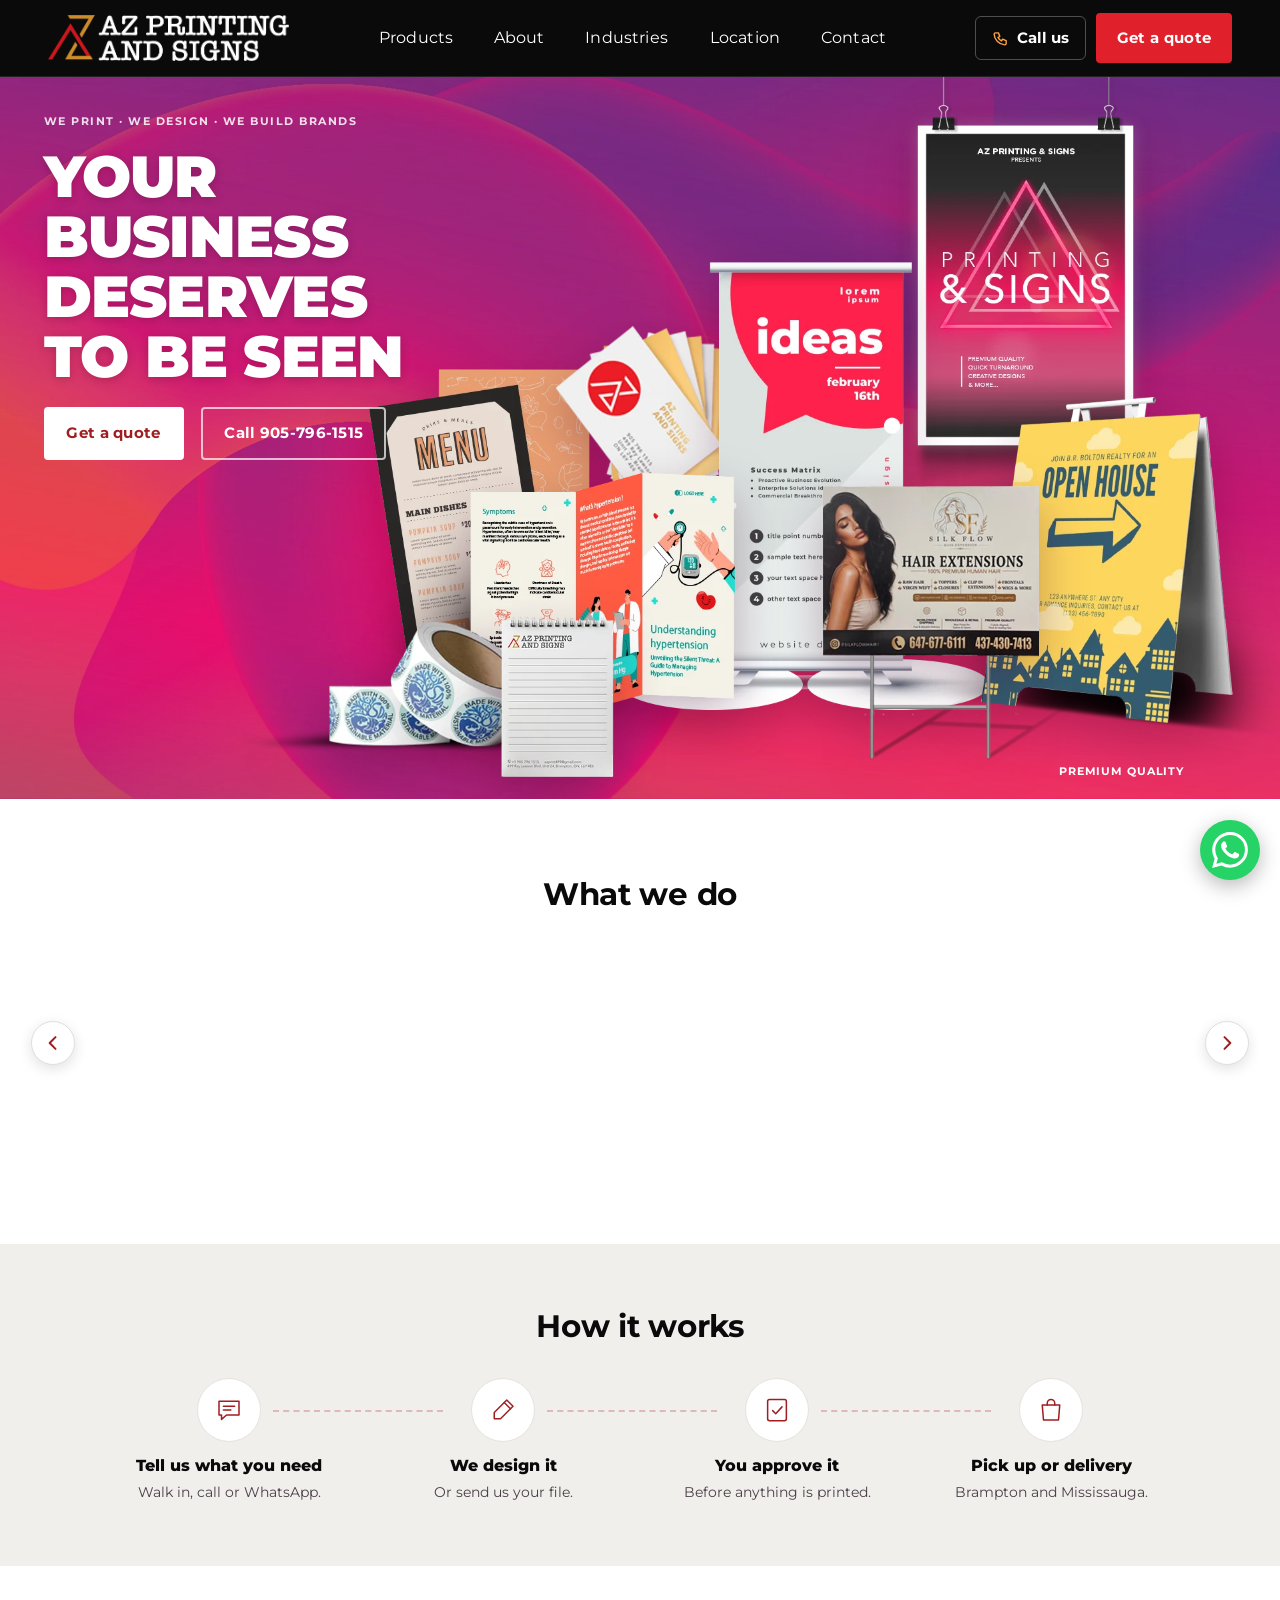
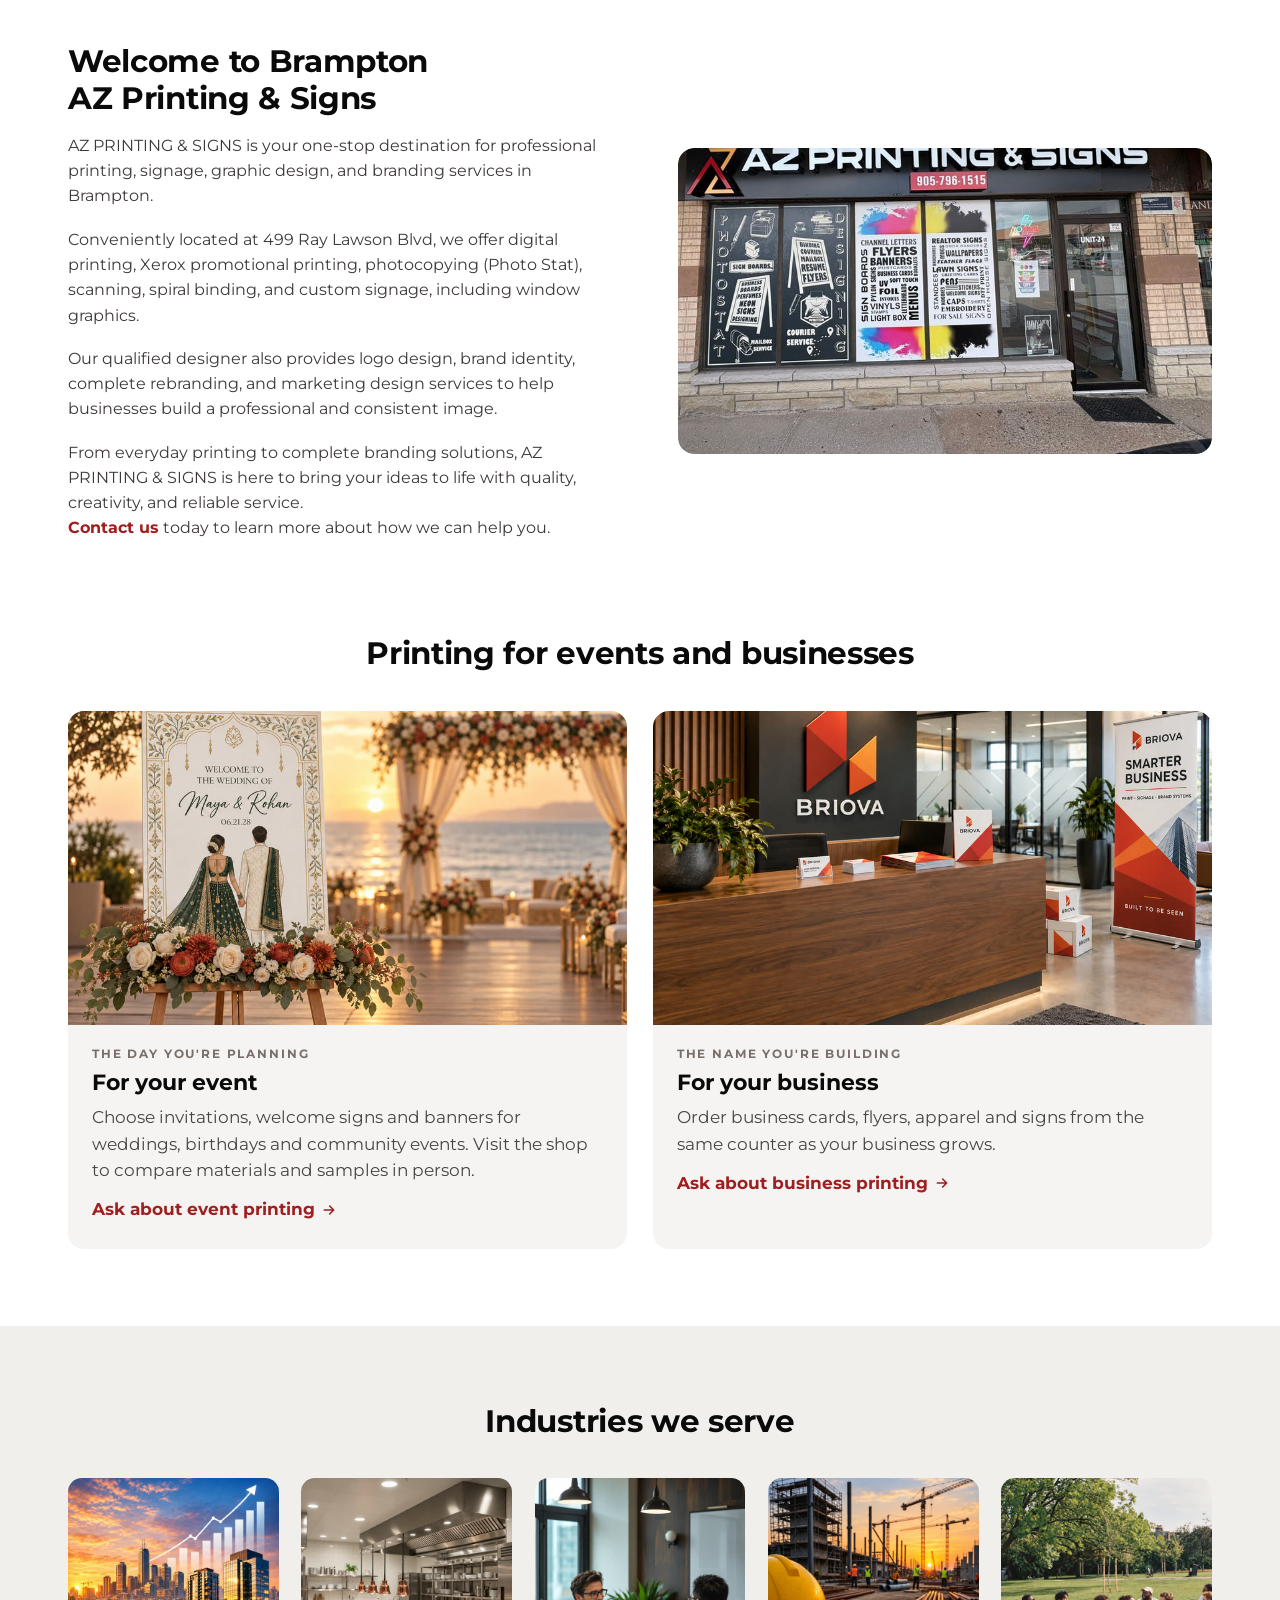
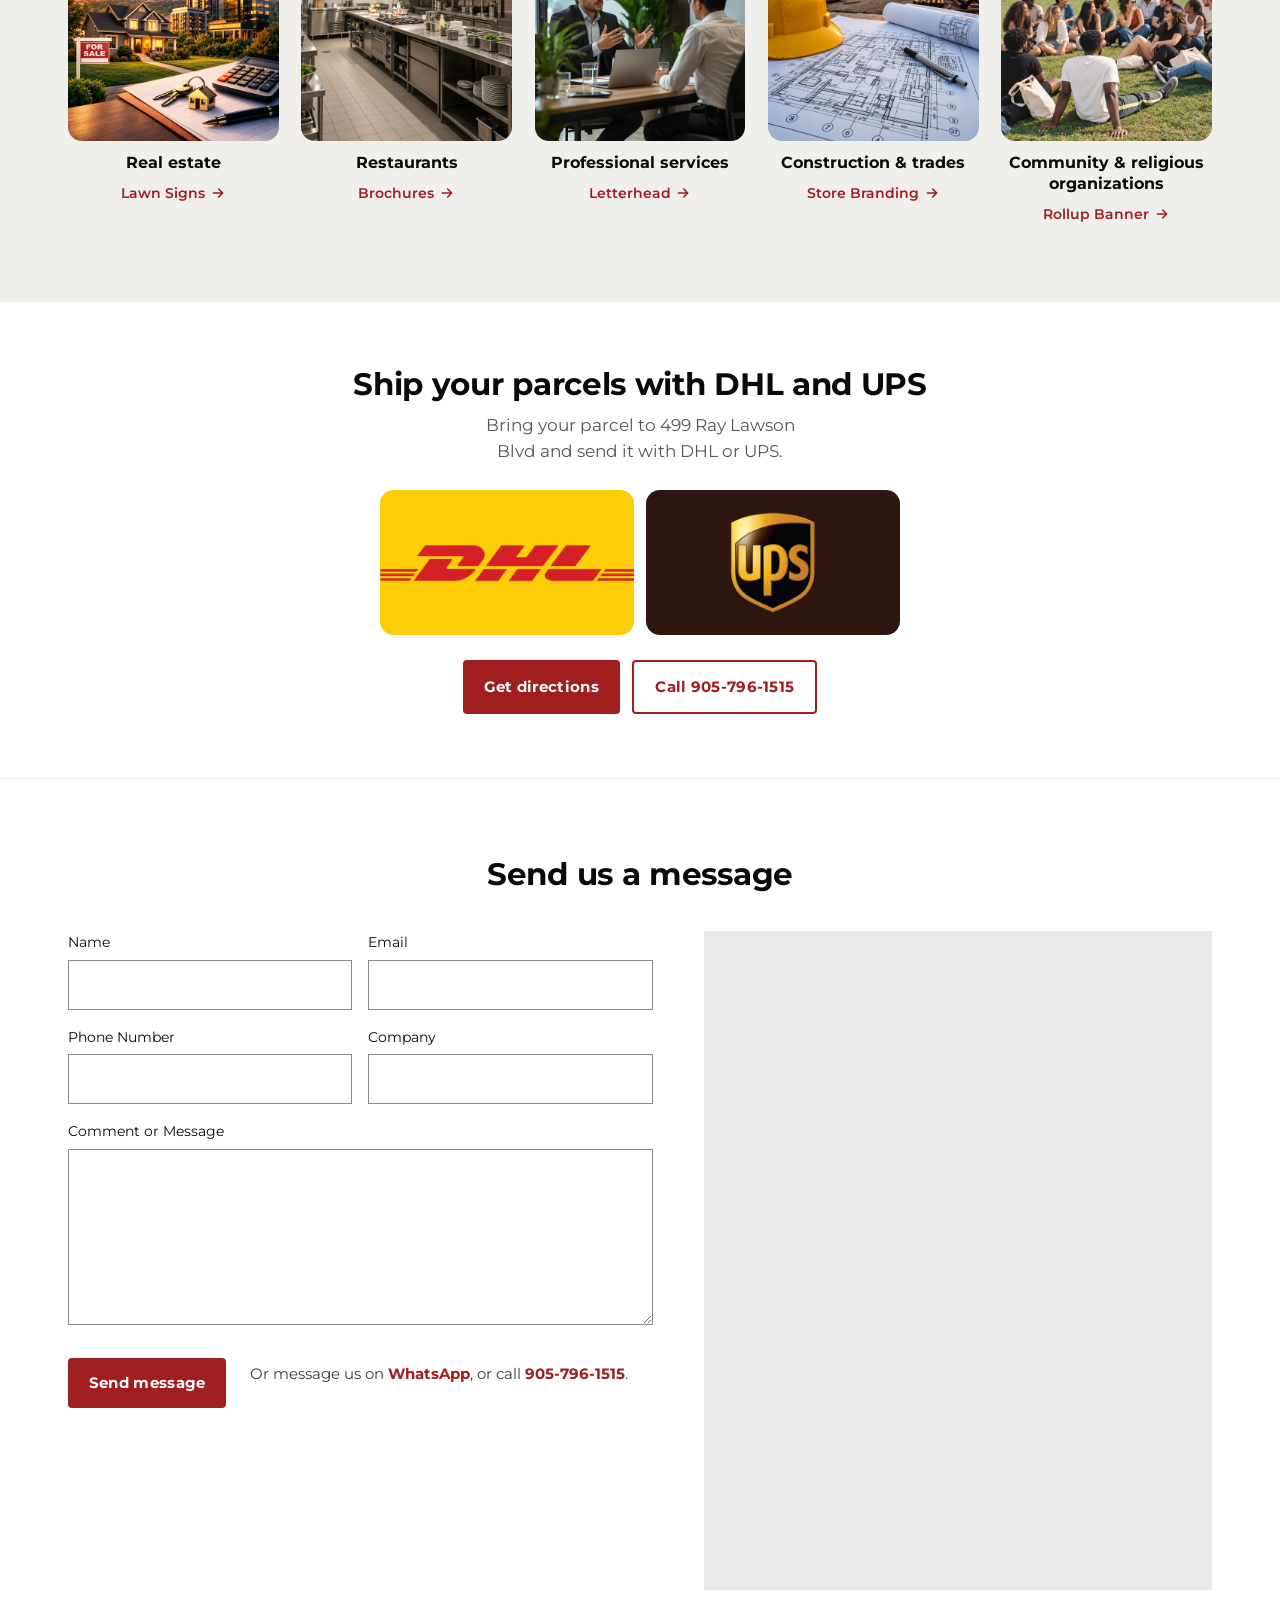
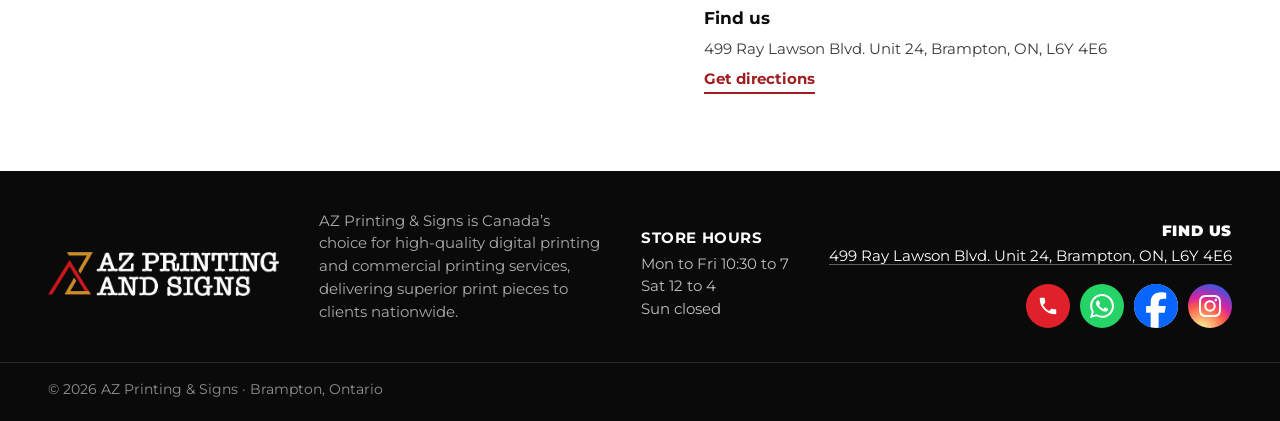
<file: index.html>
<!doctype html>
<html lang="en-CA" data-nav="dark" data-nav-presets="dark" data-util="red" data-util-presets="red" data-type="now" data-type-presets="now" data-how="grey" data-how-presets="grey" data-inds="grey" data-inds-presets="grey" data-bands="white" data-bands-presets="white" data-promise="charcoal" data-promise-presets="charcoal">
<head>
<meta charset="UTF-8">
<meta name="viewport" content="width=device-width, initial-scale=1">
<title>AZ Printing &amp; Signs | Printing, signs and design in Brampton</title>
<meta name="description" content="Printing, signs, graphic design and branding in Brampton: business cards, flyers, lawn signs, banners, stickers, copying, scanning and binding. Call 905-796-1515.">
<link rel="canonical" href="https://azprintingandsigns.ca/">
<meta property="og:type" content="website">
<meta property="og:url" content="https://azprintingandsigns.ca/">
<meta property="og:image" content="https://azprintingandsigns.ca/images/client/storefront-1200.jpg">
<meta property="og:image:width" content="1200">
<meta property="og:image:height" content="800">
<meta name="twitter:card" content="summary_large_image">
<meta property="og:locale" content="en_CA">
<meta property="og:title" content="AZ Printing &amp; Signs | Printing, signs and design in Brampton">
<meta property="og:description" content="Printing, signs, graphic design and branding in Brampton: business cards, flyers, lawn signs, banners, stickers, copying, scanning and binding. Call 905-796-1515.">
<meta name="theme-color" content="#a01d20">
<script>if(!matchMedia('(prefers-reduced-motion: reduce)').matches&&!/[?&]motion=off\b/.test(location.search)){document.documentElement.classList.add('pre');setTimeout(function(){document.documentElement.classList.remove('pre')},3000)}</script>
<link rel="preconnect" href="https://fonts.googleapis.com">
<link rel="preconnect" href="https://fonts.gstatic.com" crossorigin>
<link rel="stylesheet" href="https://fonts.googleapis.com/css2?family=Montserrat:wght@400..900&family=Russo+One&display=swap">
<link rel="preload" as="image" href="images/client/hero-base-1920.jpg" media="(min-width: 900px)">
<link rel="stylesheet" href="css/client.css?v=c619c71d74">
<link rel="icon" href="images/favicon-64.png" sizes="64x64">
<link rel="icon" href="images/favicon-32.png" sizes="32x32">
<link rel="apple-touch-icon" href="images/apple-touch-icon.png">
<script type="application/ld+json">{"@context":"https://schema.org","@type":"LocalBusiness","name":"AZ Printing & Signs","url":"https://azprintingandsigns.ca/","telephone":"+1-905-796-1515","address":{"@type":"PostalAddress","streetAddress":"499 Ray Lawson Blvd, Unit 24","addressLocality":"Brampton","addressRegion":"ON","postalCode":"L6Y 4E6","addressCountry":"CA"},"openingHoursSpecification":[{"@type":"OpeningHoursSpecification","dayOfWeek":["Monday","Tuesday","Wednesday","Thursday","Friday"],"opens":"10:30","closes":"19:00"},{"@type":"OpeningHoursSpecification","dayOfWeek":"Saturday","opens":"12:00","closes":"16:00"}],"logo":"https://azprintingandsigns.ca/images/az-logo-512.png","sameAs":["https://www.facebook.com/profile.php?id=61595412054034","https://www.instagram.com/azprintingandsigns/"],"areaServed":["Brampton","Mississauga"],"knowsLanguage":["en","pa","ur","hi"]}</script>
</head>
<body>
<a class="skip" href="#main">Skip to content</a>

<header class="head" id="site-nav">
  <div class="wrap head-in">
    <a class="brand brand-logo" href="./" aria-label="AZ Printing &amp; Signs, home"><img src="images/logo/az-logo-white.png" alt="AZ Printing &amp; Signs" width="545" height="104"></a>
    <nav class="menu" aria-label="Main">
      <a href="#products" aria-label="Products"><span class="vf" aria-hidden="true"><span class="vf-ghost">Products</span><span class="vf-l"><span style="--d:3.5">P</span><span style="--d:2.5">r</span><span style="--d:1.5">o</span><span style="--d:0.5">d</span><span style="--d:0.5">u</span><span style="--d:1.5">c</span><span style="--d:2.5">t</span><span style="--d:3.5">s</span></span></span></a>
      <a href="#about" aria-label="About"><span class="vf" aria-hidden="true"><span class="vf-ghost">About</span><span class="vf-l"><span style="--d:2.0">A</span><span style="--d:1.0">b</span><span style="--d:0.0">o</span><span style="--d:1.0">u</span><span style="--d:2.0">t</span></span></span></a>
      <a href="#industries" aria-label="Industries" data-extra><span class="vf" aria-hidden="true"><span class="vf-ghost">Industries</span><span class="vf-l"><span style="--d:4.5">I</span><span style="--d:3.5">n</span><span style="--d:2.5">d</span><span style="--d:1.5">u</span><span style="--d:0.5">s</span><span style="--d:0.5">t</span><span style="--d:1.5">r</span><span style="--d:2.5">i</span><span style="--d:3.5">e</span><span style="--d:4.5">s</span></span></span></a>
      <a href="#location" aria-label="Location"><span class="vf" aria-hidden="true"><span class="vf-ghost">Location</span><span class="vf-l"><span style="--d:3.5">L</span><span style="--d:2.5">o</span><span style="--d:1.5">c</span><span style="--d:0.5">a</span><span style="--d:0.5">t</span><span style="--d:1.5">i</span><span style="--d:2.5">o</span><span style="--d:3.5">n</span></span></span></a>
      <a href="#contact" aria-label="Contact"><span class="vf" aria-hidden="true"><span class="vf-ghost">Contact</span><span class="vf-l"><span style="--d:3.0">C</span><span style="--d:2.0">o</span><span style="--d:1.0">n</span><span style="--d:0.0">t</span><span style="--d:1.0">a</span><span style="--d:2.0">c</span><span style="--d:3.0">t</span></span></span></a>
      <a class="menu-cta" href="#contact" data-extra>Get a quote</a>
    </nav>
    <div class="head-cta">
      <span class="head-hours" data-extra>Mon to Fri 10:30 to 7 · Sat 12 to 4 · Sun closed</span>
      <a class="btn-ghost head-wa" href="https://wa.me/19057961515" data-extra><svg viewBox="0 0 24 24" aria-hidden="true"><path d="M12 3a9 9 0 0 0-7.8 13.5L3 21l4.6-1.2A9 9 0 1 0 12 3Z"/><path d="M9 8.5c.2-.6.6-.6 1-.6s.5.3.7.8l.5 1.2c.1.3 0 .6-.2.8l-.5.5c.6 1.2 1.6 2.2 2.8 2.8l.5-.5c.2-.2.5-.3.8-.2l1.2.5c.5.2.8.3.8.7s0 .8-.6 1a3 3 0 0 1-2 .5A8 8 0 0 1 8.5 10a3 3 0 0 1 .5-1.5Z"/></svg><span>WhatsApp</span></a>
      <a class="btn-ghost" href="tel:9057961515" aria-label="Call us at 905-796-1515"><svg viewBox="0 0 24 24" aria-hidden="true"><path d="M5 4h4l2 5-2.5 1.5a11 11 0 0 0 5 5L15 13l5 2v4a2 2 0 0 1-2 2A16 16 0 0 1 3 6a2 2 0 0 1 2-2"/></svg><span>Call us</span></a>
      <a class="btn" href="#contact">Get a quote</a>
      <button class="burger" type="button" aria-label="Open menu" aria-expanded="false" aria-controls="sheet"><svg viewBox="0 0 24 24" aria-hidden="true"><path class="l1" d="M4 12H20"/><path class="l2" d="M4 12H20"/><path class="l3" d="M4 12H20"/></svg></button>
    </div>
  </div>
</header>

<div class="sheet" id="sheet" hidden>
  <nav class="sheet-in" aria-label="Menu">
    <a class="sheet-link" href="#products">Products</a>
    <a class="sheet-link" href="#about">About</a>
    <a class="sheet-link" href="#industries" data-extra>Industries</a>
    <a class="sheet-link" href="#location">Location</a>
    <a class="sheet-link" href="#contact">Contact</a>
    <div class="sheet-cta"><a class="btn" href="#contact">Get a quote</a><a class="btn-ghost dark" href="tel:9057961515">Call 905-796-1515</a></div>
    <p class="sheet-meta">499 Ray Lawson Blvd. Unit 24, Brampton, ON, L6Y 4E6<br>Mon to Fri 10:30 to 7 · Sat 12 to 4 · Sun closed</p>
  </nav>
</div>

<main id="main">

<section class="hero" aria-labelledby="hero-h">
  <div class="hero-text" style="--tx:3.404%;--ty:4.996%;--tw:30.476%;--h1:4.513vw">
    <p class="hero-eyebrow">We print · We design · We build brands</p>
    <h1 id="hero-h"><span class="w">Your</span> <span class="w">business</span> <span class="w">deserves</span> <span class="w">to</span> <span class="w">be</span> <span class="w">seen</span></h1>
    <p class="hero-ctas"><a class="btn btn-white" href="#contact">Get a quote</a><a class="hero-call" href="tel:9057961515">Call 905-796-1515</a></p>
  </div>
  <div class="hero-view"><div class="hero-stage" aria-label="Printed pieces side by side, each a link to the quote form: a menu, business cards, flyers, a roll-up banner, a poster, a lawn sign, an A-frame sign, stickers and a notepad">
    <img class="hero-ground" src="images/client/hero-base-1920.jpg" srcset="images/client/hero-base-1280.jpg 1280w, images/client/hero-base-1920.jpg 1920w" sizes="100vw" alt="" width="1920" height="1083" fetchpriority="high">
    <img class="hero-swirl hero-swirl-b" src="images/client/hero/swirl.webp" alt="" width="1920" height="1083" aria-hidden="true">
    <img class="hero-swirl hero-swirl-a" src="images/client/hero/swirl.webp" alt="" width="1920" height="1083" fetchpriority="high" aria-hidden="true">
    <a class="hero-item" href="#contact" data-name="menu" data-depth="0.35" aria-label="Menus: get a quote" style="--x:28.800%;--y:40.502%;--w:17.294%"><span class="hero-float"><span class="hero-lift"><img src="images/client/hero/menu.webp" alt="" width="332.0448" height="491.34953063583816"></span></span><span class="hero-tag" aria-hidden="true">Menus</span></a>
    <a class="hero-item" href="#contact" data-name="business-cards" data-depth="0.43" aria-label="Business Cards: get a quote" style="--x:43.438%;--y:34.441%;--w:15.990%"><span class="hero-float"><span class="hero-lift"><img src="images/client/hero/business-cards.webp" alt="" width="307.008" height="275.0071661237785"></span></span><span class="hero-tag" aria-hidden="true">Business Cards</span></a>
    <a class="hero-item" href="#contact" data-name="poster" data-depth="0.51" aria-label="Posters: get a quote" style="--x:70.260%;--y:0.000%;--w:19.740%"><span class="hero-float"><span class="hero-lift"><img src="images/client/hero/poster.webp" alt="" width="379.008" height="614.0129604221636"></span></span><span class="hero-tag" aria-hidden="true">Posters</span></a>
    <a class="hero-item" href="#contact" data-name="rollup-banner" data-depth="0.59" aria-label="Rollup Banners: get a quote" style="--x:47.083%;--y:25.577%;--w:31.354%"><span class="hero-float"><span class="hero-lift"><img src="images/client/hero/rollup-banner.webp" alt="" width="601.9968" height="671.9964279069768"></span></span><span class="hero-tag" aria-hidden="true">Rollup Banners</span></a>
    <a class="hero-item" href="#contact" data-name="lawn-sign" data-depth="0.68" aria-label="A-Frame Signs: get a quote" style="--x:69.792%;--y:44.321%;--w:30.208%"><span class="hero-float"><span class="hero-lift"><img src="images/client/hero/lawn-sign.webp" alt="" width="579.9936" height="599.9933793103448"></span></span><span class="hero-tag above" aria-hidden="true">A-Frame Signs</span></a>
    <a class="hero-item" href="#contact" data-name="flyer" data-depth="0.76" aria-label="Flyers &amp; Brochures: get a quote" style="--x:28.281%;--y:54.663%;--w:29.167%"><span class="hero-float"><span class="hero-lift"><img src="images/client/hero/flyer.webp" alt="" width="560.0064" height="364.00416"></span></span><span class="hero-tag" aria-hidden="true">Flyers &amp; Brochures</span></a>
    <a class="hero-item" href="#contact" data-name="group-1" data-depth="0.84" aria-label="Stickers: get a quote" style="--x:18.594%;--y:75.439%;--w:24.896%"><span class="hero-float"><span class="hero-lift"><img src="images/client/hero/group-1.webp" alt="" width="478.0032" height="202.00135230125522"></span></span><span class="hero-tag above" aria-hidden="true">Stickers</span></a>
    <a class="hero-item" href="#contact" data-name="h-stand" data-depth="0.92" aria-label="Lawn Signs: get a quote" style="--x:64.323%;--y:56.694%;--w:24.219%"><span class="hero-float"><span class="hero-lift"><img src="images/client/hero/h-stand.webp" alt="" width="465.00480000000005" height="412.0042529032258"></span></span><span class="hero-tag above" aria-hidden="true">Lawn Signs</span></a>
    <a class="hero-item" href="#contact" data-name="object" data-depth="1.0" aria-label="Notepads: get a quote" style="--x:39.115%;--y:74.700%;--w:10.729%"><span class="hero-float"><span class="hero-lift"><img src="images/client/hero/object.webp" alt="" width="205.9968" height="240.99625631067963"></span></span><span class="hero-tag above" aria-hidden="true">Notepads</span></a>
  </div></div>
  <p class="hero-quality">Premium quality</p>
</section>

<section class="catalog pp" id="products" aria-labelledby="products-h">
  <div class="wrap"><div class="catalog-head"><h2 id="products-h">What we do</h2></div></div>
  <div class="pp-stage"><button class="pp-arrow pp-prev" type="button" aria-label="Previous products"><svg viewBox="0 0 24 24" aria-hidden="true"><path d="M15 5l-7 7 7 7"/></svg></button><ul class="pp-track"><li class="pp-card"><a href="#contact" data-product="business-cards" aria-haspopup="dialog"><span class="pp-img"><img src="images/client/tile-business-cards-480.jpg" srcset="images/client/tile-business-cards-480.jpg 480w, images/client/tile-business-cards-800.jpg 800w" sizes="(min-width: 700px) 280px, 72vw" alt="A black embossed business card held in a hand" width="480" height="480" loading="lazy"></span><span class="pp-name">Business Cards</span></a></li><li class="pp-card"><a href="#contact" data-product="flyers" aria-haspopup="dialog"><span class="pp-img"><img src="images/client/tile-flyers-480.jpg" srcset="images/client/tile-flyers-480.jpg 480w, images/client/tile-flyers-800.jpg 800w" sizes="(min-width: 700px) 280px, 72vw" alt="A hand holding a printed spring sale flyer" width="480" height="480" loading="lazy"></span><span class="pp-name">Flyers</span></a></li><li class="pp-card"><a href="#contact" data-product="brochures" aria-haspopup="dialog"><span class="pp-img"><img src="images/client/tile-brochures-480.jpg" srcset="images/client/tile-brochures-480.jpg 480w, images/client/tile-brochures-800.jpg 800w" sizes="(min-width: 700px) 280px, 72vw" alt="A yellow folded brochure for a restaurant opening" width="480" height="480" loading="lazy"></span><span class="pp-name">Brochures</span></a></li><li class="pp-card"><a href="#contact" data-product="greeting-cards" aria-haspopup="dialog"><span class="pp-img"><img src="images/client/tile-greeting-cards-480.jpg" srcset="images/client/tile-greeting-cards-480.jpg 480w, images/client/tile-greeting-cards-800.jpg 800w" sizes="(min-width: 700px) 280px, 72vw" alt="Vintage style Christmas greeting cards laid out together" width="480" height="480" loading="lazy"></span><span class="pp-name">Greeting Cards</span></a></li><li class="pp-card"><a href="#contact" data-product="posters" aria-haspopup="dialog"><span class="pp-img"><img src="images/client/tile-posters-480.jpg" srcset="images/client/tile-posters-480.jpg 480w, images/client/tile-posters-800.jpg 800w" sizes="(min-width: 700px) 280px, 72vw" alt="A summer event poster displayed in a shop window" width="480" height="480" loading="lazy"></span><span class="pp-name">Posters</span></a></li><li class="pp-card"><a href="#contact" data-product="door-hangers" aria-haspopup="dialog"><span class="pp-img"><img src="images/client/tile-door-hangers-480.jpg" srcset="images/client/tile-door-hangers-480.jpg 480w, images/client/tile-door-hangers-800.jpg 800w" sizes="(min-width: 700px) 280px, 72vw" alt="A man placing a printed door hanger on a front door handle" width="480" height="480" loading="lazy"></span><span class="pp-name">Door Hangers</span></a></li><li class="pp-card"><a href="#contact" data-product="letterhead" aria-haspopup="dialog"><span class="pp-img"><img src="images/client/tile-letterhead-480.jpg" srcset="images/client/tile-letterhead-480.jpg 480w, images/client/tile-letterhead-800.jpg 800w" sizes="(min-width: 700px) 280px, 72vw" alt="A printed company letterhead" width="480" height="480" loading="lazy"></span><span class="pp-name">Letterhead</span></a></li><li class="pp-card"><a href="#contact" data-product="lawn-signs" aria-haspopup="dialog"><span class="pp-img"><img src="images/client/tile-lawn-signs-480.jpg" srcset="images/client/tile-lawn-signs-480.jpg 480w, images/client/tile-lawn-signs-800.jpg 800w" sizes="(min-width: 700px) 280px, 72vw" alt="Three printed lawn signs standing on a front lawn" width="480" height="480" loading="lazy"></span><span class="pp-name">Lawn Signs</span></a></li><li class="pp-card"><a href="#contact" data-product="rollup-banner" aria-haspopup="dialog"><span class="pp-img"><img src="images/client/tile-rollup-banner-480.jpg" srcset="images/client/tile-rollup-banner-480.jpg 480w, images/client/tile-rollup-banner-800.jpg 800w" sizes="(min-width: 700px) 280px, 72vw" alt="A roll-up banner stand printed with a social media design" width="480" height="480" loading="lazy"></span><span class="pp-name">Rollup Banner</span></a></li><li class="pp-card"><a href="#contact" data-product="store-branding" aria-haspopup="dialog"><span class="pp-img"><img src="images/client/tile-store-branding-480.jpg" srcset="images/client/tile-store-branding-480.jpg 480w, images/client/tile-store-branding-800.jpg 800w" sizes="(min-width: 700px) 280px, 72vw" alt="A restaurant storefront with a fascia sign and window posters" width="480" height="480" loading="lazy"></span><span class="pp-name">Store Branding</span></a></li><li class="pp-card"><a href="#contact" data-product="round-stickers" aria-haspopup="dialog"><span class="pp-img"><img src="images/client/tile-round-stickers-480.jpg" srcset="images/client/tile-round-stickers-480.jpg 480w, images/client/tile-round-stickers-800.jpg 800w" sizes="(min-width: 700px) 280px, 72vw" alt="A roll of round printed product stickers" width="480" height="480" loading="lazy"></span><span class="pp-name">Round Stickers</span></a></li><li class="pp-card"><a href="#contact" data-product="photocopy" aria-haspopup="dialog"><span class="pp-img"><img src="images/client/tile-photocopy-480.jpg" srcset="images/client/tile-photocopy-480.jpg 480w, images/client/tile-photocopy-800.jpg 800w" sizes="(min-width: 700px) 280px, 72vw" alt="A hand lifting the lid of a photocopier" width="480" height="480" loading="lazy"></span><span class="pp-name">Photocopy</span></a></li><li class="pp-card"><a href="#contact" data-product="document-scan" aria-haspopup="dialog"><span class="pp-img"><img src="images/client/tile-document-scan-480.jpg" srcset="images/client/tile-document-scan-480.jpg 480w, images/client/tile-document-scan-800.jpg 800w" sizes="(min-width: 700px) 280px, 72vw" alt="A woman holding printed pages beside a scanner" width="480" height="480" loading="lazy"></span><span class="pp-name">Document Scan</span></a></li><li class="pp-card"><a href="#contact" data-product="spiral-binding" aria-haspopup="dialog"><span class="pp-img"><img src="images/client/tile-spiral-binding-480.jpg" srcset="images/client/tile-spiral-binding-480.jpg 480w, images/client/tile-spiral-binding-800.jpg 800w" sizes="(min-width: 700px) 280px, 72vw" alt="A stack of spiral-bound documents" width="480" height="480" loading="lazy"></span><span class="pp-name">Spiral Binding</span></a></li></ul><button class="pp-arrow pp-next" type="button" aria-label="More products"><svg viewBox="0 0 24 24" aria-hidden="true"><path d="M15 5l-7 7 7 7"/></svg></button></div>
</section>
<dialog class="tdlg" id="types-business-cards" aria-labelledby="types-business-cards-h">
  <div class="tdlg-head">
    <img src="images/client/tile-business-cards-480.jpg" alt="" width="480" height="480" loading="lazy">
    <div><h2 id="types-business-cards-h">Business Cards</h2><p class="tdlg-intro">Printed on one or both sides at the standard 3.5 x 2 inch size. The finish decides how the card looks and feels in the hand.</p></div>
    <button class="tdlg-x" type="button" data-close aria-label="Close"><svg viewBox="0 0 24 24" aria-hidden="true"><path d="M6 6l12 12M18 6L6 18"/></svg></button>
  </div>
  <div class="tdlg-body" data-lenis-prevent><h3 class="tdlg-set">Finishes</h3><ul class="tdlg-list"><li><b>Matte</b><span>A smooth card with no shine. Text stays easy to read under any light, and you can write on it.</span></li><li><b>Glossy</b><span>A shiny coating that makes colours and photos look brighter and richer.</span></li><li><b>Soft Touch</b><span>A velvety coating with a smooth, suede-like feel in the hand.</span></li><li><b>Spot UV</b><span>A clear, glossy coating on selected areas, such as your logo, so they shine against a matte card.</span></li><li><b>Foil</b><span>Metallic gold or silver foil pressed onto your logo or name so it catches the light.</span></li><li><b>Embossed</b><span>Your logo or name raised out of the card so you can feel it under your thumb.</span></li></ul><h3 class="tdlg-set">Options</h3><ul class="tdlg-list"><li><b>Single or Double Sided</b><span>Print on the front only, or use the back for a map, a tagline or a second language.</span></li><li><b>Rounded Corners</b><span>Corners trimmed to a soft curve instead of a sharp point.</span></li><li><b>Thick Stock</b><span>A heavier card that feels more substantial in the hand.</span></li></ul></div>
  <div class="tdlg-foot">
    <a class="btn" href="https://wa.me/19057961515?text=Hello%2C%20I%20would%20like%20a%20price%20for%20business%20cards.">Ask for a price on WhatsApp</a>
    <p class="tdlg-alt">or call <a href="tel:9057961515">905-796-1515</a></p>
  </div>
</dialog>
<dialog class="tdlg" id="types-flyers" aria-labelledby="types-flyers-h">
  <div class="tdlg-head">
    <img src="images/client/tile-flyers-480.jpg" alt="" width="480" height="480" loading="lazy">
    <div><h2 id="types-flyers-h">Flyers</h2><p class="tdlg-intro">Single sheets printed on one or both sides, for handing out, posting or mailing.</p></div>
    <button class="tdlg-x" type="button" data-close aria-label="Close"><svg viewBox="0 0 24 24" aria-hidden="true"><path d="M6 6l12 12M18 6L6 18"/></svg></button>
  </div>
  <div class="tdlg-body" data-lenis-prevent><h3 class="tdlg-set">Sizes</h3><ul class="tdlg-list"><li><b>Letter, 8.5 x 11</b><span>The standard page size, for menus, price lists and event flyers.</span></li><li><b>Half Letter, 5.5 x 8.5</b><span>Half a page, easy to hand out and cheaper to print in quantity.</span></li><li><b>Postcard, 4 x 6</b><span>A small flyer that fits a pocket or a mailbox.</span></li><li><b>Tabloid, 11 x 17</b><span>A double-size sheet for posters, menus and notices.</span></li></ul><h3 class="tdlg-set">Paper and printing</h3><ul class="tdlg-list"><li><b>Glossy</b><span>A shiny finish that makes photos and colours stand out.</span></li><li><b>Matte</b><span>A smooth, non-reflective finish that is easy to read.</span></li><li><b>Card Stock</b><span>Thicker paper that holds up to handling and feels more substantial.</span></li><li><b>Single or Double Sided</b><span>One side printed, or both, for example a menu on the front and an offer on the back.</span></li></ul></div>
  <div class="tdlg-foot">
    <a class="btn" href="https://wa.me/19057961515?text=Hello%2C%20I%20would%20like%20a%20price%20for%20flyers.">Ask for a price on WhatsApp</a>
    <p class="tdlg-alt">or call <a href="tel:9057961515">905-796-1515</a></p>
  </div>
</dialog>
<dialog class="tdlg" id="types-brochures" aria-labelledby="types-brochures-h">
  <div class="tdlg-head">
    <img src="images/client/tile-brochures-480.jpg" alt="" width="480" height="480" loading="lazy">
    <div><h2 id="types-brochures-h">Brochures</h2><p class="tdlg-intro">Folded into panels, with room to explain your services in detail.</p></div>
    <button class="tdlg-x" type="button" data-close aria-label="Close"><svg viewBox="0 0 24 24" aria-hidden="true"><path d="M6 6l12 12M18 6L6 18"/></svg></button>
  </div>
  <div class="tdlg-body" data-lenis-prevent><h3 class="tdlg-set">Folds</h3><ul class="tdlg-list"><li><b>Bi-Fold</b><span>One fold down the middle, giving four panels, like a small booklet.</span></li><li><b>Tri-Fold</b><span>Two folds giving six panels, the familiar brochure that fits a rack or an envelope.</span></li><li><b>Z-Fold</b><span>Folded in a zigzag so the panels open out like an accordion.</span></li><li><b>Gate Fold</b><span>The two outer panels fold in to meet in the middle and open like gates.</span></li></ul><h3 class="tdlg-set">Related</h3><ul class="tdlg-list"><li><b>Booklets &amp; Catalogues</b><span>Multi-page printed books, stapled or bound, for product ranges, programs and guides.</span></li><li><b>Menus</b><span>Takeout, dine-in and laminated menus for restaurants and cafés.</span></li><li><b>Postcards</b><span>Sturdy cards for mail campaigns, promotions and appointment reminders.</span></li></ul></div>
  <div class="tdlg-foot">
    <a class="btn" href="https://wa.me/19057961515?text=Hello%2C%20I%20would%20like%20a%20price%20for%20brochures.">Ask for a price on WhatsApp</a>
    <p class="tdlg-alt">or call <a href="tel:9057961515">905-796-1515</a></p>
  </div>
</dialog>
<dialog class="tdlg" id="types-greeting-cards" aria-labelledby="types-greeting-cards-h">
  <div class="tdlg-head">
    <img src="images/client/tile-greeting-cards-480.jpg" alt="" width="480" height="480" loading="lazy">
    <div><h2 id="types-greeting-cards-h">Greeting Cards</h2><p class="tdlg-intro">Cards for holidays, celebrations and the thank-yous that follow.</p></div>
    <button class="tdlg-x" type="button" data-close aria-label="Close"><svg viewBox="0 0 24 24" aria-hidden="true"><path d="M6 6l12 12M18 6L6 18"/></svg></button>
  </div>
  <div class="tdlg-body" data-lenis-prevent><ul class="tdlg-list"><li><b>Folded Cards</b><span>A card that opens, with your message printed inside.</span></li><li><b>Flat Cards</b><span>A single printed card, like a postcard, for short messages and announcements.</span></li><li><b>Holiday Cards</b><span>Cards for Christmas, Eid, Diwali, the New Year and other occasions, for family or for clients.</span></li><li><b>Thank You Cards</b><span>Folded or flat cards for thank-yous and business greetings.</span></li><li><b>Wedding Invitations</b><span>Invitations for the wedding and each event around it, including shaadi, nikkah, mehndi and walima cards.</span></li><li><b>Event Invitations</b><span>Invitations for birthdays, engagements, anniversaries, religious events and community gatherings.</span></li></ul></div>
  <div class="tdlg-foot">
    <a class="btn" href="https://wa.me/19057961515?text=Hello%2C%20I%20would%20like%20a%20price%20for%20greeting%20cards.">Ask for a price on WhatsApp</a>
    <p class="tdlg-alt">or call <a href="tel:9057961515">905-796-1515</a></p>
  </div>
</dialog>
<dialog class="tdlg" id="types-posters" aria-labelledby="types-posters-h">
  <div class="tdlg-head">
    <img src="images/client/tile-posters-480.jpg" alt="" width="480" height="480" loading="lazy">
    <div><h2 id="types-posters-h">Posters</h2><p class="tdlg-intro">Prints for windows, walls, events and displays, from small sizes up to large format.</p></div>
    <button class="tdlg-x" type="button" data-close aria-label="Close"><svg viewBox="0 0 24 24" aria-hidden="true"><path d="M6 6l12 12M18 6L6 18"/></svg></button>
  </div>
  <div class="tdlg-body" data-lenis-prevent><h3 class="tdlg-set">Sizes</h3><ul class="tdlg-list"><li><b>11 x 17</b><span>A small poster for notice boards, counters and windows.</span></li><li><b>18 x 24</b><span>A mid-size poster for shop windows and event displays.</span></li><li><b>24 x 36</b><span>A full-size poster that reads from across a room.</span></li><li><b>Large Format</b><span>Bigger than a standard poster, for walls, storefronts and events.</span></li></ul><h3 class="tdlg-set">Finishes</h3><ul class="tdlg-list"><li><b>Glossy or Matte</b><span>Shiny for photos and colour, or non-reflective for text under bright lights.</span></li><li><b>Laminated</b><span>A clear protective layer so the poster holds up to handling and weather.</span></li><li><b>Mounted on Foam Board</b><span>The poster fixed to a light, rigid board so it stands or hangs flat.</span></li></ul></div>
  <div class="tdlg-foot">
    <a class="btn" href="https://wa.me/19057961515?text=Hello%2C%20I%20would%20like%20a%20price%20for%20posters.">Ask for a price on WhatsApp</a>
    <p class="tdlg-alt">or call <a href="tel:9057961515">905-796-1515</a></p>
  </div>
</dialog>
<dialog class="tdlg" id="types-door-hangers" aria-labelledby="types-door-hangers-h">
  <div class="tdlg-head">
    <img src="images/client/tile-door-hangers-480.jpg" alt="" width="480" height="480" loading="lazy">
    <div><h2 id="types-door-hangers-h">Door Hangers</h2><p class="tdlg-intro">Cut to hang on a door handle, for reaching every home on a street.</p></div>
    <button class="tdlg-x" type="button" data-close aria-label="Close"><svg viewBox="0 0 24 24" aria-hidden="true"><path d="M6 6l12 12M18 6L6 18"/></svg></button>
  </div>
  <div class="tdlg-body" data-lenis-prevent><ul class="tdlg-list"><li><b>Standard, 4.25 x 11</b><span>The usual door hanger size, with the hole cut to fit a door handle.</span></li><li><b>Single or Double Sided</b><span>Your message on the front, or both sides, for example an offer and a menu.</span></li><li><b>Tear-Off Coupon</b><span>A perforated strip at the bottom that the customer can tear off and keep.</span></li><li><b>Custom Shapes</b><span>Cut to a shape of your own, such as a house, a leaf or a rounded tab.</span></li></ul></div>
  <div class="tdlg-foot">
    <a class="btn" href="https://wa.me/19057961515?text=Hello%2C%20I%20would%20like%20a%20price%20for%20door%20hangers.">Ask for a price on WhatsApp</a>
    <p class="tdlg-alt">or call <a href="tel:9057961515">905-796-1515</a></p>
  </div>
</dialog>
<dialog class="tdlg" id="types-rollup-banner" aria-labelledby="types-rollup-banner-h">
  <div class="tdlg-head">
    <img src="images/client/tile-rollup-banner-480.jpg" alt="" width="480" height="480" loading="lazy">
    <div><h2 id="types-rollup-banner-h">Rollup Banner</h2><p class="tdlg-intro">A banner that rolls out of its own base and stands upright. Also called a pull-up, standee or retractable banner.</p></div>
    <button class="tdlg-x" type="button" data-close aria-label="Close"><svg viewBox="0 0 24 24" aria-hidden="true"><path d="M6 6l12 12M18 6L6 18"/></svg></button>
  </div>
  <div class="tdlg-body" data-lenis-prevent><h3 class="tdlg-set">Rollup banners</h3><ul class="tdlg-list"><li><b>Standard, 33 x 80 inches</b><span>The usual size for a trade show, a lobby or a shop entrance.</span></li><li><b>Double Sided</b><span>Printed on both sides so it reads from either direction.</span></li><li><b>Replacement Graphic</b><span>A new print for a stand you already own.</span></li></ul><h3 class="tdlg-set">Other banners and displays</h3><ul class="tdlg-list"><li><b>Vinyl Banners</b><span>Durable printed vinyl with grommets, the metal rings along the edge, for hanging indoors or outside.</span></li><li><b>Feather Flags</b><span>Tall, curved flags on a pole that stay visible from the road and the parking lot.</span></li><li><b>Step-and-Repeat Backdrops</b><span>Large backdrops with your logo repeated across them, for event photos and media walls.</span></li></ul></div>
  <div class="tdlg-foot">
    <a class="btn" href="https://wa.me/19057961515?text=Hello%2C%20I%20would%20like%20a%20price%20for%20rollup%20banner.">Ask for a price on WhatsApp</a>
    <p class="tdlg-alt">or call <a href="tel:9057961515">905-796-1515</a></p>
  </div>
</dialog>
<dialog class="tdlg" id="types-round-stickers" aria-labelledby="types-round-stickers-h">
  <div class="tdlg-head">
    <img src="images/client/tile-round-stickers-480.jpg" alt="" width="480" height="480" loading="lazy">
    <div><h2 id="types-round-stickers-h">Round Stickers</h2><p class="tdlg-intro">Printed stickers and labels for packaging, products, giveaways and events.</p></div>
    <button class="tdlg-x" type="button" data-close aria-label="Close"><svg viewBox="0 0 24 24" aria-hidden="true"><path d="M6 6l12 12M18 6L6 18"/></svg></button>
  </div>
  <div class="tdlg-body" data-lenis-prevent><h3 class="tdlg-set">Types</h3><ul class="tdlg-list"><li><b>Round Stickers</b><span>Circles in sizes from one inch up, for jars, bags, envelopes and giveaways.</span></li><li><b>Roll Labels</b><span>Stickers supplied on a roll, quick to peel and apply in quantity.</span></li><li><b>Die-Cut Stickers</b><span>Stickers cut around the outline of your design, in the shape you need.</span></li><li><b>Sticker Sheets</b><span>Several stickers printed on one sheet, easy to peel and hand out.</span></li><li><b>Product Labels</b><span>Labels for jars, bottles, bags and boxes, printed with your logo and product details.</span></li></ul><h3 class="tdlg-set">Materials</h3><ul class="tdlg-list"><li><b>Paper</b><span>An everyday sticker for indoor use and short-term labelling.</span></li><li><b>Vinyl</b><span>A waterproof sticker that holds up outdoors and on products that get wet.</span></li></ul></div>
  <div class="tdlg-foot">
    <a class="btn" href="https://wa.me/19057961515?text=Hello%2C%20I%20would%20like%20a%20price%20for%20round%20stickers.">Ask for a price on WhatsApp</a>
    <p class="tdlg-alt">or call <a href="tel:9057961515">905-796-1515</a></p>
  </div>
</dialog>
<dialog class="tdlg" id="types-lawn-signs" aria-labelledby="types-lawn-signs-h">
  <div class="tdlg-head">
    <img src="images/client/tile-lawn-signs-480.jpg" alt="" width="480" height="480" loading="lazy">
    <div><h2 id="types-lawn-signs-h">Lawn Signs</h2><p class="tdlg-intro">Printed on coroplast, a lightweight corrugated plastic that holds up to rain and sun, for lawns and yards.</p></div>
    <button class="tdlg-x" type="button" data-close aria-label="Close"><svg viewBox="0 0 24 24" aria-hidden="true"><path d="M6 6l12 12M18 6L6 18"/></svg></button>
  </div>
  <div class="tdlg-body" data-lenis-prevent><h3 class="tdlg-set">Types</h3><ul class="tdlg-list"><li><b>Lawn Signs</b><span>A printed coroplast sign on a metal H-stake pushed into the ground.</span></li><li><b>Real Estate Signs</b><span>Realtor, for sale and open house signs that mark a listing and point buyers to the door.</span></li><li><b>A-Frame Signs</b><span>Two-sided sidewalk signs, also called sandwich boards, that fold flat at closing time.</span></li><li><b>Welcome Signs</b><span>Signs that greet guests at weddings, parties and community events.</span></li></ul><h3 class="tdlg-set">Options</h3><ul class="tdlg-list"><li><b>18 x 24 or 24 x 36</b><span>The two common sizes: one reads from the sidewalk, the other from the road.</span></li><li><b>Single or Double Sided</b><span>Printed on one face, or both so it reads from either direction.</span></li><li><b>H-Stakes</b><span>The wire stakes that hold the sign in the ground, supplied with it.</span></li></ul></div>
  <div class="tdlg-foot">
    <a class="btn" href="https://wa.me/19057961515?text=Hello%2C%20I%20would%20like%20a%20price%20for%20lawn%20signs.">Ask for a price on WhatsApp</a>
    <p class="tdlg-alt">or call <a href="tel:9057961515">905-796-1515</a></p>
  </div>
</dialog>
<dialog class="tdlg" id="types-letterhead" aria-labelledby="types-letterhead-h">
  <div class="tdlg-head">
    <img src="images/client/tile-letterhead-480.jpg" alt="" width="480" height="480" loading="lazy">
    <div><h2 id="types-letterhead-h">Letterhead</h2><p class="tdlg-intro">Everyday business paperwork, printed with your logo and contact details.</p></div>
    <button class="tdlg-x" type="button" data-close aria-label="Close"><svg viewBox="0 0 24 24" aria-hidden="true"><path d="M6 6l12 12M18 6L6 18"/></svg></button>
  </div>
  <div class="tdlg-body" data-lenis-prevent><ul class="tdlg-list"><li><b>Letterheads</b><span>Your logo and details on paper for letters, quotes, invoices and agreements.</span></li><li><b>Envelopes</b><span>Business envelopes printed with your logo and return address.</span></li><li><b>NCR Forms &amp; Invoice Books</b><span>NCR (no carbon required) forms make a copy as you write, bound into books for invoices, receipts and work orders.</span></li><li><b>Notepads</b><span>Branded writing pads, glued along the top edge, for the office or for clients.</span></li><li><b>Presentation Folders</b><span>Printed folders with inside pockets that hold proposals, price lists and brochures.</span></li><li><b>Custom Stamps</b><span>Stamps carrying your company name, address, logo or signature.</span></li></ul></div>
  <div class="tdlg-foot">
    <a class="btn" href="https://wa.me/19057961515?text=Hello%2C%20I%20would%20like%20a%20price%20for%20letterhead.">Ask for a price on WhatsApp</a>
    <p class="tdlg-alt">or call <a href="tel:9057961515">905-796-1515</a></p>
  </div>
</dialog>
<dialog class="tdlg" id="types-store-branding" aria-labelledby="types-store-branding-h">
  <div class="tdlg-head">
    <img src="images/client/tile-store-branding-480.jpg" alt="" width="480" height="480" loading="lazy">
    <div><h2 id="types-store-branding-h">Store Branding</h2><p class="tdlg-intro">Signs and graphics for the front of a business, made to be read from the street.</p></div>
    <button class="tdlg-x" type="button" data-close aria-label="Close"><svg viewBox="0 0 24 24" aria-hidden="true"><path d="M6 6l12 12M18 6L6 18"/></svg></button>
  </div>
  <div class="tdlg-body" data-lenis-prevent><h3 class="tdlg-set">Storefront signs</h3><ul class="tdlg-list"><li><b>Channel Letters</b><span>Individual 3D letters mounted on the building, often lit from inside or behind so the name shows at night.</span></li><li><b>Light Box Signs</b><span>A sign cabinet with a printed face, lit from inside.</span></li><li><b>Fascia Signs</b><span>Sign panels for the fascia, the band above a shop&#x27;s windows, and other parts of the building.</span></li><li><b>Menu Boards</b><span>Printed menu boards for behind the counter or outside the door.</span></li></ul><h3 class="tdlg-set">Vinyl graphics</h3><ul class="tdlg-list"><li><b>Window Graphics</b><span>Printed or cut vinyl for shop windows, showing your name, hours, services or promotions.</span></li><li><b>Frosted Vinyl</b><span>A frosted glass effect for office windows and doors that adds privacy and still lets light through.</span></li><li><b>Vehicle Decals &amp; Wraps</b><span>Your logo and phone number on a work vehicle, as decals, magnets or a full wrap.</span></li><li><b>Sign Installation</b><span>We install signs, wraps and window graphics.</span></li></ul></div>
  <div class="tdlg-foot">
    <a class="btn" href="https://wa.me/19057961515?text=Hello%2C%20I%20would%20like%20a%20price%20for%20store%20branding.">Ask for a price on WhatsApp</a>
    <p class="tdlg-alt">or call <a href="tel:9057961515">905-796-1515</a></p>
  </div>
</dialog>
<dialog class="tdlg" id="types-spiral-binding" aria-labelledby="types-spiral-binding-h">
  <div class="tdlg-head">
    <img src="images/client/tile-spiral-binding-480.jpg" alt="" width="480" height="480" loading="lazy">
    <div><h2 id="types-spiral-binding-h">Spiral Binding</h2><p class="tdlg-intro">Reports, manuals and menus bound into a finished document, with a cover that protects it.</p></div>
    <button class="tdlg-x" type="button" data-close aria-label="Close"><svg viewBox="0 0 24 24" aria-hidden="true"><path d="M6 6l12 12M18 6L6 18"/></svg></button>
  </div>
  <div class="tdlg-body" data-lenis-prevent><h3 class="tdlg-set">Binding</h3><ul class="tdlg-list"><li><b>Spiral (Coil) Binding</b><span>A plastic coil threaded through holes along the edge. The pages turn fully and lie flat.</span></li><li><b>Cerlox (Comb) Binding</b><span>A plastic comb with teeth that clip through the pages. Pages can be added or removed later.</span></li><li><b>Wire-O Binding</b><span>A metal double-wire binding with a neat, professional look.</span></li><li><b>Stapled Booklets</b><span>Pages folded and stapled along the spine, for programs, catalogues and short guides.</span></li></ul><h3 class="tdlg-set">Covers and finishing</h3><ul class="tdlg-list"><li><b>Clear Front Cover</b><span>A clear plastic sheet on the front so the title page shows through.</span></li><li><b>Card Back Cover</b><span>A stiff card on the back so the document holds its shape.</span></li><li><b>Laminating</b><span>A clear protective layer for menus, signs and certificates.</span></li></ul></div>
  <div class="tdlg-foot">
    <a class="btn" href="https://wa.me/19057961515?text=Hello%2C%20I%20would%20like%20a%20price%20for%20spiral%20binding.">Ask for a price on WhatsApp</a>
    <p class="tdlg-alt">or call <a href="tel:9057961515">905-796-1515</a></p>
  </div>
</dialog>
<dialog class="tdlg" id="types-photocopy" aria-labelledby="types-photocopy-h">
  <div class="tdlg-head">
    <img src="images/client/tile-photocopy-480.jpg" alt="" width="480" height="480" loading="lazy">
    <div><h2 id="types-photocopy-h">Photocopy</h2><p class="tdlg-intro">Black and white or colour copies, and documents printed from your file.</p></div>
    <button class="tdlg-x" type="button" data-close aria-label="Close"><svg viewBox="0 0 24 24" aria-hidden="true"><path d="M6 6l12 12M18 6L6 18"/></svg></button>
  </div>
  <div class="tdlg-body" data-lenis-prevent><ul class="tdlg-list"><li><b>Black and White Copies</b><span>Everyday copies of documents, forms and handouts.</span></li><li><b>Colour Copies</b><span>Full-colour copies for flyers, photos and presentations.</span></li><li><b>Double Sided</b><span>Both sides of the page, to halve the paper.</span></li><li><b>Letter, Legal and Tabloid</b><span>The three standard page sizes: 8.5 x 11, 8.5 x 14 and 11 x 17.</span></li><li><b>Print from Email or USB</b><span>Send your file to us or bring it on a USB stick and we print it at the counter.</span></li></ul></div>
  <div class="tdlg-foot">
    <a class="btn" href="https://wa.me/19057961515?text=Hello%2C%20I%20would%20like%20a%20price%20for%20photocopy.">Ask for a price on WhatsApp</a>
    <p class="tdlg-alt">or call <a href="tel:9057961515">905-796-1515</a></p>
  </div>
</dialog>
<dialog class="tdlg" id="types-document-scan" aria-labelledby="types-document-scan-h">
  <div class="tdlg-head">
    <img src="images/client/tile-document-scan-480.jpg" alt="" width="480" height="480" loading="lazy">
    <div><h2 id="types-document-scan-h">Document Scan</h2><p class="tdlg-intro">Paper documents scanned to a file, and faxes sent from the counter.</p></div>
    <button class="tdlg-x" type="button" data-close aria-label="Close"><svg viewBox="0 0 24 24" aria-hidden="true"><path d="M6 6l12 12M18 6L6 18"/></svg></button>
  </div>
  <div class="tdlg-body" data-lenis-prevent><ul class="tdlg-list"><li><b>Scan to PDF</b><span>Your pages scanned into one PDF file, ready to email or keep.</span></li><li><b>Scan to Email or USB</b><span>The scanned file sent to your email or saved to your USB stick.</span></li><li><b>Multi-Page Documents</b><span>Contracts, applications and records scanned in order as one document.</span></li><li><b>Photo Scanning</b><span>Prints scanned at high resolution so they can be reprinted or shared.</span></li><li><b>Fax</b><span>Faxes sent from the counter.</span></li></ul></div>
  <div class="tdlg-foot">
    <a class="btn" href="https://wa.me/19057961515?text=Hello%2C%20I%20would%20like%20a%20price%20for%20document%20scan.">Ask for a price on WhatsApp</a>
    <p class="tdlg-alt">or call <a href="tel:9057961515">905-796-1515</a></p>
  </div>
</dialog>

<section class="band process" id="how" aria-labelledby="process-h">
  <div class="wrap">
    <h2 id="process-h">How it works</h2>
    <ol class="steps"><li class="step"><span class="step-ic"><svg viewBox="0 0 48 48" aria-hidden="true"><path d="M8 10h32v22H20l-8 7v-7H8z"/><path d="M15 18h18M15 24h12"/></svg></span><h3>Tell us what you need</h3><p>Walk in, call or WhatsApp.</p></li><li class="step"><span class="step-ic"><svg viewBox="0 0 48 48" aria-hidden="true"><path d="M30 8l10 10-20 20H10V28z"/><path d="M26 12l10 10"/></svg></span><h3>We design it</h3><p>Or send us your file.</p></li><li class="step"><span class="step-ic"><svg viewBox="0 0 48 48" aria-hidden="true"><rect x="9" y="7" width="30" height="34" rx="3"/><path d="M17 25l5 5 10-11"/></svg></span><h3>You approve it</h3><p>Before anything is printed.</p></li><li class="step"><span class="step-ic"><svg viewBox="0 0 48 48" aria-hidden="true"><path d="M10 16h28l-2 24H12z"/><path d="M18 16v-3a6 6 0 0 1 12 0v3"/></svg></span><h3>Pick up or delivery</h3><p>Brampton and Mississauga.</p></li></ol>
  </div>
</section>


<section class="welcome" id="about" aria-labelledby="welcome-h">
  <div class="wrap welcome-in">
    <div class="welcome-text">
      <h2 id="welcome-h">Welcome to Brampton<br>AZ Printing &amp; Signs</h2>
      <p>AZ PRINTING &amp; SIGNS is your one-stop destination for professional printing, signage, graphic design, and branding services in Brampton.</p>
      <p>Conveniently located at 499 Ray Lawson Blvd, we offer digital printing, Xerox promotional printing, photocopying (Photo Stat), scanning, spiral binding, and custom signage, including window graphics.</p>
      <p>Our qualified designer also provides logo design, brand identity, complete rebranding, and marketing design services to help businesses build a professional and consistent image.</p>
      <p>From everyday printing to complete branding solutions, AZ PRINTING &amp; SIGNS is here to bring your ideas to life with quality, creativity, and reliable service.<br><a class="contact-link" href="#contact">Contact us</a> today to learn more about how we can help you.</p>
    </div>
    <figure class="welcome-photo"><img src="images/client/storefront-1200.jpg" srcset="images/client/storefront-800.jpg 800w, images/client/storefront-1200.jpg 1200w" sizes="(min-width: 760px) 44vw, 92vw" alt="The AZ Printing &amp; Signs storefront at 499 Ray Lawson Blvd, Brampton: the sign, the phone number and the window listings" width="1200" height="800" loading="lazy"></figure>
  </div>
</section>

<section class="doors" aria-labelledby="doors-h">
  <div class="wrap">
    <div class="catalog-head"><h2 id="doors-h">Printing for events and businesses</h2></div>
    <div class="dcards"><a class="dcard" href="#contact"><span class="dcard-img"><img src="images/tiles/door-event-900.jpg" srcset="images/tiles/door-event-900.jpg 900w, images/tiles/door-event.jpg 1600w" sizes="(min-width: 900px) 600px, 92vw" alt="" width="1600" height="1000" loading="lazy"></span><span class="dcard-body"><small>The day you&#x27;re planning</small><h3>For your event</h3><span class="dcard-p">Choose invitations, welcome signs and banners for weddings, birthdays and community events. Visit the shop to compare materials and samples in person.</span><span class="dcard-go">Ask about event printing<svg viewBox="0 0 24 24" aria-hidden="true"><path d="M5 12h14M13 6l6 6-6 6"/></svg></span></span></a><a class="dcard" href="#contact"><span class="dcard-img"><img src="images/tiles/door-business-900.jpg" srcset="images/tiles/door-business-900.jpg 900w, images/tiles/door-business.jpg 1600w" sizes="(min-width: 900px) 600px, 92vw" alt="" width="1600" height="1000" loading="lazy"></span><span class="dcard-body"><small>The name you&#x27;re building</small><h3>For your business</h3><span class="dcard-p">Order business cards, flyers, apparel and signs from the same counter as your business grows.</span><span class="dcard-go">Ask about business printing<svg viewBox="0 0 24 24" aria-hidden="true"><path d="M5 12h14M13 6l6 6-6 6"/></svg></span></span></a></div>
  </div>
</section>

<section class="inds" id="industries" aria-labelledby="inds-h">
  <div class="wrap">
    <div class="catalog-head"><h2 id="inds-h">Industries we serve</h2></div>
    <div class="icards"><a class="icard" href="#contact"><span class="icard-img"><img src="images/tiles/ind-real-estate-560.jpg" srcset="images/tiles/ind-real-estate-560.jpg 560w, images/tiles/ind-real-estate.jpg 900w" sizes="(min-width: 1100px) 230px, 46vw" alt="" width="900" height="1200" loading="lazy"></span><b>Real estate</b><span class="icard-go">Lawn Signs<svg viewBox="0 0 24 24" aria-hidden="true"><path d="M5 12h14M13 6l6 6-6 6"/></svg></span></a><a class="icard" href="#contact"><span class="icard-img"><img src="images/tiles/ind-restaurants-560.jpg" srcset="images/tiles/ind-restaurants-560.jpg 560w, images/tiles/ind-restaurants.jpg 900w" sizes="(min-width: 1100px) 230px, 46vw" alt="" width="900" height="1200" loading="lazy"></span><b>Restaurants</b><span class="icard-go">Brochures<svg viewBox="0 0 24 24" aria-hidden="true"><path d="M5 12h14M13 6l6 6-6 6"/></svg></span></a><a class="icard" href="#contact"><span class="icard-img"><img src="images/tiles/ind-offices-560.jpg" srcset="images/tiles/ind-offices-560.jpg 560w, images/tiles/ind-offices.jpg 900w" sizes="(min-width: 1100px) 230px, 46vw" alt="" width="900" height="1200" loading="lazy"></span><b>Professional services</b><span class="icard-go">Letterhead<svg viewBox="0 0 24 24" aria-hidden="true"><path d="M5 12h14M13 6l6 6-6 6"/></svg></span></a><a class="icard" href="#contact"><span class="icard-img"><img src="images/tiles/ind-construction-560.jpg" srcset="images/tiles/ind-construction-560.jpg 560w, images/tiles/ind-construction.jpg 900w" sizes="(min-width: 1100px) 230px, 46vw" alt="" width="900" height="1200" loading="lazy"></span><b>Construction &amp; trades</b><span class="icard-go">Store Branding<svg viewBox="0 0 24 24" aria-hidden="true"><path d="M5 12h14M13 6l6 6-6 6"/></svg></span></a><a class="icard" href="#contact"><span class="icard-img"><img src="images/tiles/ind-community-560.jpg" srcset="images/tiles/ind-community-560.jpg 560w, images/tiles/ind-community.jpg 900w" sizes="(min-width: 1100px) 230px, 46vw" alt="" width="900" height="1200" loading="lazy"></span><b>Community &amp; religious organizations</b><span class="icard-go">Rollup Banner<svg viewBox="0 0 24 24" aria-hidden="true"><path d="M5 12h14M13 6l6 6-6 6"/></svg></span></a></div>
  </div>
</section>

<section class="parcel" id="shipping" aria-labelledby="parcel-h">
  <div class="wrap">
    <h2 id="parcel-h">Ship your parcels with DHL and UPS</h2>
    <p class="parcel-p">Bring your parcel to 499 Ray Lawson Blvd and send it with DHL or UPS.</p>
    <div class="carriers">
      <span class="carrier carrier-photo"><img src="images/carriers/dhl-photo-560.jpg" srcset="images/carriers/dhl-photo-560.jpg 560w, images/carriers/dhl-photo-1120.jpg 1120w" sizes="(min-width: 600px) 255px, 44vw" alt="DHL" width="1600" height="913" loading="lazy"></span>
      <span class="carrier carrier-photo"><img src="images/carriers/ups-photo-560.jpg" srcset="images/carriers/ups-photo-560.jpg 560w, images/carriers/ups-photo-1120.jpg 1120w" sizes="(min-width: 600px) 255px, 44vw" alt="UPS" width="1600" height="913" loading="lazy"></span>
    </div>
    <p class="parcel-ctas"><a class="btn" href="https://www.google.com/maps/search/?api=1&query=AZ+Printing+and+Signs%2C+499+Ray+Lawson+Blvd+%2324%2C+Brampton%2C+ON+L6Y+4E6">Get directions</a><a class="btn btn-line" href="tel:9057961515">Call 905-796-1515</a></p>
  </div>
</section>


<section class="contact" id="contact" aria-labelledby="contact-h">
  <div class="wrap">
    <h2 id="contact-h">Send us a message</h2>
    <div class="contact-in">
      <form class="contact-form" action="https://formsubmit.co/324829e13eebe0497e2e122d200b7608" method="POST">
        <input type="hidden" name="_subject" value="Website message from azprintingandsigns.ca">
        <input type="hidden" name="_template" value="table">
        <input type="hidden" name="_captcha" value="true">
        <input type="hidden" name="_next" value="https://azprintingandsigns.ca/?sent=1#contact">
        <input class="hp" type="text" name="_honey" tabindex="-1" autocomplete="off" aria-hidden="true">
        <div class="form-row">
          <label class="form-field"><span>Name</span><input type="text" name="name" required autocomplete="name"></label>
          <label class="form-field"><span>Email</span><input type="email" name="email" required autocomplete="email"></label>
        </div>
        <div class="form-row">
          <label class="form-field"><span>Phone Number</span><input type="tel" name="phone" autocomplete="tel"></label>
          <label class="form-field"><span>Company</span><input type="text" name="company" autocomplete="organization"></label>
        </div>
        <label class="form-field"><span>Comment or Message</span><textarea name="message" required></textarea></label>
        <div class="form-actions">
          <button class="btn" type="submit">Send message</button>
          <p class="alt">Or message us on <a href="https://wa.me/19057961515">WhatsApp</a>, or call <a href="tel:9057961515">905-796-1515</a>.</p>
        </div>
        <p class="form-sent" id="form-sent" role="status">Thank you. Your message has been sent and we will get back to you soon.</p>
      </form>
      <figure class="map" id="location"><iframe title="Map showing AZ Printing &amp; Signs at 499 Ray Lawson Blvd, Brampton" src="https://www.google.com/maps?q=AZ+Printing+and+Signs,+499+Ray+Lawson+Blvd+Unit+24,+Brampton,+ON+L6Y+4E6&amp;output=embed" loading="lazy" referrerpolicy="no-referrer-when-downgrade" allowfullscreen></iframe><figcaption class="map-cap"><span class="map-h">Find us</span><span class="map-addr">499 Ray Lawson Blvd. Unit 24, Brampton, ON, L6Y 4E6</span><a class="map-dir" href="https://www.google.com/maps/search/?api=1&query=AZ+Printing+and+Signs%2C+499+Ray+Lawson+Blvd+%2324%2C+Brampton%2C+ON+L6Y+4E6">Get directions</a></figcaption></figure>
    </div>
  </div>
</section>

</main>

<footer class="foot foot-dark">
  <div class="wrap foot-in">
    <div class="foot-brand">
      <a class="brand brand-logo" href="./" aria-label="AZ Printing &amp; Signs, home"><img src="images/logo/az-logo-white.png" alt="AZ Printing &amp; Signs" width="545" height="104"></a>
      <p class="foot-line">AZ Printing &amp; Signs is Canada’s choice for high-quality digital printing and commercial printing services, delivering superior print pieces to clients nationwide.</p>
    </div>
    <div class="foot-hours">
      <p class="foot-h">Store hours</p>
      <p>Mon to Fri 10:30 to 7</p><p>Sat 12 to 4</p><p>Sun closed</p>
    </div>
    <div class="foot-contact">
      <p class="foot-h">Find us</p>
      <p><a href="https://www.google.com/maps/search/?api=1&query=AZ+Printing+and+Signs%2C+499+Ray+Lawson+Blvd+%2324%2C+Brampton%2C+ON+L6Y+4E6">499 Ray Lawson Blvd. Unit 24, Brampton, ON, L6Y 4E6</a></p>
      <p class="foot-icons"><a class="fi fi-phone" href="tel:9057961515" aria-label="Call us at 905-796-1515" title="Call us at 905-796-1515"><svg viewBox="0 0 24 24" aria-hidden="true"><path d="M6.62 10.79a15.05 15.05 0 0 0 6.59 6.59l2.2-2.2a1 1 0 0 1 1.02-.24c1.12.37 2.33.57 3.57.57a1 1 0 0 1 1 1V20a1 1 0 0 1-1 1A17 17 0 0 1 3 4a1 1 0 0 1 1-1h3.5a1 1 0 0 1 1 1c0 1.25.2 2.45.57 3.57a1 1 0 0 1-.25 1.02z"/></svg></a><a class="fi fi-wa" href="https://wa.me/19057961515" target="_blank" rel="noopener" aria-label="Message us on WhatsApp" title="Message us on WhatsApp"><svg viewBox="0 0 24 24" aria-hidden="true"><path d="M17.472 14.382c-.297-.149-1.758-.867-2.03-.967-.273-.099-.471-.148-.67.15-.197.297-.767.966-.94 1.164-.173.199-.347.223-.644.075-.297-.15-1.255-.463-2.39-1.475-.883-.788-1.48-1.761-1.653-2.059-.173-.297-.018-.458.13-.606.134-.133.298-.347.446-.52.149-.174.198-.298.298-.497.099-.198.05-.371-.025-.52-.075-.149-.669-1.612-.916-2.207-.242-.579-.487-.5-.669-.51-.173-.008-.371-.01-.57-.01-.198 0-.52.074-.792.372-.272.297-1.04 1.016-1.04 2.479 0 1.462 1.065 2.875 1.213 3.074.149.198 2.096 3.2 5.077 4.487.709.306 1.262.489 1.694.625.712.227 1.36.195 1.871.118.571-.085 1.758-.719 2.006-1.413.248-.694.248-1.289.173-1.413-.074-.124-.272-.198-.57-.347m-5.421 7.403h-.004a9.87 9.87 0 01-5.031-1.378l-.361-.214-3.741.982.998-3.648-.235-.374a9.86 9.86 0 01-1.51-5.26c.001-5.45 4.436-9.884 9.888-9.884 2.64 0 5.122 1.03 6.988 2.898a9.825 9.825 0 012.893 6.994c-.003 5.45-4.437 9.884-9.885 9.884m8.413-18.297A11.815 11.815 0 0012.05 0C5.495 0 .16 5.335.157 11.892c0 2.096.547 4.142 1.588 5.945L.057 24l6.305-1.654a11.882 11.882 0 005.683 1.448h.005c6.554 0 11.89-5.335 11.893-11.893a11.821 11.821 0 00-3.48-8.413Z"/></svg></a><a class="fi fi-fb" href="https://www.facebook.com/profile.php?id=61595412054034" target="_blank" rel="noopener" aria-label="AZ Printing &amp; Signs on Facebook" title="AZ Printing &amp; Signs on Facebook"><svg viewBox="0 0 24 24" aria-hidden="true"><path d="M9.101 23.691v-7.98H6.627v-3.667h2.474v-1.58c0-4.085 1.848-5.978 5.858-5.978.401 0 .955.042 1.468.103a8.68 8.68 0 0 1 1.141.195v3.325a8.623 8.623 0 0 0-.653-.036 26.805 26.805 0 0 0-.733-.009c-.707 0-1.259.096-1.675.309a1.686 1.686 0 0 0-.679.622c-.258.42-.374.995-.374 1.752v1.297h3.919l-.386 2.103-.287 1.564h-3.246v8.245C19.396 23.238 24 18.179 24 12.044c0-6.627-5.373-12-12-12s-12 5.373-12 12c0 5.628 3.874 10.35 9.101 11.647Z"/></svg></a><a class="fi fi-ig" href="https://www.instagram.com/azprintingandsigns/" target="_blank" rel="noopener" aria-label="AZ Printing &amp; Signs on Instagram" title="AZ Printing &amp; Signs on Instagram"><svg viewBox="0 0 24 24" aria-hidden="true"><path d="M7.0301.084c-1.2768.0602-2.1487.264-2.911.5634-.7888.3075-1.4575.72-2.1228 1.3877-.6652.6677-1.075 1.3368-1.3802 2.127-.2954.7638-.4956 1.6365-.552 2.914-.0564 1.2775-.0689 1.6882-.0626 4.947.0062 3.2586.0206 3.6671.0825 4.9473.061 1.2765.264 2.1482.5635 2.9107.308.7889.72 1.4573 1.388 2.1228.6679.6655 1.3365 1.0743 2.1285 1.38.7632.295 1.6361.4961 2.9134.552 1.2773.056 1.6884.069 4.9462.0627 3.2578-.0062 3.668-.0207 4.9478-.0814 1.28-.0607 2.147-.2652 2.9098-.5633.7889-.3086 1.4578-.72 2.1228-1.3881.665-.6682 1.0745-1.3378 1.3795-2.1284.2957-.7632.4966-1.636.552-2.9124.056-1.2809.0692-1.6898.063-4.948-.0063-3.2583-.021-3.6668-.0817-4.9465-.0607-1.2797-.264-2.1487-.5633-2.9117-.3084-.7889-.72-1.4568-1.3876-2.1228C21.2982 1.33 20.628.9208 19.8378.6165 19.074.321 18.2017.1197 16.9244.0645 15.6471.0093 15.236-.005 11.977.0014 8.718.0076 8.31.0215 7.0301.0839m.1402 21.6932c-1.17-.0509-1.8053-.2453-2.2287-.408-.5606-.216-.96-.4771-1.3819-.895-.422-.4178-.6811-.8186-.9-1.378-.1644-.4234-.3624-1.058-.4171-2.228-.0595-1.2645-.072-1.6442-.079-4.848-.007-3.2037.0053-3.583.0607-4.848.05-1.169.2456-1.805.408-2.2282.216-.5613.4762-.96.895-1.3816.4188-.4217.8184-.6814 1.3783-.9003.423-.1651 1.0575-.3614 2.227-.4171 1.2655-.06 1.6447-.072 4.848-.079 3.2033-.007 3.5835.005 4.8495.0608 1.169.0508 1.8053.2445 2.228.408.5608.216.96.4754 1.3816.895.4217.4194.6816.8176.9005 1.3787.1653.4217.3617 1.056.4169 2.2263.0602 1.2655.0739 1.645.0796 4.848.0058 3.203-.0055 3.5834-.061 4.848-.051 1.17-.245 1.8055-.408 2.2294-.216.5604-.4763.96-.8954 1.3814-.419.4215-.8181.6811-1.3783.9-.4224.1649-1.0577.3617-2.2262.4174-1.2656.0595-1.6448.072-4.8493.079-3.2045.007-3.5825-.006-4.848-.0608M16.953 5.5864A1.44 1.44 0 1 0 18.39 4.144a1.44 1.44 0 0 0-1.437 1.4424M5.8385 12.012c.0067 3.4032 2.7706 6.1557 6.173 6.1493 3.4026-.0065 6.157-2.7701 6.1506-6.1733-.0065-3.4032-2.771-6.1565-6.174-6.1498-3.403.0067-6.156 2.771-6.1496 6.1738M8 12.0077a4 4 0 1 1 4.008 3.9921A3.9996 3.9996 0 0 1 8 12.0077"/></svg></a></p>
    </div>
  </div>
  <div class="wrap foot-base"><p>© 2026 AZ Printing &amp; Signs · Brampton, Ontario</p></div>
</footer>

<a class="wa-fab" href="https://wa.me/19057961515" aria-label="Message us on WhatsApp" title="Message us on WhatsApp"><svg viewBox="0 0 24 24" aria-hidden="true"><path d="M17.472 14.382c-.297-.149-1.758-.867-2.03-.967-.273-.099-.471-.148-.67.15-.197.297-.767.966-.94 1.164-.173.199-.347.223-.644.075-.297-.15-1.255-.463-2.39-1.475-.883-.788-1.48-1.761-1.653-2.059-.173-.297-.018-.458.13-.606.134-.133.298-.347.446-.52.149-.174.198-.298.298-.497.099-.198.05-.371-.025-.52-.075-.149-.669-1.612-.916-2.207-.242-.579-.487-.5-.669-.51-.173-.008-.371-.01-.57-.01-.198 0-.52.074-.792.372-.272.297-1.04 1.016-1.04 2.479 0 1.462 1.065 2.875 1.213 3.074.149.198 2.096 3.2 5.077 4.487.709.306 1.262.489 1.694.625.712.227 1.36.195 1.871.118.571-.085 1.758-.719 2.006-1.413.248-.694.248-1.289.173-1.413-.074-.124-.272-.198-.57-.347m-5.421 7.403h-.004a9.87 9.87 0 01-5.031-1.378l-.361-.214-3.741.982.998-3.648-.235-.374a9.86 9.86 0 01-1.51-5.26c.001-5.45 4.436-9.884 9.888-9.884 2.64 0 5.122 1.03 6.988 2.898a9.825 9.825 0 012.893 6.994c-.003 5.45-4.437 9.884-9.885 9.884m8.413-18.297A11.815 11.815 0 0012.05 0C5.495 0 .16 5.335.157 11.892c0 2.096.547 4.142 1.588 5.945L.057 24l6.305-1.654a11.882 11.882 0 005.683 1.448h.005c6.554 0 11.89-5.335 11.893-11.893a11.821 11.821 0 00-3.48-8.413Z"/></svg></a>
<div class="phone-bar" aria-label="Contact options">
  <a href="tel:9057961515">Call</a>
  <a class="pb-main" href="#contact">Message</a>
</div>
<script src="js/vendor/gsap.min.js" defer></script>
<script src="js/vendor/ScrollTrigger.min.js" defer></script>
<script src="js/vendor/lenis.min.js" defer></script>
<script src="js/motion.js?v=201e6256b8" defer></script>
<script src="js/site.js?v=83a40bf773" defer></script>
</body>
</html>
</file>
<file: css/client.css>
/* AZ Printing & Signs, landing page built to the client's own design
   (Awais Muhammad's "TOP BANNER.psd", received 2026-10-04).

   Every colour below was sampled from that file; every type size is the
   mockup's size at its 1920px artboard turned into a viewport unit, with a
   clamp so phones and very wide screens stay readable. The mockup's fonts,
   Carter Sans Bold and Gotham, are licensed desktop fonts that cannot be
   served on the web without buying webfont licences; Merriweather and
   Montserrat are the closest Google Fonts stand-ins and swap for the real
   ones by changing the two custom properties and the <link> in the head. */

:root {
  --magenta: #9f257d;      /* hero, top left of the gradient (the client's PSD) */
  /* BRAND PALETTE (AZ Brand Colours.pdf). Fahad 2026-10-06: "purple/pink has
     dominated, add the brand colours more". Every accent outside the hero is
     now brand red; the hero keeps the client's magenta artwork. Amber on white
     fails text contrast (1.9:1): fills and icons on dark only. */
  --red: #a01d20;
  --red-deep: #8c161a;
  --amber: #ffa347;
  --gold: #b37b33;
  --accent: var(--red);
  --pink: #e8286a;         /* hero, bottom edge of the gradient */
  --plum: #a1297f;         /* "we commit we deliver" */
  --link: var(--red);      /* was the PSD's #ab009e; brand red since 2026-10-06 */
  --ink: #0a0a0a;          /* headings */
  --body: #3b3b3b;         /* paragraph text (mockup: 23% grey) */
  --tile: #241f21;         /* product tile titles */
  --band: #e6e6e3;         /* the grey slogan band */
  --field: #8a8a8a;        /* form field borders */
  --foot: #000;
  --foot-text: #e8e8e8;
  --display: 'Montserrat', 'Helvetica Neue', Helvetica, Arial, sans-serif;  /* Fahad 2026-10-10: sans serif instead of serif, incl. the logo (was Merriweather) */
  --sans: 'Montserrat', 'Helvetica Neue', Helvetica, Arial, sans-serif;
  --gutter: 16px;
  --wrap: 1480px;
}
@media (min-width: 900px) { :root { --gutter: 48px; } }

*, *::before, *::after { box-sizing: border-box; }
html { -webkit-text-size-adjust: 100%; scroll-behavior: smooth; }
@media (prefers-reduced-motion: reduce) { html { scroll-behavior: auto; } }
body {
  margin: 0;
  font-family: var(--sans);
  font-size: 1.0625rem;
  line-height: 1.6;
  color: var(--body);
  background: #fff;
}
img { max-width: 100%; height: auto; display: block; }
a { color: inherit; }
h1, h2, h3 { margin: 0; color: var(--ink); }
p { margin: 0 0 1.1em; }
.wrap { max-width: var(--wrap); margin: 0 auto; padding-left: var(--gutter); padding-right: var(--gutter); }
.visually-hidden { position: absolute; width: 1px; height: 1px; overflow: hidden; clip: rect(0 0 0 0); white-space: nowrap; }
.skip { position: absolute; left: -999px; top: 8px; background: #fff; color: var(--ink); padding: .5rem 1rem; z-index: 100; }
.skip:focus { left: 8px; }
:focus-visible { outline: 3px solid var(--link); outline-offset: 2px; }

/* ---------- header: the mockup's white bar with the logo top left ---------- */
.head { background: #fff; }
.head-in { display: flex; align-items: center; justify-content: space-between; gap: 1rem; min-height: 72px; padding-top: 10px; padding-bottom: 10px; }
.brand { display: inline-flex; align-items: center; gap: 12px; text-decoration: none; }
.brand img { width: 48px; height: auto; }
.brand-word { font-family: var(--display); font-weight: 900; font-size: 1.05rem; line-height: 1.05; letter-spacing: .02em; text-transform: uppercase; color: var(--ink); }
.head-contact { display: flex; align-items: center; gap: 1rem; font-weight: 500; font-size: .95rem; }
.head-contact .wa { display: none; text-decoration: none; color: var(--ink); }
.head-contact .btn { white-space: nowrap; }
.call-long { display: none; }
@media (min-width: 480px) { .call-long { display: inline; } .call-short { display: none; } }
.btn { display: inline-block; background: var(--accent); color: #fff; text-decoration: none; font-weight: 700; font-size: .95rem; letter-spacing: .02em; padding: .8rem 1.3rem; min-height: 44px; line-height: 1.6; border: 0; border-radius: 4px; cursor: pointer; font-family: var(--sans); }
.btn:hover { background: var(--red-deep); }
@media (min-width: 700px) {
  .head-in { min-height: 90px; }
  .brand img { width: 60px; }
  .brand-word { font-size: 1.3rem; }
  .head-contact .wa { display: inline; }
}

/* ---------- hero ----------
   Desktop: the collage (rendered from the PSD without its text layers) is the
   section's background at its own 1920x1083 proportion, so it never crops,
   and the headline sits over the plain left third exactly where the mockup
   puts it. Phone: gradient first with the words, then the product crop,
   masked in at the top so there is no seam. */
.hero { position: relative; color: #fff; overflow: hidden; background: linear-gradient(180deg, #93267e 0%, #a6237b 14%, #c52074 30%, #d2326a 42%, #dd3a5a 55%, #ea3558 68%, #e4276a 80%, #cd326b 90%, #b53d6b 100%); }
.hero-text { position: relative; z-index: 2; padding: 2.5rem var(--gutter) 1.5rem; max-width: 34rem; }
.hero h1 { position: relative; color: #fff; font-family: var(--display); font-weight: 900; text-transform: uppercase; font-size: clamp(2.25rem, 9.5vw, 3.6rem); line-height: 1.02; letter-spacing: .005em; text-shadow: 0 2px 10px rgba(0,0,0,.18); }
/* the two thin corner marks around the headline (desktop only: on a phone the
   headline fills the width and the marks would be clipped) */
.hero h1::before, .hero h1::after { content: none; }  /* the mockup's corner marks: removed, Fahad 2026-10-05 night */
.hero h1::before { right: -.6em; top: -1.45em; border-left: 0; border-bottom: 0; }  /* clears the eyebrow line above the headline */
.hero h1::after { left: -.6em; bottom: -.55em; border-right: 0; border-top: 0; }
.hero-list { list-style: none; margin: 1.8rem 0 0; padding: 0; display: flex; gap: 1.6rem; font-weight: 700; text-transform: uppercase; letter-spacing: .05em; font-size: .95rem; line-height: 1.2; }
.hero-list li { text-align: center; }
.hero-art { position: relative; z-index: 1; margin: 0; -webkit-mask-image: linear-gradient(to bottom, transparent, #000 18%); mask-image: linear-gradient(to bottom, transparent, #000 18%); margin-top: -1rem; }
.hero-art img { width: 100%; }
.hero-quality { position: absolute; right: var(--gutter); bottom: .9rem; z-index: 2; margin: 0; font-weight: 700; text-transform: uppercase; letter-spacing: .08em; font-size: .8rem; }
@media (min-width: 900px) {
  .hero { aspect-ratio: 1920 / 1083; }
  .hero-art { display: none; }
  /* Merriweather runs wider than the mockup's Carter Sans, so the size is
     set from the headline's WIDTH (498px of 1920, five lines), not its cap
     height, and the column is held to the mockup's 26% so "TO BE / SEEN"
     breaks where the mockup breaks it. */
  .hero-text { position: absolute; left: 4.6%; top: 15%; width: 26%; max-width: none; padding: 0; }
  .hero h1 { font-size: 3.85vw; line-height: 1.04; }
  .hero-list { flex-direction: column; gap: 1.1vw; margin-top: 2.6vw; font-size: 1.15vw; align-items: center; }
  .hero-quality { right: 2.4%; bottom: 2.6%; font-size: .85vw; }
}
@media (min-width: 1480px) {
  .hero-text { left: calc(50% - 740px + 68px); width: 400px; }
  .hero h1 { font-size: 4.6rem; }
  .hero-list { font-size: 1.1rem; gap: 1rem; margin-top: 2.4rem; }
  .hero-quality { font-size: .8rem; }
}

/* ---------- slogan band ---------- */
/* .slogan: see the banner rules at the end of this file (2026-10-05 evening) */

/* ---------- welcome ---------- */
.welcome { padding: clamp(2.5rem, 5vw, 5rem) 0; }
.welcome-in { display: grid; gap: 2rem; }
.welcome h2 { font-family: var(--display); font-weight: 900; text-transform: uppercase; font-size: clamp(1.55rem, 3.1vw, 3.5rem); line-height: 1.12; margin-bottom: 1.1rem; }
.welcome p { font-size: clamp(1.0625rem, 1.15vw, 1.3rem); line-height: 1.55; }
.welcome .contact-link { color: var(--link); font-weight: 700; text-decoration: none; display: inline-block; padding: .55em 0; margin: -.55em 0; }
.welcome .contact-link:hover { text-decoration: underline; }
.welcome-photo { margin: 0; }
.welcome-photo img { width: 100%; }
@media (min-width: 760px) {
  .welcome-in { grid-template-columns: 1fr .62fr; gap: clamp(2rem, 6vw, 7rem); align-items: start; }
}

/* ---------- products ---------- */
.products { padding: 0 0 clamp(2.5rem, 5vw, 5rem); }
.tiles { list-style: none; margin: 0; padding: 0; display: grid; grid-template-columns: repeat(2, 1fr); gap: clamp(1.25rem, 2.6vw, 2.8rem) clamp(1rem, 2.6vw, 2.8rem); }
.tile h3 { font-weight: 900; text-transform: uppercase; color: var(--tile); text-align: center; font-size: clamp(.85rem, 1.75vw, 1.7rem); letter-spacing: .01em; line-height: 1.2; margin-bottom: .75em; }
.tile img { width: 100%; aspect-ratio: 1; object-fit: cover; }
@media (min-width: 760px) { .tiles { grid-template-columns: repeat(3, 1fr); } }

/* ---------- contact ---------- */
.contact { padding: clamp(2.5rem, 5vw, 5rem) 0; }
.contact h2 { font-family: var(--display); font-weight: 900; font-size: clamp(1.7rem, 3.1vw, 3.5rem); line-height: 1.1; margin-bottom: 1.5rem; }
.contact-in { display: grid; gap: 2.5rem; }
.form-row { display: grid; gap: 1rem; margin-bottom: 1rem; }
.form-field { display: block; }
.form-field span { display: block; font-size: .9rem; color: var(--ink); margin-bottom: .35rem; }
.form-field input, .form-field textarea { width: 100%; font: inherit; font-size: 1rem; color: var(--ink); background: #fff; border: 1px solid var(--field); border-radius: 0; padding: .7rem .8rem; }
.form-field textarea { min-height: 11rem; resize: vertical; }
.form-field input:focus, .form-field textarea:focus { outline: 2px solid var(--link); outline-offset: 0; border-color: var(--link); }
.form-actions { display: flex; flex-wrap: wrap; align-items: center; gap: 1rem 1.5rem; margin-top: 1.25rem; }
.form-actions .alt { font-size: .95rem; }
.form-actions .alt a { color: var(--link); font-weight: 700; text-decoration: none; display: inline-block; padding: .6em 0; }
.form-actions .alt a:hover { text-decoration: underline; }
.form-sent { display: none; margin: 1rem 0 0; padding: 1rem 1.2rem; background: var(--band); color: var(--ink); font-weight: 500; }
.form-sent.show { display: block; }
.hp { position: absolute; left: -9999px; }
.map { margin: 0; }
.map iframe { display: block; width: 100%; aspect-ratio: 4 / 5; border: 0; background: #e9e9e9; }
@media (min-width: 560px) { .form-row { grid-template-columns: 1fr 1fr; } }
@media (min-width: 900px) {
  .contact-in { grid-template-columns: 1.15fr 1fr; gap: clamp(2rem, 4vw, 4.5rem); align-items: start; }
  .map iframe { aspect-ratio: 755 / 979; }
}

/* ---------- footer ---------- */
.foot { background: var(--foot); color: var(--foot-text); padding: clamp(2.5rem, 4vw, 4.5rem) 0 1.5rem; }
.foot-in { display: grid; gap: 2rem; }
.foot .brand-word { color: #fff; }
.foot-text { margin-top: 1.6rem; max-width: 34rem; font-size: clamp(1rem, 1.05vw, 1.2rem); line-height: 1.5; }
.foot p { margin-bottom: .9rem; }
.foot a { color: #fff; display: inline-block; padding: .6em 0; }  /* 44px tap targets on a phone */
.foot-base { margin-top: 2.5rem; font-size: .85rem; color: #bdbdbd; }
.foot-base p { margin: 0; }
@media (min-width: 760px) {
  .foot-in { grid-template-columns: 1fr auto; align-items: start; }
}

/* ---------- site navigation (added 2026-10-05 when the tiles became pages) ---------- */
.nav { display: none; gap: 1.6rem; font-weight: 700; font-size: .95rem; letter-spacing: .02em; }
.nav a { text-decoration: none; color: var(--ink); padding: .5rem 0; border-bottom: 2px solid transparent; }
.nav a:hover, .nav a[aria-current="page"] { border-bottom-color: var(--accent); }
@media (min-width: 760px) { .nav { display: flex; } }

/* tiles are links now */
.tile a { display: block; text-decoration: none; color: inherit; }
.tile a img { transition: transform .35s ease; }
.tile a:hover img, .tile a:focus-visible img { transform: scale(1.03); }
.tile a:hover h3 { color: var(--accent); }
.tile-more { display: block; margin-top: .6rem; text-align: center; font-weight: 700; font-size: .9rem; color: var(--link); }
.tile-more::after { content: " \2192"; }
.tile a { overflow: hidden; }

/* ---------- product pages ---------- */
.page-head { padding: clamp(1.5rem, 3vw, 3rem) 0 clamp(1.5rem, 3vw, 2.5rem); }
.crumbs { font-size: .9rem; font-weight: 500; margin-bottom: 1.2rem; color: var(--body); }
.crumbs a { color: var(--link); text-decoration: none; }
.crumbs span { margin: 0 .35rem; }
.page-head h1 { font-family: var(--display); font-weight: 900; font-size: clamp(2rem, 3.6vw, 3.8rem); line-height: 1.08; margin-bottom: .8rem; }
.lede { font-size: clamp(1.0625rem, 1.2vw, 1.3rem); max-width: 40rem; }
.lede a { color: var(--link); font-weight: 700; text-decoration: none; }
.product-top { display: grid; gap: 1.5rem; }
.product-photo { margin: 0; }
.product-photo img { width: 100%; aspect-ratio: 1; object-fit: cover; }
.product-ctas { display: flex; flex-wrap: wrap; align-items: center; gap: .9rem 1.3rem; margin: 1.3rem 0 0; }
.text-link { color: var(--link); font-weight: 700; text-decoration: none; display: inline-block; padding: .5em 0; }
.text-link:hover { text-decoration: underline; }
.btn-line { background: #fff; color: var(--accent); border: 2px solid var(--accent); }
.btn-line:hover { background: var(--accent); color: #fff; }
@media (min-width: 900px) {
  .product-top { grid-template-columns: 1.2fr .8fr; gap: clamp(2rem, 5vw, 5rem); align-items: center; }
}

.product-types { background: var(--band); padding: clamp(2.5rem, 4.5vw, 4.5rem) 0; }
.product-types h2 { font-family: var(--display); font-weight: 900; font-size: clamp(1.6rem, 2.6vw, 2.6rem); margin-bottom: .5rem; }
.types-note { max-width: 40rem; margin-bottom: 1.6rem; }
.set-h { font-weight: 900; text-transform: uppercase; letter-spacing: .04em; font-size: .95rem; color: var(--tile); margin: 1.8rem 0 .8rem; }
.types { display: grid; gap: 1rem; margin: 0 0 .5rem; }
.ty { background: #fff; padding: 1.1rem 1.2rem 1.2rem; border-left: 4px solid var(--accent); }
.ty dt { font-weight: 700; color: var(--ink); font-size: 1.05rem; margin-bottom: .3rem; }
.ty dd { margin: 0; line-height: 1.5; }
@media (min-width: 600px) { .types { grid-template-columns: repeat(2, 1fr); } }
@media (min-width: 1000px) { .types { grid-template-columns: repeat(3, 1fr); } }

.product-ask { padding: clamp(2.5rem, 4.5vw, 4.5rem) 0; }
.product-ask-in { text-align: center; }
.product-ask h2 { font-family: var(--display); font-weight: 900; font-size: clamp(1.6rem, 2.6vw, 2.6rem); margin-bottom: .5rem; }
.product-ask p { max-width: 36rem; margin-left: auto; margin-right: auto; }
.product-ask .product-ctas { justify-content: center; }

.others { padding: 0 0 clamp(2.5rem, 4.5vw, 4.5rem); }
.others h2 { font-weight: 900; text-transform: uppercase; letter-spacing: .04em; font-size: 1rem; color: var(--tile); margin-bottom: 1rem; }
.others-list { list-style: none; margin: 0; padding: 0; display: grid; grid-template-columns: repeat(3, 1fr); gap: 1rem; }
.others-list a { display: block; text-decoration: none; color: var(--ink); font-weight: 700; font-size: .85rem; text-transform: uppercase; letter-spacing: .02em; text-align: center; }
.others-list img { width: 100%; aspect-ratio: 1; object-fit: cover; margin-bottom: .5rem; }
.others-list a:hover { color: var(--accent); }
@media (min-width: 760px) { .others-list { grid-template-columns: repeat(7, 1fr); } }

/* footer product links */
.foot-h { font-weight: 900; text-transform: uppercase; letter-spacing: .04em; font-size: .9rem; color: #fff; margin-bottom: .6rem; }
.foot-nav ul { list-style: none; margin: 0; padding: 0; columns: 2; column-gap: 2rem; }
.foot-nav li { break-inside: avoid; font-size: .95rem; }
.foot-nav a { text-decoration: none; font-size: .95rem; }
.foot-nav a:hover { text-decoration: underline; }

/* ======================================================================
   MOTION LAYER (2026-10-05). Everything here is additive: with scripting
   off, reduced motion on, or ?motion=off, none of it hides anything.
   ====================================================================== */

/* Lenis base rules */
html.lenis, html.lenis body { height: auto; }
.lenis.lenis-smooth { scroll-behavior: auto !important; }
.lenis.lenis-smooth [data-lenis-prevent] { overscroll-behavior: contain; }
.lenis.lenis-stopped { overflow: hidden; }

/* sticky header that settles when the page moves */
.head { position: sticky; top: 0; z-index: 50; transition: box-shadow .35s ease, background-color .35s ease; }
.head.is-scrolled { box-shadow: 0 2px 18px rgba(16, 24, 32, .10); background: rgba(255,255,255,.94); backdrop-filter: saturate(1.4) blur(10px); -webkit-backdrop-filter: saturate(1.4) blur(10px); }
.head-in { transition: min-height .35s ease; }
@media (min-width: 700px) { .head.is-scrolled .head-in { min-height: 72px; } }

/* the layered hero stage: every product is its own cut-out positioned by the
   PSD's pixel box as a percentage of the 1920x1083 banner, so the collage
   reassembles at any width. On phones the stage is wider than its viewport
   and shifted left, which crops the plain headline column away. */
.hero-view { position: relative; overflow: hidden; aspect-ratio: 1590 / 1083; margin-top: -1rem; -webkit-mask-image: linear-gradient(to bottom, transparent, #000 16%); mask-image: linear-gradient(to bottom, transparent, #000 16%); }
.hero-stage { position: absolute; top: 0; left: -20.755%; width: 120.755%; aspect-ratio: 1920 / 1083; }
.hero-ground { position: absolute; inset: 0; width: 100%; height: 100%; object-fit: cover; }
.hero-item { position: absolute; left: var(--x); top: var(--y); width: var(--w); margin: 0; will-change: transform; }
.hero-item img { width: 100%; height: auto; display: block; filter: drop-shadow(0 18px 24px rgba(60, 0, 40, .28)); }
html.pre .hero-item, html.pre .hero h1 .w, html.pre .hero-list li, html.pre .hero-eyebrow, html.pre .hero-ctas, html.pre .hero-quality { visibility: hidden; }
.hero h1 .w { display: inline-block; }
@media (min-width: 900px) {
  .hero { background: none; aspect-ratio: 1920 / 1083; }
  .hero-view { position: absolute; inset: 0; aspect-ratio: auto; margin: 0; -webkit-mask-image: none; mask-image: none; }
  .hero-stage { left: 0; width: 100%; height: 100%; }
}

/* reveals: the house entrance (ZEF), one item at a time via motion.js */
/* Scroll reveals (blur + fade + rise) REMOVED 2026-10-06, Fahad: "remove this
   shading effect". Sections are simply there when you scroll to them. */
.welcome-photo { overflow: hidden; }
html.motion .welcome-photo img { height: 112%; object-fit: cover; }
.slogan .line { display: block; }

/* hover and press states: the page answers the pointer */
.btn { transition: transform .25s cubic-bezier(.22,1,.36,1), box-shadow .25s ease, background-color .2s ease; }
.btn:hover { transform: translateY(-2px); box-shadow: 0 10px 22px rgba(160, 29, 32, .28); }
.btn:active { transform: translateY(0) scale(.98); box-shadow: none; }
.tile a { transition: transform .4s cubic-bezier(.22,1,.36,1); }
.tile a:hover { transform: translateY(-6px); }
.tile a img { box-shadow: 0 0 0 rgba(0,0,0,0); transition: transform .5s cubic-bezier(.22,1,.36,1), box-shadow .5s ease; }
.tile a:hover img { box-shadow: 0 22px 40px rgba(16, 24, 32, .16); }
.tile-more::after { display: inline-block; transition: transform .3s cubic-bezier(.22,1,.36,1); }
.tile a:hover .tile-more::after { transform: translateX(5px); }
.nav a { transition: border-color .25s ease; }
.contact-link, .text-link { transition: color .2s ease; }

/* form: the field tells you it is wrong only after you have been in it */
.form-field input:user-invalid, .form-field textarea:user-invalid { border-color: #b3261e; }
.form-field input:user-valid, .form-field textarea:user-valid { border-color: #2e7d32; }

/* phone bar: call, WhatsApp and the form, always one thumb away */
.phone-bar { position: fixed; left: 0; right: 0; bottom: 0; z-index: 60; display: grid; grid-template-columns: 1fr 1fr 1fr; gap: 1px; background: #d9d9d6; box-shadow: 0 -2px 14px rgba(0,0,0,.12); }
.phone-bar a { display: block; text-align: center; background: #fff; color: var(--ink); font-weight: 700; font-size: .9rem; padding: .95rem .5rem; text-decoration: none; }
.phone-bar a.pb-main { background: var(--accent); color: #fff; }
@media (min-width: 760px) { .phone-bar { display: none; } }
@media (max-width: 759px) { body { padding-bottom: 3.6rem; } }

@media (prefers-reduced-motion: reduce) {
  *, *::before, *::after { animation: none !important; transition: none !important; }
  html.pre .hero-item, html.pre .hero h1 .w, html.pre .hero-list li, html.pre .hero-eyebrow, html.pre .hero-ctas, html.pre .hero-quality { visibility: visible; }
}

/* ======================================================================
   2026-10-05 evening: the banner, the storefront welcome, the grouped catalogue
   ====================================================================== */

/* the slogan band is a proper banner: brand ground, the promise, one line
   of confirmed fact and the way in */
.slogan { background: linear-gradient(100deg, #6a2c87 0%, #9f257d 45%, #c52074 100%); color: #fff; text-align: left; padding: clamp(2.5rem, 5vw, 5.5rem) 0; position: relative; overflow: hidden; }
.slogan::before { content: ""; position: absolute; width: 60vw; height: 60vw; max-width: 900px; max-height: 900px; border-radius: 50%; right: -18vw; top: -40vw; background: radial-gradient(closest-side, rgba(255,255,255,.14), rgba(255,255,255,0)); pointer-events: none; }
.slogan-in { display: grid; gap: 1.6rem 3rem; align-items: center; position: relative; }
.slogan h2 { color: #fff; font-family: var(--display); font-weight: 900; font-size: clamp(2.4rem, 6vw, 5.6rem); line-height: .98; letter-spacing: -.01em; margin: 0; }
.slogan p { margin: 0; }
.slogan-side p:first-child { font-size: clamp(1.0625rem, 1.2vw, 1.3rem); line-height: 1.5; max-width: 30rem; }
.slogan-ctas { display: flex; flex-wrap: wrap; align-items: center; gap: .8rem 1.4rem; margin-top: 1.2rem !important; }
.btn-white { background: #fff; color: var(--accent); }
.btn-white:hover { background: #fff; color: var(--red-deep); box-shadow: 0 10px 22px rgba(0,0,0,.18); }
.slogan-call { color: #fff; font-weight: 700; text-decoration: none; display: inline-block; padding: .5em 0; border-bottom: 2px solid rgba(255,255,255,.5); }
.slogan-call:hover { border-bottom-color: #fff; }
@media (min-width: 900px) { .slogan-in { grid-template-columns: 1.1fr 1fr; } }

/* the welcome photo is the storefront, landscape */
.welcome-photo img { aspect-ratio: 3 / 2; object-fit: cover; }
@media (min-width: 760px) { .welcome-in { grid-template-columns: 1fr 1fr; align-items: center; } }

/* the catalogue: three groups of cards, one picture, one sentence each */
.catalog { padding: clamp(2.5rem, 5vw, 5rem) 0 clamp(2rem, 4vw, 4rem); }
.catalog-head { max-width: 42rem; margin-bottom: clamp(1.5rem, 3vw, 3rem); }
.catalog-head h2 { font-family: var(--display); font-weight: 900; font-size: clamp(1.8rem, 3.1vw, 3.4rem); line-height: 1.1; margin-bottom: .5rem; }
.catalog-head p { font-size: clamp(1.0625rem, 1.15vw, 1.25rem); margin: 0; }
.group { margin-bottom: clamp(2rem, 4vw, 3.5rem); }
.group-head { display: flex; flex-wrap: wrap; align-items: baseline; gap: .3rem 1.2rem; padding-bottom: .8rem; margin-bottom: 1.2rem; border-bottom: 2px solid var(--band); }
.group-head h3 { font-weight: 900; text-transform: uppercase; letter-spacing: .04em; font-size: 1rem; color: var(--tile); }
.group-head p { margin: 0; color: var(--body); font-size: .95rem; }
.cards { list-style: none; margin: 0; padding: 0; display: grid; grid-template-columns: 1fr; gap: 1.1rem; }
.card a { display: flex; flex-direction: column; height: 100%; text-decoration: none; color: inherit; background: #fff; border: 1px solid #e3e3e0; border-radius: 8px; overflow: hidden; transition: transform .4s cubic-bezier(.22,1,.36,1), box-shadow .4s ease, border-color .3s ease; }
.card a:hover { transform: translateY(-5px); box-shadow: 0 18px 36px rgba(16,24,32,.12); border-color: #d6d6d2; }
.card-img { display: block; overflow: hidden; }
.card-img img { width: 100%; aspect-ratio: 4 / 3; object-fit: cover; transition: transform .6s cubic-bezier(.22,1,.36,1); }
.card a:hover .card-img img { transform: scale(1.04); }
.card-body { display: flex; flex-direction: column; gap: .35rem; padding: 1rem 1.1rem 1.1rem; flex: 1; }
.card-body strong { font-weight: 800; font-size: 1.05rem; color: var(--ink); letter-spacing: .005em; }
.card-body > span { font-size: .93rem; line-height: 1.45; color: var(--body); }
.card-body em { font-style: normal; font-weight: 700; font-size: .85rem; color: var(--link); margin-top: auto; padding-top: .5rem; }
.card-body em::after { content: " \2192"; display: inline-block; transition: transform .3s cubic-bezier(.22,1,.36,1); }
.card a:hover .card-body em::after { transform: translateX(5px); }
@media (min-width: 600px) { .cards { grid-template-columns: repeat(2, 1fr); gap: 1.25rem; } }
@media (min-width: 1000px) { .cards { grid-template-columns: repeat(4, 1fr); gap: 1.4rem; } }

/* phones: two cards across and no description, so the catalogue reads as a
   menu (one-up with sentences ran the page to 13 screens, rule 26 wants 7-9) */
@media (max-width: 599px) {
  .cards { grid-template-columns: repeat(2, 1fr); gap: .8rem; }
  .card-body { padding: .75rem .8rem .85rem; gap: .25rem; }
  .card-body strong { font-size: .95rem; line-height: 1.25; }
  .card-body > span { display: none; }
  .card-body em { padding-top: .25rem; font-size: .8rem; }
}

/* ======================================================================
   2026-10-05 night: the hero answers the pointer. Each cut-out is a link
   with a label; hovering lifts and tilts it, dims the rest, and a soft
   light follows the cursor across the ground.
   ====================================================================== */
.hero-item { text-decoration: none; display: block; z-index: 2; }
.hero-item:hover, .hero-item:focus-visible, .hero-item.is-hover { z-index: 20; }
.hero-item:focus-visible { outline: none; }
.hero-float { display: block; perspective: 900px; }
.hero-lift { display: block; transform: translateY(var(--lift, 0)) rotateX(var(--rx, 0deg)) rotateY(var(--ry, 0deg)) scale(var(--s, 1)); transform-style: preserve-3d; transition: transform .35s cubic-bezier(.22,1,.36,1), opacity .35s ease; }
.hero-item:hover .hero-lift, .hero-item:focus-visible .hero-lift, .hero-item.is-hover .hero-lift { --lift: -14px; --s: 1.05; }
.hero-item:hover img, .hero-item:focus-visible img, .hero-item.is-hover img { filter: drop-shadow(0 30px 36px rgba(60, 0, 40, .42)); }
.hero-item img { transition: filter .35s ease; }
/* the rest step back while one is held */
.hero-stage:has(.hero-item:hover) .hero-item:not(:hover) .hero-lift,
.hero-stage:has(.hero-item:focus-visible) .hero-item:not(:focus-visible) .hero-lift,
.hero.has-hover .hero-item:not(.is-hover) .hero-lift { opacity: .55; }
/* the label */
.hero-tag { position: absolute; left: 50%; top: 100%; transform: translate(-50%, 2px); margin-top: .35vw; white-space: nowrap; background: #fff; color: var(--accent); font-weight: 800; font-size: clamp(.7rem, .95vw, 1rem); letter-spacing: .03em; text-transform: uppercase; padding: .45em .9em; border-radius: 999px; box-shadow: 0 8px 20px rgba(60,0,40,.25); opacity: 0; transition: opacity .3s ease, transform .35s cubic-bezier(.22,1,.36,1); pointer-events: none; }
.hero-tag::before { content: ""; position: absolute; left: 50%; top: -5px; width: 10px; height: 10px; background: #fff; transform: translateX(-50%) rotate(45deg); }
.hero-item:hover .hero-tag, .hero-item:focus-visible .hero-tag, .hero-item.is-hover .hero-tag { opacity: 1; transform: translate(-50%, 8px); }
/* the cursor light on the ground */
.hero.has-light::after { content: ""; position: absolute; inset: 0; z-index: 1; pointer-events: none; background: radial-gradient(520px circle at var(--mx, 50%) var(--my, 50%), rgba(255, 255, 255, .18), rgba(255, 255, 255, 0) 60%); mix-blend-mode: soft-light; transition: opacity .4s ease; }
.hero-text, .hero-quality { z-index: 3; }
.hero-view { z-index: 2; }
@media (prefers-reduced-motion: reduce) {
  .hero-lift { transform: none !important; }
  .hero.has-light::after { display: none; }
}
.hero-tag.above { top: auto; bottom: 100%; margin-top: 0; margin-bottom: .35vw; transform: translate(-50%, -2px); }
.hero-tag.above::before { top: auto; bottom: -5px; }
.hero-item:hover .hero-tag.above, .hero-item:focus-visible .hero-tag.above, .hero-item.is-hover .hero-tag.above { transform: translate(-50%, -8px); }

/* ======================================================================
   2026-10-05 late: the hero's text takes its position and sizes from
   variables, so an edited layout (hero-layout.json via build.py, or the
   ?edit=1 mode live) can move and scale it the way the products move.
   ====================================================================== */
@media (min-width: 900px) {
  .hero-text { left: var(--tx, 4.6%); top: var(--ty, 15%); width: var(--tw, 26%); }
  .hero h1 { font-size: var(--h1, 3.85vw); }
  .hero-list { font-size: var(--lsz, 1.15vw); }
  .hero-quality { right: var(--qr, 2.4%); bottom: var(--qb, 2.6%); font-size: var(--qs, .85vw); }
}
@media (min-width: 1480px) {
  .hero-text { left: var(--tx, calc(50% - 740px + 68px)); width: var(--tw, 400px); }
  .hero h1 { font-size: var(--h1, 4.6rem); }
  .hero-list { font-size: var(--lsz, 1.1rem); }
  .hero-quality { font-size: var(--qs, .8rem); }
}

/* ---------- edit mode (?edit=1): handles, HUD, no motion, no links ---------- */
html.editing .hero-lift { transform: none !important; opacity: 1 !important; }
html.editing .hero-tag { display: none; }
html.editing .hero.has-light::after { display: none; }
html.editing .ed { cursor: move; outline: 1px dashed rgba(255,255,255,.35); outline-offset: 2px; }
html.editing .ed.ed-on { outline: none; }
html.editing .hero-item img { filter: none; }
.ed-box { position: absolute; z-index: 100; border: 2px solid #00e5ff; pointer-events: none; display: none; }
.ed-box i { position: absolute; width: 12px; height: 12px; background: #fff; border: 2px solid #00b8d9; pointer-events: auto; }
.ed-box i[data-h="nw"] { left: -7px; top: -7px; cursor: nwse-resize; }
.ed-box i[data-h="ne"] { right: -7px; top: -7px; cursor: nesw-resize; }
.ed-box i[data-h="sw"] { left: -7px; bottom: -7px; cursor: nesw-resize; }
.ed-box i[data-h="se"] { right: -7px; bottom: -7px; cursor: nwse-resize; }
.ed-box .ed-name { position: absolute; left: -2px; top: -26px; background: #00b8d9; color: #fff; font: 700 11px/1 var(--sans); padding: 5px 7px; border-radius: 3px; letter-spacing: .04em; text-transform: uppercase; }
.ed-panel { position: fixed; left: 50%; bottom: 14px; transform: translateX(-50%); z-index: 200; background: #111; color: #eee; font: 13px/1.4 var(--sans); padding: 8px 10px; border-radius: 10px; box-shadow: 0 16px 40px rgba(0,0,0,.45); max-width: calc(100vw - 32px); }
.ed-panel[style*="left"] { transform: none; }
.ed-bar { display: flex; align-items: center; gap: 8px; flex-wrap: nowrap; white-space: nowrap; }
.ed-grip { cursor: grab; color: #777; font-size: 18px; padding: 0 4px; user-select: none; }
.ed-selname { color: #00e5ff; min-width: 110px; }
.ed-panel label { display: inline-flex; align-items: center; gap: 4px; color: #bbb; }
.ed-panel input { width: 62px; background: #222; color: #fff; border: 1px solid #444; border-radius: 4px; padding: 4px 6px; font: inherit; }
.ed-sp { flex: 1; min-width: 6px; }
.ed-panel button { font: 700 12px/1 var(--sans); padding: 8px 10px; border: 0; border-radius: 5px; background: #333; color: #fff; cursor: pointer; }
.ed-panel button.ed-main { background: #00b8d9; }
.ed-panel .ed-more { border-top: 1px solid #333; margin-top: 8px; padding-top: 8px; max-width: 560px; }
.ed-panel .ed-more p { margin: 0 0 8px; color: #bbb; }
.ed-panel .ed-out { width: 100%; font: 11px/1.3 ui-monospace, Menlo, monospace; background: #000; color: #9f9; border: 1px solid #333; border-radius: 4px; padding: 6px; resize: vertical; margin-bottom: 8px; }
.ed-panel code { color: #fff; }
.ed-pill { position: fixed; right: 14px; bottom: 14px; z-index: 200; font: 700 12px/1 var(--sans); padding: 10px 12px; border: 0; border-radius: 999px; background: #111; color: #fff; cursor: pointer; box-shadow: 0 8px 24px rgba(0,0,0,.4); }

/* ---------- hero copy elements beyond the client's headline (2026-10-05 night) ---------- */
.hero-eyebrow { margin: 0 0 1.2rem; font-weight: 700; text-transform: uppercase; letter-spacing: .14em; font-size: clamp(.72rem, .85vw, .95rem); color: rgba(255,255,255,.85); }
.hero-sub { margin: 1.3rem 0 0; font-size: clamp(1rem, 1.15vw, 1.3rem); line-height: 1.5; max-width: 28rem; color: #fff; }
.hero-ctas { display: flex; flex-wrap: wrap; align-items: center; gap: .8rem 1.3rem; margin: 1.4rem 0 0; }
.hero-ctas .btn-white { background: #fff; color: var(--accent); }
.hero-ctas .hero-call { display: inline-flex; align-items: center; min-height: 44px; padding: .8rem 1.3rem; color: #fff; font-weight: 700; font-size: .95rem; letter-spacing: .02em; text-decoration: none; border: 2px solid rgba(255,255,255,.7); border-radius: 4px; line-height: 1.6; box-sizing: border-box; transition: background-color .2s ease, border-color .2s ease; }
.hero-ctas .hero-call:hover { background: rgba(255,255,255,.14); border-color: #fff; }
.hero-ctas .btn { display: inline-flex; align-items: center; box-sizing: border-box; border: 2px solid #fff; transition: background-color .2s ease, box-shadow .25s ease; }
/* no transform transition on hero buttons: GSAP animates their transform on
   entry and a CSS transition on the same property lags one button behind
   the other (Fahad's screenshot, 2026-10-05) */
.hero-ctas .btn:hover { transform: none; }
.hero-ctas .btn:active { transform: none; }
.hero h1.h-long { font-size: clamp(1.9rem, 7.5vw, 2.9rem); }
@media (min-width: 900px) {
  .hero-eyebrow { font-size: .85vw; margin-bottom: 1.2vw; }
  .hero-sub { font-size: 1.1vw; margin-top: 1.4vw; max-width: none; }
  .hero-ctas { margin-top: 1.6vw; gap: .8vw 1.4vw; }
  .hero h1.h-long { font-size: var(--h1, 3.1vw); }
}
@media (min-width: 1480px) {
  .hero-eyebrow { font-size: .8rem; }
  .hero-sub { font-size: 1.05rem; }
  .hero h1.h-long { font-size: var(--h1, 3.6rem); }
}

/* ======================================================================
   2026-10-05 night: the background moves, the products do not (Fahad).
   The ribbon is the PSD's own Layer 10 over the flat gradient. It drifts
   on a slow loop; a mirrored, fainter copy drifts the other way behind it.
   Transform only, long periods, and still under reduced motion.
   ====================================================================== */
.hero-swirl { position: absolute; left: 0; top: 0; width: 100%; height: 100%; object-fit: cover; pointer-events: none; will-change: transform; transform-origin: 50% 50%; }
.hero-swirl-a { animation: swirl-a 16s ease-in-out infinite alternate; }
.hero-swirl-b { opacity: .5; animation: swirl-b 23s ease-in-out infinite alternate; }
/* turned up 2026-10-05 ("moving far too subtly"): 5% of travel, 4deg of
   rotation, a 12% breathe, 16s / 23s loops, and the second copy pulsing */
@keyframes swirl-a {
  0%   { transform: translate(-2%, 2%) rotate(-2deg) scale(1.18); }
  35%  { transform: translate(3%, -3%) rotate(2.5deg) scale(1.26); }
  70%  { transform: translate(-1%, -4%) rotate(4deg) scale(1.22); }
  100% { transform: translate(5%, 3%) rotate(-3deg) scale(1.3); }
}
@keyframes swirl-b {
  0%   { transform: scaleX(-1) translate(1%, -2%) rotate(1deg) scale(1.3); opacity: .35; }
  40%  { transform: scaleX(-1) translate(-5%, 3%) rotate(-4deg) scale(1.38); opacity: .6; }
  75%  { transform: scaleX(-1) translate(2%, 4%) rotate(3deg) scale(1.32); opacity: .4; }
  100% { transform: scaleX(-1) translate(4%, -3%) rotate(-2deg) scale(1.4); opacity: .55; }
}
@media (prefers-reduced-motion: reduce) { .hero-swirl { animation: none; } }
html.editing .hero-swirl { animation: none; }

/* ======================================================================
   2026-10-05 night: PROFESSIONAL NAV (the studio's ZEF pattern) and the
   3D CATALOGUE. These rules supersede the earlier .nav / .card rules.
   ====================================================================== */

/* utility strip: scrolls away, the main bar stays */
.util { background: #000; color: rgba(255,255,255,.82); font-size: .82rem; letter-spacing: .01em; }
.util-in { display: flex; justify-content: space-between; align-items: center; gap: 1rem; min-height: 38px; }
.util p { margin: 0; display: flex; gap: 1.4rem; align-items: center; }
.util a { color: #fff; text-decoration: none; }
.util a:hover { text-decoration: underline; }
.util-r a { font-weight: 700; }
@media (max-width: 899px) { .util { display: none; } }

/* main bar */
.head { background: #fff; border-bottom: 1px solid #ececea; }
.head-in { display: grid; grid-template-columns: auto 1fr auto; align-items: center; gap: 1.5rem; min-height: 76px; }
.head .brand img { width: 52px; }
.head .brand-word { font-size: 1.15rem; }
.menu { display: none; justify-self: center; gap: .4rem; }
.menu a, .menu-dd { position: relative; display: inline-flex; align-items: center; gap: .35rem; padding: .7rem 1rem; border-radius: 6px; font: 700 .97rem/1 var(--sans); letter-spacing: .01em; color: var(--ink); text-decoration: none; background: none; border: 0; cursor: pointer; transition: background-color .2s ease, color .2s ease; }
.menu a:hover, .menu-dd:hover, .menu-dd[aria-expanded="true"] { background: #fbf1e6; color: var(--accent); }
.menu a::after, .menu-dd::after { content: ""; position: absolute; left: 1rem; right: 1rem; bottom: .35rem; height: 2px; background: var(--accent); transform: scaleX(0); transform-origin: left; transition: transform .3s cubic-bezier(.22,1,.36,1); }
.menu a[aria-current="page"]::after, .menu-dd[data-current]::after { transform: scaleX(1); }
.menu-dd svg { width: 15px; height: 15px; fill: none; stroke: currentColor; stroke-width: 2.4; stroke-linecap: round; stroke-linejoin: round; transition: transform .25s ease; }
.menu-dd[aria-expanded="true"] svg { transform: rotate(180deg); }
.head-cta { display: flex; align-items: center; gap: .6rem; justify-self: end; }
.head-cta .btn { display: none; }
.btn-ghost { display: none; align-items: center; gap: .5rem; min-height: 44px; padding: .65rem 1rem; border: 1.5px solid #dcd6da; border-radius: 6px; color: var(--ink); font: 700 .93rem/1 var(--sans); text-decoration: none; white-space: nowrap; transition: border-color .2s ease, color .2s ease; }
.btn-ghost svg { width: 17px; height: 17px; fill: none; stroke: var(--accent); stroke-width: 2; stroke-linejoin: round; }
.btn-ghost:hover { border-color: var(--accent); color: var(--accent); }
.burger { display: grid; place-items: center; width: 46px; height: 46px; border: 1.5px solid #dcd6da; border-radius: 8px; background: #fff; cursor: pointer; }
.burger svg { width: 22px; height: 22px; stroke: var(--ink); stroke-width: 2; stroke-linecap: round; fill: none; }
.burger path { transform-origin: center; transition: transform .3s cubic-bezier(.5,.85,.25,1.1); }
.burger .l1 { transform: translateY(-7px); }
.burger .l3 { transform: translateY(7px); }
.burger[aria-expanded="true"] .l1 { transform: translateY(0) rotate(315deg); }
.burger[aria-expanded="true"] .l2 { transform: scaleX(0); }
.burger[aria-expanded="true"] .l3 { transform: translateY(0) rotate(225deg); }
@media (min-width: 900px) {
  .menu { display: flex; }
  .head-cta .btn { display: inline-flex; align-items: center; }
  .btn-ghost { display: inline-flex; }
  .burger { display: none; }
}
@media (max-width: 1099px) and (min-width: 900px) { .btn-ghost span { display: none; } }
@media (max-width: 899px) { .head-in { grid-template-columns: 1fr auto; min-height: 68px; } }

/* the mega menu */
.mega { position: absolute; left: 0; right: 0; top: 100%; background: #fff; border-top: 1px solid #ececea; box-shadow: 0 24px 48px rgba(18, 12, 10, .14); opacity: 0; transform: translateY(-8px); transition: opacity .22s ease, transform .3s cubic-bezier(.22,1,.36,1); }
.mega.open { opacity: 1; transform: none; }
.mega-in { display: grid; grid-template-columns: 1.9fr 1.05fr .95fr .9fr; gap: 1.8rem; padding-top: 1.8rem; padding-bottom: 2rem; }
.mm-h { margin: 0 0 .7rem; font: 900 .75rem/1 var(--sans); letter-spacing: .12em; text-transform: uppercase; color: var(--accent); }
.mm-col { display: grid; align-content: start; gap: .15rem; }
.mm-col:first-child { grid-template-columns: 1fr 1fr; column-gap: 1rem; }
.mm-col:first-child .mm-h { grid-column: 1 / -1; }
.mm-col a { display: flex; align-items: center; gap: .75rem; padding: .5rem; border-radius: 8px; text-decoration: none; color: var(--ink); transition: background-color .2s ease; }
.mm-col a:hover { background: #fbf1e6; }
.mm-thumb { flex: none; width: 46px; height: 46px; border-radius: 6px; overflow: hidden; background: #eee; }
.mm-thumb img { width: 100%; height: 100%; object-fit: cover; transition: transform .4s cubic-bezier(.22,1,.36,1); }
.mm-col a:hover .mm-thumb img { transform: scale(1.08); }
.mm-txt { display: grid; gap: .1rem; }
.mm-txt b { font-size: .93rem; font-weight: 800; }
.mm-txt i { font-style: normal; font-size: .8rem; color: #6b6168; }
.mm-side { background: linear-gradient(150deg, #8c161a 0%, #a01d20 60%, #b3352a 100%); color: #fff; border-radius: 12px; padding: 1.4rem; align-self: start; }
.mm-side p { margin: 0 0 1rem; font-size: .93rem; line-height: 1.45; color: rgba(255,255,255,.9); }
.mm-side .mm-side-h { font: 900 1.15rem/1.2 var(--display); color: #fff; margin-bottom: .5rem; }
.mm-side .btn { background: #fff; color: var(--accent); }
.mm-all { display: block; margin-top: .9rem; color: #fff; font-weight: 700; font-size: .9rem; }
.head.mega-open { box-shadow: none; }

/* the phone sheet */
.sheet { position: fixed; inset: 0; z-index: 70; background: rgba(18, 12, 10, .45); opacity: 0; transition: opacity .25s ease; }
.sheet.open { opacity: 1; }
.sheet-in { position: absolute; top: 0; right: 0; bottom: 0; width: min(88vw, 380px); background: #fff; padding: 84px 22px 28px; overflow-y: auto; transform: translateX(100%); transition: transform .32s cubic-bezier(.22,1,.36,1); }
.sheet.open .sheet-in { transform: none; }
html.sheet-open { overflow: hidden; }
html.sheet-open .head { z-index: 80; }
.sheet-h { margin: 0 0 .5rem; font: 900 .75rem/1 var(--sans); letter-spacing: .12em; text-transform: uppercase; color: var(--accent); }
.sh-group { border-bottom: 1px solid #ececea; }
.sh-group summary { list-style: none; cursor: pointer; padding: .95rem 0; font-weight: 800; font-size: 1.05rem; color: var(--ink); display: flex; justify-content: space-between; }
.sh-group summary::-webkit-details-marker { display: none; }
.sh-group summary::after { content: "+"; color: var(--accent); font-size: 1.3rem; line-height: 1; }
.sh-group[open] summary::after { content: "\2212"; }
.sh-group div { display: grid; padding: 0 0 .8rem; }
.sh-group div a { padding: .55rem 0 .55rem .2rem; color: var(--body); text-decoration: none; font-weight: 500; }
.sheet-link { display: block; padding: .95rem 0; border-bottom: 1px solid #ececea; font-weight: 800; font-size: 1.05rem; color: var(--ink); text-decoration: none; }
.sheet-cta { display: grid; gap: .7rem; margin: 1.5rem 0 1.2rem; }
.sheet-cta .btn, .sheet-cta .btn-ghost { display: flex; justify-content: center; }
.btn-ghost.dark { border-color: #dcd6da; }
.sheet-meta { margin: 0; font-size: .85rem; color: #6b6168; line-height: 1.5; }

/* ---------- the 3D catalogue ---------- */
.tabs { display: flex; flex-wrap: wrap; gap: .5rem; margin: 0 0 1.8rem; }
.tab { display: inline-flex; align-items: center; gap: .5rem; min-height: 44px; padding: .6rem 1.1rem; border-radius: 999px; border: 1.5px solid #e2dce0; background: #fff; color: var(--ink); font: 700 .92rem/1 var(--sans); cursor: pointer; transition: background-color .2s ease, border-color .2s ease, color .2s ease, box-shadow .2s ease; }
.tab span { display: inline-grid; place-items: center; min-width: 1.6em; height: 1.6em; padding: 0 .35em; border-radius: 999px; background: #f2ecf0; color: var(--accent); font-size: .78rem; }
.tab:hover { border-color: var(--accent); }
.tab[aria-selected="true"] { background: var(--accent); border-color: var(--accent); color: #fff; box-shadow: 0 8px 18px rgba(160, 29, 32, .28); }
.tab[aria-selected="true"] span { background: rgba(255,255,255,.22); color: #fff; }
.c3d-grid { list-style: none; margin: 0; padding: 0; display: grid; grid-template-columns: repeat(2, 1fr); gap: 1rem; perspective: 1400px; }
@media (min-width: 760px) { .c3d-grid { grid-template-columns: repeat(3, 1fr); gap: 1.4rem; } }
@media (min-width: 1100px) { .c3d-grid { grid-template-columns: repeat(4, 1fr); gap: 1.6rem; } }
.c3d[hidden] { display: none; }
.c3d a { display: block; text-decoration: none; color: #fff; border-radius: 16px; }
.c3d-in { position: relative; display: block; border-radius: 16px; overflow: hidden; aspect-ratio: 4 / 5; background: #14100e; transform: rotateX(var(--rx, 0deg)) rotateY(var(--ry, 0deg)) translateZ(0); transform-style: preserve-3d; box-shadow: 0 10px 24px rgba(18, 12, 10, .14), 0 2px 6px rgba(18, 12, 10, .08); transition: transform .5s cubic-bezier(.22,1,.36,1), box-shadow .5s ease; will-change: transform; }
.c3d.tilting .c3d-in { transition: transform .08s linear, box-shadow .4s ease; box-shadow: 0 30px 60px rgba(18, 12, 10, .28), 0 8px 16px rgba(18, 12, 10, .12); }
.c3d a:hover .c3d-in, .c3d a:focus-visible .c3d-in { box-shadow: 0 30px 60px rgba(18, 12, 10, .28), 0 8px 16px rgba(18, 12, 10, .12); }
.c3d-img { position: absolute; inset: 0; }
.c3d-img img { width: 100%; height: 100%; object-fit: cover; transform: scale(1.04); transition: transform .8s cubic-bezier(.22,1,.36,1); }
.c3d a:hover .c3d-img img { transform: scale(1.1); }
.c3d-img::after { content: ""; position: absolute; inset: 0; background: linear-gradient(180deg, rgba(18,12,10,0) 38%, rgba(18,12,10,.55) 68%, rgba(18,12,10,.92) 100%); }
.c3d-chip { position: absolute; left: .9rem; top: .9rem; padding: .38rem .7rem; border-radius: 999px; background: rgba(255,255,255,.92); color: var(--accent); font: 800 .68rem/1 var(--sans); letter-spacing: .08em; text-transform: uppercase; transform: translateZ(30px); }
.c3d-txt { position: absolute; left: 1.1rem; right: 4rem; bottom: 1.1rem; display: grid; gap: .25rem; transform: translateZ(40px); }
.c3d-txt strong { font: 900 1.25rem/1.15 var(--display); color: #fff; letter-spacing: .005em; }
.c3d-txt span { font-size: .86rem; line-height: 1.35; color: rgba(255,255,255,.86); }
.c3d-go { position: absolute; right: 1rem; bottom: 1.1rem; width: 42px; height: 42px; border-radius: 50%; display: grid; place-items: center; background: #fff; transform: translateZ(50px); transition: background-color .25s ease, transform .35s cubic-bezier(.22,1,.36,1); }
.c3d-go svg { width: 18px; height: 18px; fill: none; stroke: var(--accent); stroke-width: 2.4; stroke-linecap: round; stroke-linejoin: round; transition: stroke .25s ease, transform .35s cubic-bezier(.22,1,.36,1); }
.c3d a:hover .c3d-go { background: var(--accent); }
.c3d a:hover .c3d-go svg { stroke: #fff; transform: translateX(2px); }
.c3d-glare { position: absolute; inset: 0; pointer-events: none; opacity: 0; background: radial-gradient(420px circle at var(--gx, 50%) var(--gy, 30%), rgba(255,255,255,.28), rgba(255,255,255,0) 55%); mix-blend-mode: soft-light; transition: opacity .3s ease; }
.c3d.tilting .c3d-glare { opacity: 1; }
.c3d.c3d-enter .c3d-in { animation: c3d-in .5s cubic-bezier(.22,1,.36,1) both; animation-delay: var(--d, 0ms); }
@keyframes c3d-in { from { opacity: 0; transform: translateY(18px) scale(.97); } to { opacity: 1; transform: none; } }
@media (max-width: 599px) {
  .c3d-in { aspect-ratio: 3 / 4; border-radius: 12px; }
  .c3d-txt { left: .8rem; right: .8rem; bottom: .8rem; }
  .c3d-txt strong { font-size: 1rem; }
  .c3d-txt span, .c3d-go, .c3d-chip { display: none; }
}
@media (prefers-reduced-motion: reduce) { .c3d-in, .c3d-img img { transition: none; transform: none !important; } }
@media (max-width: 599px) {
  .tabs { flex-wrap: nowrap; overflow-x: auto; margin-right: calc(-1 * var(--gutter)); padding-right: var(--gutter); scrollbar-width: none; -webkit-overflow-scrolling: touch; }
  .tabs::-webkit-scrollbar { display: none; }
  .tab { flex: none; }
}

/* ---------- doors + industries (carried over from the shop build, 2026-10-06) ----------
   Fahad: "add two sections from the original site". Same interaction as
   `05 - Site`: on desktop the hovered card WIDENS (flex accordion) rather than
   tilting, so these read as a different kind of thing from the catalogue
   cards above. Restyled to this page: the catalogue's radius, shadow and plum
   scrim, Merriweather headings, magenta arrows. */
.sr-only { position: absolute; width: 1px; height: 1px; padding: 0; margin: -1px; overflow: hidden; clip: rect(0 0 0 0); white-space: nowrap; border: 0; }
.doors { padding: clamp(1.5rem, 3vw, 3rem) 0 clamp(2rem, 4vw, 4rem); }
.doors .catalog-head { max-width: none; }
.doors-in { display: flex; flex-direction: column; gap: 1rem; }
.door { position: relative; overflow: hidden; display: flex; flex-direction: column; justify-content: flex-end; min-height: 400px; padding: clamp(1.4rem, 2.6vw, 2.6rem); border-radius: 16px; text-decoration: none; color: #fff; background: #14100e; box-shadow: 0 10px 24px rgba(18, 12, 10, .14), 0 2px 6px rgba(18, 12, 10, .08); }
.door-bg { position: absolute; inset: 0; width: 100%; height: 100%; object-fit: cover; transform: scale(1.02); transition: transform .9s cubic-bezier(.22, 1, .36, 1); }
/* The scrim is contrast, not style: white type over pale photos. */
.door::after { content: ""; position: absolute; inset: 0; pointer-events: none; background: linear-gradient(to top, rgba(18, 12, 10, .95) 0%, rgba(18, 12, 10, .9) 56%, rgba(18, 12, 10, .66) 74%, rgba(18, 12, 10, .2) 90%, rgba(18, 12, 10, 0) 100%); }
.door-body { position: relative; z-index: 1; display: block; max-width: 34rem; }
.door small { display: block; font: 800 .74rem/1 var(--sans); letter-spacing: .14em; text-transform: uppercase; color: rgba(255, 255, 255, .82); margin-bottom: .85rem; }
.door h3 { font: 900 clamp(1.7rem, 2.6vw, 2.6rem)/1.1 var(--display); color: #fff; margin: 0 0 .7rem; }
.door-p { display: block; font-size: clamp(1rem, 1.05vw, 1.12rem); line-height: 1.55; color: rgba(255, 255, 255, .92); margin-bottom: 1.3rem; }
.door-go { display: inline-flex; align-items: center; gap: .75rem; font-weight: 700; color: #fff; }
.door-arrow { width: 42px; height: 42px; border-radius: 50%; display: grid; place-items: center; background: #fff; transition: background-color .25s ease; }
.door-arrow svg, .ind-go svg { width: 18px; height: 18px; fill: none; stroke: var(--accent); stroke-width: 2.4; stroke-linecap: round; stroke-linejoin: round; transition: stroke .25s ease, transform .35s cubic-bezier(.22, 1, .36, 1); }
.door:hover .door-bg, .door.is-open .door-bg { transform: scale(1.07); }
.door:hover .door-arrow, .door.is-open .door-arrow { background: var(--accent); }
.door:hover .door-arrow svg, .door.is-open .door-arrow svg { stroke: #fff; transform: translateX(2px); }
.door:focus-visible, .ind-tile:focus-visible { outline: 3px solid var(--accent); outline-offset: 3px; }

.inds { padding: clamp(1.5rem, 3vw, 3rem) 0 clamp(2.5rem, 5vw, 5rem); }
.ind-row { display: flex; flex-wrap: wrap; gap: .75rem; }
/* Phones and tablets: two per row, the fifth alone across the last row. */
.ind-tile { flex: 1 1 calc(50% - .75rem); min-width: 0; min-height: 230px; position: relative; overflow: hidden; display: flex; flex-direction: column; justify-content: flex-end; border-radius: 16px; text-decoration: none; color: #fff; background: #14100e; box-shadow: 0 10px 24px rgba(18, 12, 10, .14), 0 2px 6px rgba(18, 12, 10, .08); }
.ind-tile img { position: absolute; inset: 0; width: 100%; height: 100%; object-fit: cover; transition: transform .9s cubic-bezier(.22, 1, .36, 1); }
/* PIXEL stops (the shop build's lesson): tiles change width on hover, and a
   percentage ladder would put different amounts of dark under the same text. */
.ind-tile::after { content: ""; position: absolute; inset: 0; pointer-events: none; background: linear-gradient(to top, rgba(18, 12, 10, .95) 0, rgba(18, 12, 10, .9) 92px, rgba(18, 12, 10, .5) 150px, rgba(18, 12, 10, .1) 200px, rgba(18, 12, 10, 0) 236px); }
.ind-cap { position: relative; z-index: 1; display: block; padding: 1rem 1.1rem 1.1rem; }
.ind-name { display: block; font: 900 1.05rem/1.2 var(--display); color: #fff; }
.ind-more { display: grid; grid-template-rows: 1fr; }
.ind-line { display: block; min-height: 0; overflow: hidden; padding-top: .5rem; font-size: .9rem; line-height: 1.45; color: rgba(255, 255, 255, .9); }
.ind-go { display: block; margin-top: .6rem; font: 800 .74rem/1 var(--sans); letter-spacing: .08em; text-transform: uppercase; color: #fff; }
.ind-go svg { stroke: #fff; width: 15px; height: 15px; display: inline-block; vertical-align: -3px; margin-left: .35rem; }
.ind-tile:hover img, .ind-tile.is-open img { transform: scale(1.06); }
@media (max-width: 599px) {
  /* The line would run six lines deep at this width; the name and the
     product it opens carry the tile. Same call as the catalogue cards. */
  .ind-line { font-size: 0; padding-top: 0; }
  .ind-go { font-size: .7rem; margin-top: .45rem; }
  .ind-tile { min-height: 200px; }
}
@media (min-width: 900px) {
  .doors-in { flex-direction: row; gap: 1.25rem; }
  .door { flex: 1; min-width: 0; min-height: 460px; transition: flex .55s cubic-bezier(.3, .8, .3, 1); }
  .door:hover, .door:focus-visible, .door.is-open { flex: 1.9; }
}
@media (min-width: 1024px) {
  .ind-row { flex-wrap: nowrap; gap: 1rem; }
  .ind-tile { flex: 1; min-height: clamp(380px, 30vw, 460px); transition: flex .55s cubic-bezier(.3, .8, .3, 1); }
  .ind-tile:hover, .ind-tile:focus-visible, .ind-tile.is-open { flex: 2.2; }
  .ind-name { font-size: 1.3rem; }
  /* grid 0fr, not opacity: an invisible line would still reserve its height
     and lift the five names off one baseline. */
  .ind-more { grid-template-rows: 0fr; transition: grid-template-rows .4s cubic-bezier(.3, .8, .3, 1); }
  .ind-line { padding-top: 0; opacity: 0; transition: opacity .3s ease-out .05s, padding-top .4s cubic-bezier(.3, .8, .3, 1); }
  .ind-tile:hover .ind-more, .ind-tile:focus-visible .ind-more, .ind-tile.is-open .ind-more { grid-template-rows: 1fr; }
  .ind-tile:hover .ind-line, .ind-tile:focus-visible .ind-line, .ind-tile.is-open .ind-line { opacity: 1; padding-top: .6rem; }
}
@media (prefers-reduced-motion: reduce) {
  .door, .ind-tile, .door-bg, .ind-tile img { transition: none !important; }
  .door:hover, .door:focus-visible, .ind-tile:hover, .ind-tile:focus-visible { flex: 1; }
  .door-bg, .ind-tile img, .door:hover .door-bg, .ind-tile:hover img { transform: none; }
  .ind-more { grid-template-rows: 1fr; }
  .ind-line { opacity: 1; }
}

/* ---------- nav: variable-font hover (2026-10-06) ----------
   Fahad pasted a React "VariableFontHover" nav (wght 400 -> 700, stagger .03s
   from the centre). Rebuilt here in CSS on Montserrat's variable axis (the
   head requests wght 400..900 so Google serves the variable file). Each letter
   is a span with --d = its distance from the centre; .vf-ghost is the word at
   700, hidden in the same grid cell, so the link is always its bold width and
   nothing beside it moves. The existing hover tint and underline stay. */
.vf { display: inline-grid; }
.vf > * { grid-area: 1 / 1; }
.vf-ghost { visibility: hidden; font-weight: 700; font-variation-settings: 'wght' 700; }
.vf-l { display: inline-flex; justify-content: center; }
.vf-l span { font-weight: 400; font-variation-settings: 'wght' 400; transition: font-variation-settings .35s cubic-bezier(.22, 1, .36, 1); transition-delay: calc(var(--d) * 30ms); }
.menu a:hover .vf-l span, .menu a:focus-visible .vf-l span, .menu a[aria-current="page"] .vf-l span,
.menu-dd:hover .vf-l span, .menu-dd:focus-visible .vf-l span, .menu-dd[aria-expanded="true"] .vf-l span, .menu-dd[data-current] .vf-l span, .menu .vf-on .vf-l span { font-variation-settings: 'wght' 700; }
@media (prefers-reduced-motion: reduce) { .vf-l span { transition: none; } }

/* ---------- second banner (2026-10-06) ----------
   Fahad: "another banner similar to we commit, we deliver". Same component,
   mirrored: the gradient runs pink to purple and the glow sits on the left,
   so the two read as a pair rather than a repeat. Words are the client's own
   hero line ("We design · We build brands") and their designer sentence. */
.slogan-alt { background: linear-gradient(100deg, #c52074 0%, #9f257d 55%, #6a2c87 100%); }
.slogan-alt::before { right: auto; left: -18vw; top: auto; bottom: -40vw; }
.slogan-alt h2 { font-size: clamp(2.2rem, 5vw, 4.8rem); }

/* ---------- "What we do": shelves (C) and bento (D), 2026-10-06 ----------
   Fahad picked both off the layouts board and flips between them with a
   localhost-only switch (js/site.js). Both reuse the .c3d tilting cards. */
.cat-view[hidden] { display: none; }
.shelf + .shelf { margin-top: clamp(1.6rem, 3vw, 2.6rem); }
.shelf-h { display: flex; justify-content: space-between; align-items: flex-end; gap: 1rem; margin-bottom: .9rem; }
.shelf-h h3 { font: 900 clamp(1.3rem, 1.9vw, 1.75rem)/1.15 var(--display); color: var(--ink); margin: 0; }
.shelf-h h3 span { font: 800 .75rem/1 var(--sans); color: var(--accent); background: #fbeee0; border-radius: 999px; padding: .3rem .55rem; vertical-align: middle; margin-left: .25rem; }
.shelf-arrows { display: none; gap: .5rem; }
@media (hover: hover) and (pointer: fine) { .shelf-arrows { display: flex; } }
.shelf-arrows[data-fits] { visibility: hidden; }
.shelf-arrows button { width: 44px; height: 44px; border-radius: 50%; border: 1.5px solid #e2dce0; background: #fff; cursor: pointer; display: grid; place-items: center; transition: background-color .2s ease, border-color .2s ease; }
.shelf-arrows button svg { width: 18px; height: 18px; fill: none; stroke: var(--accent); stroke-width: 2.4; stroke-linecap: round; stroke-linejoin: round; }
.shelf-arrows button[data-dir="1"] svg { transform: rotate(180deg); }
.shelf-arrows button:hover:not(:disabled) { background: var(--accent); border-color: var(--accent); }
.shelf-arrows button:hover:not(:disabled) svg { stroke: #fff; }
.shelf-arrows button:disabled { opacity: .35; cursor: default; }
/* The row bleeds to the screen edge on phones so a half card says "swipe".
   Vertical padding keeps the cards' shadows from being cut by the scroller. */
.shelf-row { list-style: none; margin: 0 calc(-1 * var(--gutter)); padding: .4rem var(--gutter) 1.4rem; display: grid; grid-auto-flow: column; grid-auto-columns: 62%; gap: 1rem; overflow-x: auto; overscroll-behavior-x: contain; scroll-snap-type: x mandatory; scroll-padding: 0 var(--gutter); scrollbar-width: none; perspective: 1400px; }
.shelf-row::-webkit-scrollbar { display: none; }
.shelf-row .c3d { scroll-snap-align: start; }
@media (min-width: 600px) { .shelf-row { grid-auto-columns: 38%; } }
@media (min-width: 900px) { .shelf-row { grid-auto-columns: 280px; gap: 1.4rem; } }

.bento { list-style: none; margin: 0; padding: 0; display: grid; grid-template-columns: 1fr 1fr; grid-auto-rows: 150px; gap: .8rem; perspective: 1400px;
  grid-template-areas: "bc bc" "bc bc" "fl br" "gc po" "ls rb" "ls rb" "sb sb" "st dh" "lh pc" "ds sp"; }
.bento .c3d, .bento .c3d a { height: 100%; }
.bento .c3d-in { aspect-ratio: auto; height: 100%; }
@media (min-width: 600px) { .bento { grid-auto-rows: 200px; gap: 1rem; } }
@media (min-width: 900px) {
  .bento { grid-template-columns: repeat(4, 1fr); grid-auto-rows: clamp(190px, 15.5vw, 250px); gap: 1.4rem;
    grid-template-areas: "bc bc fl br" "bc bc gc po" "ls rb sb sb" "ls rb st dh" "lh pc ds sp"; }
  .bento .a-bc .c3d-txt strong { font-size: clamp(1.6rem, 2.4vw, 2.3rem); }
  .bento .a-bc .c3d-txt span { font-size: 1rem; }
}

/* the localhost-only layout switch */
.layout-switch { position: fixed; left: 14px; bottom: 14px; z-index: 90; display: flex; align-items: center; gap: 4px; padding: 5px; background: #111; color: #fff; border-radius: 999px; font: 700 12px/1 var(--sans); box-shadow: 0 10px 30px rgba(0, 0, 0, .35); }
.layout-switch span { padding: 0 6px 0 10px; color: #bbb; }
.layout-switch button { font: inherit; border: 0; border-radius: 999px; padding: 9px 12px; background: transparent; color: #fff; cursor: pointer; }
.layout-switch button[aria-pressed="true"] { background: var(--accent); }
@media (max-width: 759px) { .layout-switch { bottom: calc(3.6rem + 10px); } }

/* "What we do" third layout: circles (round-2 board option B, 2026-10-06).
   The photo carries the product; the ring on hover/focus is the focus cue. */
.circles { list-style: none; margin: 0; padding: 0; display: grid; grid-template-columns: repeat(3, 1fr); gap: 1.4rem .9rem; }
@media (min-width: 600px) { .circles { grid-template-columns: repeat(5, 1fr); gap: 1.8rem 1rem; } }
@media (min-width: 1000px) { .circles { grid-template-columns: repeat(7, 1fr); gap: 2.2rem 1.3rem; } }
.cir a { display: flex; flex-direction: column; align-items: center; text-align: center; gap: .75rem; text-decoration: none; color: var(--ink); outline: none; }
.cir-i { display: block; width: 100%; aspect-ratio: 1; border-radius: 50%; overflow: hidden; box-shadow: 0 0 0 3px #fff, 0 0 0 3px transparent; transition: box-shadow .25s ease, transform .3s cubic-bezier(.22, 1, .36, 1); }
.cir a:hover .cir-i, .cir a:focus-visible .cir-i { box-shadow: 0 0 0 3px #fff, 0 0 0 6px var(--accent); transform: translateY(-3px); }
.cir-i img { width: 100%; height: 100%; object-fit: cover; display: block; }
.cir b { font: 800 .82rem/1.25 var(--sans); }
.cir a:hover b { color: var(--accent); }
@media (min-width: 600px) { .cir b { font-size: .95rem; } }
@media (prefers-reduced-motion: reduce) { .cir-i { transition: none; } .cir a:hover .cir-i { transform: none; } }

/* ---------- the two coloured bands (2026-10-06) ----------
   Fahad: a coloured gap between the white heading sections; process in one,
   a catchphrase in the other. Colours come from html[data-bands] (presets in
   build.py BAND_PRESETS, flipped by the localhost switch). Each band reads
   --b-bg / --b-fg / --b-muted / --b-accent / --b-card / --b-card-fg. */
.process { --b-bg: #fdf4ea; --b-fg: var(--ink); --b-muted: #4a3f47; --b-accent: var(--accent); --b-card: #fff; --b-card-fg: var(--ink); --b-line: rgba(160, 29, 32, .25); }
html[data-bands="black"] .process { --b-bg: #0d0b0a; --b-fg: #fff; --b-muted: rgba(255, 255, 255, .78); --b-accent: var(--amber); --b-card: rgba(255, 255, 255, .06); --b-card-fg: #fff; --b-line: rgba(255, 163, 71, .35); }
html[data-bands="grey"] .process { --b-bg: #e6e6e3; --b-card: #fff; }

.band { background: var(--b-bg); color: var(--b-fg); position: relative; overflow: hidden; }
.band-ctas { display: flex; flex-wrap: wrap; align-items: center; gap: .9rem 1.6rem; margin: 0; }
.band-call { font-weight: 700; color: var(--b-fg); text-decoration: none; display: inline-block; padding: .5em 0; border-bottom: 2px solid currentColor; border-bottom-color: color-mix(in srgb, currentColor 45%, transparent); }
.band-call:hover { border-bottom-color: currentColor; }

/* band 1: how it works, COMPACT (Fahad 2026-10-06: "make that smaller, just
   logos with small copy"). Centred: heading, then four icon steps in a row
   joined by a dashed line on desktop, two by two on phones. */
.process { padding: clamp(2.2rem, 4.5vw, 3.6rem) 0; text-align: center; }
.process h2 { font: 900 clamp(1.5rem, 2.2vw, 2.1rem)/1.1 var(--display); color: var(--b-fg); margin: 0 0 clamp(1.4rem, 2.6vw, 2.2rem); }
.steps { list-style: none; margin: 0 auto; padding: 0; max-width: 1080px; display: grid; grid-template-columns: repeat(2, minmax(0, 1fr)); gap: 1.6rem 1rem; }
.step { position: relative; display: flex; flex-direction: column; align-items: center; gap: .35rem; }
.step-ic { width: 64px; height: 64px; border-radius: 50%; background: var(--b-card); display: grid; place-items: center; margin-bottom: .5rem; box-shadow: 0 8px 20px rgba(18, 12, 10, .07); position: relative; z-index: 1; }
.step-ic svg { width: 30px; height: 30px; fill: none; stroke: var(--b-accent); stroke-width: 2.4; stroke-linecap: round; stroke-linejoin: round; }
.step h3 { font: 800 1rem/1.25 var(--sans); color: var(--b-fg); margin: 0; }
.step p { margin: 0; font-size: .9rem; line-height: 1.45; color: var(--b-muted); }
html[data-bands="black"] .step-ic { box-shadow: none; border: 1px solid rgba(255, 255, 255, .12); }
@media (min-width: 760px) {
  .steps { grid-template-columns: repeat(4, minmax(0, 1fr)); }
  .step:not(:last-child)::after { content: ""; position: absolute; top: 32px; left: calc(50% + 44px); right: calc(-50% + 44px); border-top: 2px dashed var(--b-line); }
}

/* band 2: four colour tiles, we print / we design / we commit / we deliver
   (concept 6a off the Claude Design canvas, Fahad 2026-10-06), restyled the
   same night after a paint-palette pin: rounded ink blocks, no frame or label
   strip, the name in italic serif (Cormorant Garamond, this band only), the
   colour code in small spaced capitals under it. */
/* 2026-10-06, later: names CENTRED and bigger, the code top-left with its #,
   and the band on its own background: lilac (Fahad's pick over charcoal and
   sand), then WARM STONE #e9e1d6 in the brand-colour pass the same night, when
   the tiles became red / amber / bronze / black and lilac was the last purple. Name size follows the tile's width (cqw) so "We
   Deliver" fits on one line from a phone to a wide screen. */
/* Backgrounds: html[data-promise] = charcoal (default) / deepred / stone. On the
   dark grounds a faint light edge keeps the black (and, on deep red, the red)
   tile from melting into the band. */
.promise { --b-bg: radial-gradient(1100px 460px at 50% -10%, rgba(255, 163, 71, .16), transparent 70%), #15110f; --sw-eyebrow: #d9c7b4; --sw-edge: rgba(255, 255, 255, .14); padding: clamp(2.8rem, 5.5vw, 4.8rem) 0; }
.sw-head { margin-bottom: clamp(1.2rem, 2.2vw, 1.7rem); }
.sw-eyebrow { margin: 0; font: 800 .75rem/1.2 var(--sans); letter-spacing: .22em; text-transform: uppercase; color: var(--sw-eyebrow); }
.swatches { list-style: none; margin: 0; padding: 0; display: grid; grid-template-columns: repeat(2, minmax(0, 1fr)); gap: .8rem; }
.sw { position: relative; aspect-ratio: 1 / 1; container-type: inline-size; border-radius: 22px; display: grid; place-items: center; color: #fff; box-shadow: inset 0 0 0 1px var(--sw-edge), 0 22px 40px -20px rgba(10, 4, 9, .6); }
.sw-hex { position: absolute; left: 1.05rem; top: 1rem; font: 600 .66rem/1 var(--sans); letter-spacing: .2em; opacity: .85; }
.sw-name { font: italic 500 1.9rem/1 "Cormorant Garamond", "Cormorant", Georgia, serif; font-size: 19cqw; white-space: nowrap; letter-spacing: -.005em; text-align: center; }
@media (min-width: 600px) { .swatches { gap: 1rem; } .sw { border-radius: 26px; } .sw-hex { left: 1.4rem; top: 1.3rem; font-size: .74rem; } }
@media (min-width: 1000px) { .swatches { grid-template-columns: repeat(4, minmax(0, 1fr)); gap: 18px; } .sw { border-radius: 30px; } .sw-hex { left: 1.7rem; top: 1.6rem; font-size: .8rem; } }

html[data-promise="deepred"] .promise { --b-bg: radial-gradient(1100px 460px at 50% -10%, rgba(255, 163, 71, .18), transparent 70%), linear-gradient(135deg, #8c161a 0%, #5c0d10 100%); --sw-eyebrow: #f4d2bf; --sw-edge: rgba(255, 255, 255, .2); }
html[data-promise="stone"] .promise { --b-bg: #e9e1d6; --sw-eyebrow: #5f5346; --sw-edge: rgba(255, 255, 255, 0); }

/* the localhost colour switch sits above the layout switch */
.layout-switch.bands-switch { bottom: 64px; }
@media (max-width: 759px) { .layout-switch.bands-switch { bottom: calc(3.6rem + 60px); } }
.layout-switch.promise-switch { bottom: 114px; }
@media (max-width: 759px) { .layout-switch.promise-switch { bottom: calc(3.6rem + 110px); } }
.layout-switch { max-width: calc(100vw - 28px); overflow-x: auto; scrollbar-width: none; }
.layout-switch::-webkit-scrollbar { display: none; }
.layout-switch button, .layout-switch span { flex: none; }
.layout-switch button { white-space: nowrap; }

/* =====================================================================
   PRINT2GO PASS (Fahad 2026-10-06 night: "the page is far too cluttered",
   reference print2go.com). Everything below the hero goes light: white and
   soft-grey surfaces, centred plain headings, light product / industry /
   event cards (photo, name under it, a small red arrow), a light top strip
   and footer, more air. The hero is untouched (the client's banner).
   This block overrides the earlier section styles; it sits last on purpose.
   ===================================================================== */
:root { --sec-w: 1240px; --line: #ecebea; --soft: #f5f4f2; --muted: #5a5458; }

.util { background: var(--soft); color: var(--muted); border-bottom: 1px solid var(--line); }
.util a { color: var(--ink); }

.process .wrap, .catalog .wrap, .welcome .wrap, .doors .wrap, .inds .wrap, .contact .wrap { max-width: var(--sec-w); }
.catalog, .welcome, .doors, .inds, .contact { padding: clamp(3rem, 6vw, 5.5rem) 0; }
.doors, .inds { padding-top: 0; }
.catalog-head { max-width: 40rem; margin: 0 auto clamp(1.5rem, 3vw, 2.4rem); text-align: center; }
.catalog-head h2, .process h2, .contact h2, .welcome h2 { font: 700 clamp(1.6rem, 2.4vw, 2.2rem)/1.2 var(--sans); letter-spacing: -.01em; color: var(--ink); text-transform: none; }
.catalog-head p { font-size: 1rem; line-height: 1.55; color: var(--muted); margin: .45rem 0 0; }
.contact h2 { text-align: center; margin-bottom: clamp(1.6rem, 3vw, 2.4rem); }
.welcome h2 { margin-bottom: 1rem; }
.welcome p { font-size: 1.02rem; color: #3d383a; }
.welcome-photo img { border-radius: 16px; }

/* how it works: a white feature row right under the hero */
.process { --b-bg: #fff; padding: clamp(2.6rem, 5vw, 4rem) 0; border-bottom: 1px solid var(--line); }
.process .step-ic { background: #fff; border: 1.5px solid #e6e2e0; box-shadow: none; }

/* what we do: group tabs over one row of light product cards */
.ptabs { display: flex; justify-content: center; flex-wrap: wrap; gap: .2rem 2rem; margin: 0 auto clamp(1.6rem, 3vw, 2.4rem); border-bottom: 1px solid var(--line); }
.ptab { font: 600 .98rem/1.2 var(--sans); color: var(--muted); background: none; border: 0; border-bottom: 2px solid transparent; margin-bottom: -1px; padding: .9rem .1rem; min-height: 44px; cursor: pointer; }
.ptab:hover { color: var(--ink); }
.ptab[aria-selected="true"] { color: var(--red); border-bottom-color: var(--red); }
/* CARD SIZE: 4 across (Fahad 2026-10-06: "cards are too small", picked B off
   04 - Decision Boards/2026-10-06-what-we-do-card-size.html; was 140px in one
   row). Rows centred so a short last row sits in the middle. Phones 2 across. */
.pcards { list-style: none; margin: 0; padding: 0; display: flex; flex-wrap: wrap; justify-content: center; gap: 2rem 1rem; }
.pcards[hidden] { display: none; }
.pcard { flex: 0 0 calc((100% - 1rem) / 2); }
@media (min-width: 600px) { .pcards { column-gap: 1.4rem; } .pcard { flex-basis: calc((100% - 2 * 1.4rem) / 3); } }
.pcard a { display: flex; flex-direction: column; align-items: center; gap: .7rem; text-align: center; text-decoration: none; color: var(--ink); }
.pcard-img { width: 100%; aspect-ratio: 1 / 1; border-radius: 14px; overflow: hidden; background: var(--soft); }
.pcard-img img { width: 100%; height: 100%; object-fit: cover; transition: transform .5s cubic-bezier(.22, 1, .36, 1); }
.pcard a:hover .pcard-img img, .pcard a:focus-visible .pcard-img img { transform: scale(1.05); }
.pcard b { font: 600 .95rem/1.3 var(--sans); }
.pcard a:hover b { color: var(--red); }
.pcard-go, .dcard-go svg, .icard-go svg { flex: none; }
.pcard-go { width: 30px; height: 30px; border-radius: 50%; background: var(--red); display: grid; place-items: center; transition: background-color .2s ease; }
.pcard a:hover .pcard-go { background: var(--red-deep); }
.pcard-go svg { width: 15px; height: 15px; fill: none; stroke: #fff; stroke-width: 2.4; stroke-linecap: round; stroke-linejoin: round; }
@media (min-width: 900px) {
  .pcards { gap: 2.4rem 1.6rem; }
  .pcard { flex-basis: calc((100% - 3 * 1.6rem) / 4); }
  .pcard a { gap: .9rem; }
  .pcard b { font-size: 1.1rem; }
  .pcard-img { border-radius: 18px; }
  .pcard-go { width: 36px; height: 36px; }
}
.pall { text-align: center; margin: clamp(1.8rem, 3vw, 2.6rem) 0 0; }
.pall a { font-weight: 700; color: var(--red); text-decoration: none; border-bottom: 2px solid rgba(160, 29, 32, .3); padding-bottom: 2px; }
.pall a:hover { border-bottom-color: var(--red); }

/* printing for events and businesses: two light cards */
.dcards { display: grid; gap: 1.2rem; }
@media (min-width: 760px) { .dcards { grid-template-columns: 1fr 1fr; gap: 1.6rem; } }
.dcard { display: flex; flex-direction: column; background: var(--soft); border-radius: 16px; overflow: hidden; text-decoration: none; color: var(--ink); transition: transform .3s cubic-bezier(.22, 1, .36, 1), box-shadow .3s ease; }
.dcard:hover { transform: translateY(-3px); box-shadow: 0 16px 34px rgba(18, 12, 10, .1); }
.dcard-img { aspect-ratio: 16 / 9; overflow: hidden; }
.dcard-img img { width: 100%; height: 100%; object-fit: cover; }
.dcard-body { display: flex; flex-direction: column; gap: .5rem; padding: 1.4rem 1.5rem 1.6rem; }
.dcard-body small { font: 700 .72rem/1.2 var(--sans); letter-spacing: .16em; text-transform: uppercase; color: #7a706b; }
.dcard h3 { font: 700 1.35rem/1.25 var(--sans); margin: 0; color: var(--ink); }
.dcard-p { color: #4a4446; line-height: 1.55; }
.dcard-go { display: inline-flex; align-items: center; gap: .4rem; margin-top: .3rem; font-weight: 700; color: var(--red); }
.dcard-go svg, .icard-go svg { width: 16px; height: 16px; fill: none; stroke: currentColor; stroke-width: 2.4; stroke-linecap: round; stroke-linejoin: round; transition: transform .25s ease; }
.dcard:hover .dcard-go svg, .icard:hover .icard-go svg { transform: translateX(3px); }

/* industries we serve: five light cards */
.icards { display: grid; grid-template-columns: repeat(2, minmax(0, 1fr)); gap: 1.8rem 1rem; }
.icards > :last-child:nth-child(odd) { grid-column: 1 / -1; justify-self: center; width: calc(50% - .5rem); }
@media (min-width: 900px) { .icards { grid-template-columns: repeat(5, minmax(0, 1fr)); gap: 1.4rem; } .icards > :last-child:nth-child(odd) { grid-column: auto; width: auto; } }
.icard { display: flex; flex-direction: column; align-items: center; gap: .5rem; text-align: center; text-decoration: none; color: var(--ink); }
.icard-img { width: 100%; aspect-ratio: 4 / 5; border-radius: 14px; overflow: hidden; background: var(--soft); margin-bottom: .25rem; }
.icard-img img { width: 100%; height: 100%; object-fit: cover; transition: transform .5s cubic-bezier(.22, 1, .36, 1); }
.icard:hover .icard-img img { transform: scale(1.05); }
.icard b { font: 700 1rem/1.3 var(--sans); }
.icard-go { display: inline-flex; align-items: center; gap: .3rem; font-size: .86rem; font-weight: 600; color: var(--red); }

/* light footer */
.foot { background: var(--soft); color: var(--muted); border-top: 1px solid var(--line); }
.foot .brand-word, .foot-h, .foot a { color: var(--ink); }
.foot-base { color: #7a706b; }

@media (prefers-reduced-motion: reduce) { .pcard-img img, .icard-img img, .dcard, .dcard-go svg, .icard-go svg { transition: none; } .dcard:hover { transform: none; } }
@media (max-width: 599px) { .ptabs { flex-wrap: nowrap; justify-content: flex-start; overflow-x: auto; gap: 1.4rem; margin-left: calc(-1 * var(--gutter)); margin-right: calc(-1 * var(--gutter)); padding: 0 var(--gutter); scrollbar-width: none; } .ptabs::-webkit-scrollbar { display: none; } .ptab { flex: none; } }

/* SLIM FOOTER (Fahad 2026-10-06: "fix the fat footer"; it was 529px tall at
   1024 wide). The 14-name product list is gone (one-page site: What we do
   already shows them, and they are not links). Logo + the client's own line
   left, contact right from 900px; phones keep 44px tap targets via .foot a. */
.foot { padding: clamp(2rem, 3vw, 2.75rem) 0 1.25rem; }
.foot-in { gap: 1.25rem; }
.foot-line { margin: .9rem 0 0; max-width: 38rem; font-size: .92rem; line-height: 1.55; }
.foot-contact p { margin: 0; font-size: .95rem; line-height: 1.5; }
.foot-base { margin-top: 1.5rem; padding-top: 1rem; border-top: 1px solid var(--line); }
@media (max-width: 899px) { .foot-contact a { padding: .75em 0; } }  /* >= 44px tap targets */
.foot a.brand { display: inline-flex; padding: 0; }  /* the lockup as in the header (mark beside the name); the tap-target padding is for text links */
@media (min-width: 900px) {
  .foot-in { grid-template-columns: minmax(0, 1fr) auto; align-items: center; gap: 3rem; }
  .foot-brand { display: flex; align-items: center; gap: 2.5rem; }
  .foot-brand .brand { flex: none; }
  .foot-line { margin: 0; max-width: 34rem; }
  .foot-contact { text-align: right; }
  .foot-contact a { padding: .15em 0; }
}

/* TYPES WINDOW (Fahad 2026-10-06: a service tile opens an enlarged window of
   its types, text only). Native <dialog> in the top layer: Esc, focus and
   inertness come with it. Header and buttons stay put; the list scrolls. */
html.dlg-open { overflow: hidden; }
/* Types window, PLAIN (2026-10-15, approved off the round-3 demo): photo + name
   + intro, a read-only list, one WhatsApp button and the phone number. */
dialog.tdlg { width: min(620px, calc(100% - 24px)); max-height: calc(100dvh - 24px); padding: 0; border: 0; border-radius: 12px; background: #fff; color: var(--ink); box-shadow: 0 24px 70px rgba(18, 12, 10, .35); overflow: hidden; }
dialog.tdlg[open] { display: flex; flex-direction: column; }
dialog.tdlg::backdrop { background: rgba(18, 12, 10, .55); backdrop-filter: blur(3px); }
.tdlg-head { position: relative; display: flex; gap: 1rem; align-items: center; padding: 1.4rem 4rem 1.2rem 1.6rem; }
.tdlg-head img { width: 76px; height: 76px; border-radius: 8px; object-fit: cover; flex: none; background: var(--soft); }
.tdlg-head h2 { margin: 0; font: 700 1.5rem/1.2 var(--sans); }
.tdlg-intro { margin: .3rem 0 0; font-size: .98rem; line-height: 1.45; color: #4a4446; }
.tdlg-x { position: absolute; top: .8rem; right: .8rem; width: 44px; height: 44px; display: grid; place-items: center; border: 0; border-radius: 50%; background: transparent; cursor: pointer; transition: background-color .2s ease; }
.tdlg-x:hover { background: var(--soft); }
.tdlg-x svg { width: 20px; height: 20px; fill: none; stroke: var(--ink); stroke-width: 2; stroke-linecap: round; }
.tdlg-body { flex: 1 1 auto; overflow-y: auto; overscroll-behavior: contain; padding: 0 1.6rem 1.2rem; }
.tdlg-set { margin: 1.3rem 0 .2rem; font: 700 .98rem/1.3 var(--sans); color: var(--ink); }
.tdlg-list { list-style: none; margin: 0; padding: 0; }
.tdlg-list li { display: grid; gap: .1rem; padding: .7rem 0; border-bottom: 1px solid #eeeae8; }
.tdlg-list li:last-child { border-bottom: 0; }
.tdlg-list b { font-size: 1rem; font-weight: 600; }
.tdlg-list span { font-size: .95rem; line-height: 1.45; color: #4a4446; }
.tdlg-foot { display: flex; flex-wrap: wrap; align-items: center; gap: .6rem 1.2rem; padding: 1rem 1.6rem 1.2rem; border-top: 1px solid #eeeae8; background: #fff; }
.tdlg-foot .btn { border-radius: 8px; }
.tdlg-alt { margin: 0; font-size: .95rem; color: #4a4446; }
.tdlg-alt a { color: var(--ink); font-weight: 600; }
@media (min-width: 640px) { .tdlg-list li { grid-template-columns: 11rem 1fr; gap: 1.2rem; align-items: baseline; } }
@media (max-width: 639px) {
  dialog.tdlg { width: calc(100% - 16px); max-height: calc(100dvh - 16px); }
  .tdlg-head { padding: 1.1rem 3.4rem 1rem 1.1rem; gap: .8rem; align-items: flex-start; }
  .tdlg-head img { width: 60px; height: 60px; }
  .tdlg-head h2 { font-size: 1.3rem; }
  .tdlg-body { padding: 0 1.1rem 1rem; }
  .tdlg-foot { padding: .8rem 1.1rem 1rem; }
  .tdlg-foot .btn, .tdlg-alt { flex: 1 1 100%; text-align: center; }
}
@media (prefers-reduced-motion: no-preference) {
  dialog.tdlg[open] { animation: tdlg-in .32s cubic-bezier(.22, 1, .36, 1); }
  dialog.tdlg[open]::backdrop { animation: tdlg-fade .32s ease; }
}
@keyframes tdlg-in { from { opacity: 0; transform: translateY(16px) scale(.98); } }
@keyframes tdlg-fade { from { opacity: 0; } }


/* =====================================================================
   NAV BAR PRESETS (picker board 2026-10-10, Fahad: "fix the nav bar").
   html[data-nav] picks one; build.py's NAV_PRESETS[0] ships. ?nav=<name>
   previews another. Phone header is the same in all (burger + bottom bar),
   only "dark" tints it. The extra links (How it works, Industries, the
   WhatsApp button, hours, the pill) carry data-extra and are hidden in "now".
   ===================================================================== */
html[data-nav="now"] [data-extra] { display: none !important; }
.menu .menu-cta, .head-wa, .head-hours { display: none; }  /* .menu a outranks a lone .menu-cta */
.menu .menu-cta { background: var(--accent); color: #fff; border-radius: 999px; padding: .75rem 1.3rem; }
.menu .menu-cta::after { display: none; }
.menu .menu-cta:hover { background: var(--red-deep); color: #fff; }
.head-hours { font: 500 .86rem/1.3 var(--sans); color: var(--muted); margin-right: .4rem; white-space: nowrap; }

/* B. rows: print2go's two-row header. Row 1 the brand and the contact ways,
   row 2 a full-width link row ending in a pill. The top strip goes. */
@media (min-width: 900px) {
  html[data-nav="rows"] .util { display: none; }
  html[data-nav="rows"] .head-in { grid-template-columns: auto 1fr; grid-template-areas: "brand cta" "menu menu"; min-height: 0; padding-top: 16px; padding-bottom: 0; row-gap: 0; }
  html[data-nav="rows"] .brand { grid-area: brand; }
  html[data-nav="rows"] .head .brand img { width: 62px; }
  html[data-nav="rows"] .head .brand-word { font-size: 1.35rem; }
  html[data-nav="rows"] .head-cta { grid-area: cta; }
  html[data-nav="rows"] .head-cta .btn { display: none; }
  html[data-nav="rows"] .head-wa { display: inline-flex; }
  html[data-nav="rows"] .head-hours { display: inline; }
  html[data-nav="rows"] .menu { grid-area: menu; position: relative; justify-self: stretch; justify-content: flex-start; align-items: center; gap: .2rem; margin-top: 14px; padding: 6px 0; }
  html[data-nav="rows"] .menu::before { content: ""; position: absolute; top: 0; left: 50%; width: 100vw; transform: translateX(-50%); border-top: 1px solid var(--line); }
  html[data-nav="rows"] .menu a { padding: .85rem 1.1rem; font-size: 1rem; }
  html[data-nav="rows"] .menu a:first-child { padding-left: 0; }
  html[data-nav="rows"] .menu a::after { left: 1.1rem; right: 1.1rem; bottom: .45rem; }
  html[data-nav="rows"] .menu a:first-child::after { left: 0; }
  html[data-nav="rows"] .menu .menu-cta { display: inline-flex; margin-left: auto; }
}

/* C. dark: the shop sign. Black bar, white wordmark and links, amber hover,
   the sign's red on the button. */
html[data-nav="dark"] { --nav-bg: #0a0a0a; }
html[data-nav="dark"] .util { background: #000; color: rgba(255,255,255,.78); border-bottom-color: #222; }
html[data-nav="dark"] .util a { color: #fff; }
html[data-nav="dark"] .head { background: var(--nav-bg); border-bottom-color: #222; }
html[data-nav="dark"] .head.is-scrolled { background: rgba(10,10,10,.94); }
html[data-nav="dark"] .head .brand-word { color: #fff; }
html[data-nav="dark"] .menu a { color: #fff; }
html[data-nav="dark"] .menu a:hover, html[data-nav="dark"] .menu a:focus-visible { background: rgba(255,255,255,.08); color: var(--amber); }
html[data-nav="dark"] .menu a::after { background: var(--amber); }
html[data-nav="dark"] .head .btn-ghost { border-color: rgba(255,255,255,.28); color: #fff; }
html[data-nav="dark"] .head .btn-ghost svg { stroke: var(--amber); }
html[data-nav="dark"] .head .btn-ghost:hover { border-color: var(--amber); color: var(--amber); }
html[data-nav="dark"] .head .btn { background: #e0202a; }
html[data-nav="dark"] .burger { background: var(--nav-bg); border-color: rgba(255,255,255,.28); }
html[data-nav="dark"] .burger svg { stroke: #fff; }
html[data-nav="dark"] .sheet-in { background: #141212; }
html[data-nav="dark"] .sheet-link, html[data-nav="dark"] .sheet-meta { color: #fff; border-color: #2a2626; }
html[data-nav="dark"] .sheet-cta .btn-ghost.dark { color: #fff; border-color: rgba(255,255,255,.28); }

/* D. left: one row, links beside the logo behind a divider, contact on the right. */
@media (min-width: 900px) {
  html[data-nav="left"] .head-in { grid-template-columns: auto auto 1fr; gap: 1rem; }
  html[data-nav="left"] .menu { justify-self: start; margin-left: .8rem; padding-left: 1.6rem; border-left: 1px solid var(--line); gap: .1rem; }
  html[data-nav="left"] .menu a { padding: .7rem .85rem; }
  html[data-nav="left"] .head-cta { grid-column: 3; }
  html[data-nav="left"] .head-wa { display: inline-flex; }
}


/* =====================================================================
   TOP STRIP PRESETS (picker board 2026-10-10, Fahad: "fix the very top
   banner"). html[data-util] picks one; UTIL_PRESETS[0] ships. The dark nav
   (html[data-nav="dark"]) is assumed under all of them.
   ===================================================================== */
.util .ui { display: none; width: 15px; height: 15px; fill: none; stroke: currentColor; stroke-width: 2; stroke-linecap: round; stroke-linejoin: round; vertical-align: -3px; margin-right: 6px; }

/* B. red: the brand red band, white text, a clear step down to the black nav */
html[data-util="red"] .util { background: var(--red); color: rgba(255,255,255,.92); border-bottom: 0; font-size: .86rem; }
html[data-util="red"] .util-in { min-height: 42px; }
html[data-util="red"] .util a { color: #fff; }
html[data-util="red"] .util .ui { display: inline-block; }
html[data-util="red"] .util-r a { background: rgba(0,0,0,.22); padding: .3rem .7rem; border-radius: 999px; }

/* C. orange: the Z's orange, black text, the warm stripe over the black nav */
html[data-util="orange"] .util { background: #FF8F2E; color: #1a1109; border-bottom: 0; font-size: .86rem; font-weight: 600; }
html[data-util="orange"] .util-in { min-height: 42px; }
html[data-util="orange"] .util a { color: #0a0a0a; }
html[data-util="orange"] .util .ui { display: inline-block; }
html[data-util="orange"] .util-r a { background: #0a0a0a; color: #fff; padding: .3rem .7rem; border-radius: 999px; }

/* D. line: stays dark but reads as its own row: brighter text, icons, an orange
   rule between the strip and the nav, WhatsApp in orange */
html[data-util="line"] .util { background: #151313; color: rgba(255,255,255,.9); border-bottom: 2px solid #FF8F2E; font-size: .86rem; }
html[data-util="line"] .util-in { min-height: 42px; }
html[data-util="line"] .util .ui { display: inline-block; color: #FF8F2E; }
html[data-util="line"] .util-r a { color: #FF8F2E; }

/* hours centred (Fahad 2026-10-10): address left, hours middle, WhatsApp right */
.util-in { display: grid; grid-template-columns: 1fr auto 1fr; align-items: center; }
.util-c { justify-self: center; text-align: center; }
.util-r { justify-self: end; }
@media (max-width: 1099px) { .util-in { grid-template-columns: auto 1fr auto; } .util-c { justify-self: center; } }

/* 900 to 1199px: five links plus two buttons were squeezing the lockup to three
   lines and the quote button to two (seen in the Claude pane 2026-10-10) */
.brand-word { white-space: nowrap; }
.head-cta .btn { white-space: nowrap; }
@media (min-width: 900px) and (max-width: 1199px) {
  .head-in { gap: 1rem; }
  .menu { gap: 0; }
  .menu a { padding: .7rem .6rem; font-size: .92rem; }
  .head .brand img { width: 44px; }
  .head .brand-word { font-size: 1rem; }
  .head-cta .btn { padding: .8rem 1rem; }
}

/* SANS DISPLAY (Fahad 2026-10-10): Montserrat 900 runs wider than Merriweather
   did, so the hero and the wordmark pull their tracking in a touch */
.hero h1 { letter-spacing: -.012em; }
.brand-word { letter-spacing: -.005em; font-weight: 800; }


/* =====================================================================
   TYPE PRESETS (picker board 2026-10-10). All Montserrat already; these
   change WEIGHT and CASE so the wordmark, nav links and copy read as one
   voice. html[data-type]; TYPE_PRESETS[0] ships.
   ===================================================================== */
/* B. even: nav links rest at 600 (hover to 800), wordmark 700, buttons 700.
   Nothing lighter than 600 in the header. */
html[data-type="even"] .brand-word { font-weight: 700; letter-spacing: .01em; }
html[data-type="even"] .menu a { font-weight: 600; }
html[data-type="even"] .vf-ghost { font-weight: 800; font-variation-settings: 'wght' 800; }
html[data-type="even"] .vf-l span { font-weight: 600; font-variation-settings: 'wght' 600; }
html[data-type="even"] .menu a:hover .vf-l span, html[data-type="even"] .menu a:focus-visible .vf-l span, html[data-type="even"] .menu a[aria-current="page"] .vf-l span { font-variation-settings: 'wght' 800; }

/* C. caps: the nav links take the wordmark's uppercase and tracking, 700,
   smaller; the whole bar reads like the sign's lettering */
html[data-type="caps"] .brand-word { font-weight: 800; letter-spacing: .04em; }
html[data-type="caps"] .menu a { text-transform: uppercase; letter-spacing: .08em; font-size: .84rem; font-weight: 700; }
html[data-type="caps"] .vf-l span { font-weight: 600; font-variation-settings: 'wght' 600; }
html[data-type="caps"] .vf-ghost { font-weight: 800; font-variation-settings: 'wght' 800; }
html[data-type="caps"] .menu a:hover .vf-l span, html[data-type="caps"] .menu a:focus-visible .vf-l span, html[data-type="caps"] .menu a[aria-current="page"] .vf-l span { font-variation-settings: 'wght' 800; }
html[data-type="caps"] .head-cta .btn, html[data-type="caps"] .btn-ghost { text-transform: uppercase; letter-spacing: .06em; font-size: .84rem; }

/* D. line: wordmark on ONE line in title case at 700, same size and weight
   as the nav links (600 resting, bold on hover); the quietest version */
html[data-type="line"] .brand-word { font-weight: 700; text-transform: none; letter-spacing: 0; font-size: 1.25rem; line-height: 1; }
html[data-type="line"] .brand-word br { display: none; }
html[data-type="line"] .menu a { font-weight: 600; font-size: 1rem; }
html[data-type="line"] .vf-l span { font-weight: 600; font-variation-settings: 'wght' 600; }
html[data-type="line"] .vf-ghost { font-weight: 800; font-variation-settings: 'wght' 800; }
html[data-type="line"] .menu a:hover .vf-l span, html[data-type="line"] .menu a:focus-visible .vf-l span, html[data-type="line"] .menu a[aria-current="page"] .vf-l span { font-variation-settings: 'wght' 800; }

/* WORDMARK FONT = RUSSO ONE (Fahad picked it off 04 - Decision Boards/
   2026-10-10-sign-font.html as the closest Google face to the shop sign's
   squared wide lettering, 2026-10-10). Wordmark only; everything else stays
   Montserrat. Russo One has one weight (400) and runs wide, so the size
   drops a step. */
.brand-word { font-family: 'Russo One', 'Montserrat', 'Helvetica Neue', Arial, sans-serif; font-weight: 400; letter-spacing: .03em; }
/* Fahad 2026-10-10: "enlarge" = the WORDMARK only (1.3rem); the mark stays 52px */
.head .brand img { width: 52px; }
.head .brand-word { font-size: 1.3rem; }
@media (min-width: 900px) and (max-width: 1199px) { .head .brand img { width: 44px; } .head .brand-word { font-size: 1.02rem; } }

/* HERO HOVER: NO RESIZE (Fahad 2026-10-10: "remove the resizing effect").
   The cut-outs no longer lift, scale or tilt on hover; the label, the deeper
   shadow and the dimming of the others stay. Overrides the .hero-lift rules
   above and motion.js's --rx/--ry tilt. */
.hero-lift, .hero-item:hover .hero-lift, .hero-item:focus-visible .hero-lift, .hero-item.is-hover .hero-lift { transform: none !important; }


/* =====================================================================
   2026-10-10 (Fahad): the top strip is GONE; hours live in the footer,
   Location is a nav tab to the map, WhatsApp is a floating button.
   ===================================================================== */
/* Location: the map, its address and a directions link */
#location { scroll-margin-top: 104px; }
.map-cap { display: flex; flex-wrap: wrap; align-items: baseline; gap: .35rem 1rem; margin-top: .9rem; font-size: .95rem; color: var(--ink); }
.map-h { flex-basis: 100%; font-weight: 700; font-size: 1.05rem; }
.map-addr { color: #3d383a; }
.map-addr { flex-basis: 100%; }
/* left-aligned on its own line: right-aligned it sat under the floating WhatsApp button */
.map-dir { font-weight: 700; color: var(--red); text-decoration: none; border-bottom: 2px solid currentColor; padding-bottom: 1px; }
.map-dir:hover { color: var(--red-deep); }

/* footer: store hours as their own block */
.foot-hours p { margin: 0; font-size: .95rem; line-height: 1.5; }
.foot-hours .foot-h { font-weight: 700; color: var(--ink); margin-bottom: .2rem; }
@media (min-width: 900px) {
  .foot-in { grid-template-columns: minmax(0, 1fr) auto auto; gap: 2.5rem; }
  .foot-line { max-width: 26rem; }
  .foot-hours { white-space: nowrap; }
}

/* WhatsApp: one floating button, bottom right, above the phone bar. It is
   WhatsApp's OWN button: their green (#25D366) and their logo glyph, filling
   60% of the circle. Fahad 2026-10-11 rejected the darkened green (#1DA851)
   and hand-drawn glyph: "looks nothing like the correct one". Do not retint. */
.wa-fab { position: fixed; right: 20px; bottom: 20px; z-index: 55; display: grid; place-items: center; width: 60px; height: 60px; border-radius: 50%; background: #25D366; box-shadow: 0 6px 20px rgba(0,0,0,.28); transition: transform .2s ease, box-shadow .2s ease, background-color .2s ease; }
.wa-fab svg { width: 36px; height: 36px; fill: #fff; }
.wa-fab:hover { background: #1FBE5A; transform: translateY(-2px); box-shadow: 0 10px 26px rgba(0,0,0,.32); }
.wa-fab:focus-visible { outline: 3px solid #fff; outline-offset: 2px; box-shadow: 0 0 0 6px #128C4B; }
@media (max-width: 759px) { .wa-fab { right: 14px; bottom: calc(3.6rem + 12px); width: 56px; height: 56px; } .wa-fab svg { width: 34px; height: 34px; } .phone-bar { grid-template-columns: 1fr 1fr; } }
/* A types window is a modal in the top layer: the button cannot sit above it,
   so it showed as a blurred green sliver past the window's corner (Fahad
   2026-10-11). The window has its own "Get a price on WhatsApp". */
html.sheet-open .wa-fab, html.dlg-open .wa-fab { display: none; }
@media (prefers-reduced-motion: reduce) { .wa-fab { transition: none; } .wa-fab:hover { transform: none; } }

/* six links now: a touch tighter between 900 and 1199px */
@media (min-width: 900px) and (max-width: 1199px) { .menu a { padding: .7rem .45rem; font-size: .88rem; } }
/* the hero's "Premium quality" label sat exactly where the floating button lands
   when the hero fills the window (1440x900): keep it clear of the button */
@media (min-width: 900px) { .hero-quality { right: max(var(--qr, 2.4%), 96px); } }

/* ORDER 2026-10-10 (Fahad): hero, What we do, How it works, then the rest.
   How it works now sits between two white sections, so it takes a rule above
   as well as below to read as its own band. */
.process { border-top: 1px solid var(--line); }


/* =====================================================================
   HOW IT WORKS background presets (picker board 2026-10-10).
   html[data-how]; HOW_PRESETS[0] ships; "white" is the page as it was.
   ===================================================================== */
html[data-how]:not([data-how="white"]) .process { border-top: 0; border-bottom: 0; }
html[data-how="grey"] .process { --b-bg: #f1efec; }
html[data-how="cream"] .process { --b-bg: #fdf1e2; --b-line: rgba(160, 29, 32, .3); }
html[data-how="cream"] .process .step-ic { border-color: #f0d9bd; }
html[data-how="black"] .process { --b-bg: #0a0a0a; --b-fg: #fff; --b-muted: rgba(255,255,255,.8); --b-accent: #FF8F2E; --b-line: rgba(255,143,46,.45); }
html[data-how="black"] .process .step-ic { background: #1a1716; border-color: rgba(255,255,255,.16); }
html[data-how="red"] .process { --b-bg: #A01D20; --b-fg: #fff; --b-muted: rgba(255,255,255,.9); --b-accent: #A01D20; --b-line: rgba(255,255,255,.5); }
html[data-how="red"] .process .step-ic { background: #fff; border-color: #fff; }
html[data-how="orange"] .process { --b-bg: #FF8F2E; --b-fg: #14100c; --b-muted: #2a1c0c; --b-accent: #A01D20; --b-line: rgba(20,16,12,.4); }
html[data-how="orange"] .process .step-ic { background: #fff; border-color: #fff; }

/* INDUSTRIES WE SERVE background presets (same board). html[data-inds];
   INDS_PRESETS[0] ships. A coloured band needs its own top padding (the
   white version tucks under the section above with none). */
html[data-inds]:not([data-inds="white"]) .inds { padding-top: clamp(3rem, 6vw, 5.5rem); background: var(--i-bg); }
html[data-inds]:not([data-inds="white"]) .inds h2, html[data-inds]:not([data-inds="white"]) .inds .icard { color: var(--i-fg); }
html[data-inds]:not([data-inds="white"]) .inds .icard-go { color: var(--i-link); }
html[data-inds="grey"] .inds { --i-bg: #f1efec; --i-fg: var(--ink); --i-link: var(--red); }
html[data-inds="cream"] .inds { --i-bg: #fdf1e2; --i-fg: var(--ink); --i-link: var(--red); }
html[data-inds="black"] .inds { --i-bg: #0a0a0a; --i-fg: #fff; --i-link: #FF8F2E; }
html[data-inds="red"] .inds { --i-bg: #A01D20; --i-fg: #fff; --i-link: #fff; }
html[data-inds="orange"] .inds { --i-bg: #FF8F2E; --i-fg: #14100c; --i-link: #14100c; }
/* the print2go block pins .process h2 to --ink; a coloured band needs its own heading colour */
html[data-how]:not([data-how="white"]) .process h2 { color: var(--b-fg); }

/* localhost-only colour switches for the two section backgrounds (2026-10-10) */
.layout-switch.how-switch { bottom: 14px; }
.layout-switch.inds-switch { bottom: 64px; }
@media (max-width: 759px) { .layout-switch.how-switch { bottom: calc(3.6rem + 10px); } .layout-switch.inds-switch { bottom: calc(3.6rem + 60px); } }

/* ABOUT PHOTO ALWAYS FILLS ITS FRAME (Fahad 2026-10-10: "does not fully fit
   the tile on the mobile version"). motion.js drifts the photo -6% to +6% of
   its own height on scroll, and the old `height: 112%` meant to cover that
   never applied (a percentage of an auto-height figure is auto), so the photo
   slid out of its frame and showed a gap. The FRAME now owns the 3:2 shape,
   the radius and the clip; with motion on the photo is 116% tall, starting 8%
   above, so the drift (about 7% of the frame) never reaches an edge. */
.welcome-photo { position: relative; aspect-ratio: 3 / 2; border-radius: 16px; overflow: hidden; }
.welcome-photo img { display: block; width: 100%; height: 100%; aspect-ratio: auto; object-fit: cover; border-radius: 0; }
/* no zoom: the frame is a little shorter than the photo (300:172) and the photo
   keeps its full width at 3:2, so nothing is trimmed off the sides of the sign;
   the spare 8% above and below is ceiling and pavement, and is what the drift uses */
html.motion .welcome-photo { aspect-ratio: 300 / 172; }
html.motion .welcome-photo img { position: absolute; left: 0; top: -8.1%; height: auto; aspect-ratio: 3 / 2; }

/* WebKit (iPhone Safari) can drop a rounded clip when the child inside is
   transformed, which the drifting photo is: give the frame its own layer */
.welcome-photo { isolation: isolate; transform: translateZ(0); -webkit-mask-image: -webkit-radial-gradient(white, black); }

/* =====================================================================
   PARCEL COUNTER banner (2026-10-15): option D, "Centred", off the
   parcel-banner board. White section, centred heading, the carriers'
   official logos on white bordered tiles, the page's red buttons.
   ===================================================================== */
.parcel { background: #fff; border-bottom: 1px solid var(--line); padding: clamp(2.6rem, 5vw, 4rem) 0; text-align: center; }
.parcel .wrap { max-width: var(--sec-w); }
.parcel h2 { font: 700 clamp(1.6rem, 2.4vw, 2.2rem)/1.2 var(--sans); letter-spacing: -.01em; color: var(--ink); margin: 0 0 .6rem; text-transform: none; text-wrap: balance; }
.parcel-p { margin: 0 auto 1.6rem; max-width: 34em; font-size: 1.05rem; line-height: 1.55; color: var(--muted); text-wrap: balance; }
.carriers { display: grid; grid-template-columns: 1fr 1fr; gap: .8rem; max-width: 520px; margin: 0 auto 1.6rem; }
.carrier { display: flex; align-items: center; justify-content: center; background: #fff; border: 1.5px solid #e6e2e0; border-radius: 14px; height: clamp(100px, 11vw, 140px); padding: 1rem; }
.carrier img[alt="DHL"] { width: min(78%, 200px); height: auto; }
.carrier img[alt="UPS"] { height: clamp(56px, 6vw, 80px); width: auto; }
.parcel-ctas { display: flex; flex-wrap: wrap; justify-content: center; gap: .8rem; margin: 0; }
.parcel-ctas .btn { display: inline-flex; align-items: center; justify-content: center; }
@media (max-width: 899px) { .parcel-ctas a { min-width: 230px; } }

/* 404 page (2026-10-15, launch): plain, the page's own heading and buttons */
.nf { padding: clamp(4rem, 10vw, 8rem) 0; text-align: center; }
.nf h1 { font: 700 clamp(1.8rem, 3vw, 2.6rem)/1.2 var(--sans); color: var(--ink); margin: 0 0 .8rem; }
.nf p { margin: 0 auto 1.6rem; max-width: 32em; font-size: 1.05rem; line-height: 1.55; color: var(--muted); }
.nf-ctas { display: flex; flex-wrap: wrap; justify-content: center; gap: .8rem; }
.nf-ctas .btn { display: inline-flex; align-items: center; justify-content: center; }

/* THE CLIENT'S OWN LOGO (2026-10-15): one image per place, sized by height.
   Approved off the demo boards/2026-10-15-client-logo-demo.html. */
/* .head/.foot + .brand.brand-logo out-ranks the older square-mark rules
   (.head .brand img { width: 52px } and its breakpoints), which squashed it. */
.head .brand.brand-logo img, .foot .brand.brand-logo img { width: auto; height: 46px; display: block; }
.foot .brand.brand-logo img { height: 44px; }
@media (max-width: 899px) { .head .brand.brand-logo img { height: 36px; } }

/* CARRIER PHOTOS (2026-10-15, the client's own DHL / UPS images, Fahad: "use these
   photos for the dhl and ups windows"): each fills its tile edge to edge. */
.carrier.carrier-photo { padding: 0; border: 0; height: auto; aspect-ratio: 1600 / 913; overflow: hidden; background: none; }
.carrier.carrier-photo img { width: 100%; height: 100%; object-fit: cover; display: block; }

/* SOCIAL ICONS (2026-10-15): official glyphs, monochrome ink, 44px targets. */
.foot-social { display: flex; gap: .5rem; margin-top: .6rem !important; }
.foot-social a { display: grid; place-items: center; width: 44px; height: 44px; padding: 0 !important; border-radius: 50%; border: 1.5px solid #dcd6da; color: var(--ink); transition: border-color .2s ease, color .2s ease; }
.foot-social a:hover { border-color: var(--accent); color: var(--accent); }
.foot-social svg { width: 20px; height: 20px; fill: currentColor; }
@media (min-width: 900px) { .foot-social { justify-content: flex-end; } }

/* =====================================================================
   WHAT WE DO = ONE SLIDING ROW (2026-10-15, client's reference: Vistaprint
   "Popular Products"; approved off the products-row demo). Supersedes the
   tabs + 4-across cards. The track runs off the right edge on purpose.
   ===================================================================== */
.pp { padding-bottom: clamp(2.5rem, 5vw, 4rem); }
/* LIKE THE REFERENCE (Fahad 2026-10-15: "its centered but you can still see tiles
   on the left and right"): full width, an ODD number of whole cards centred
   (5 desktop, 3 tablet, 1 phone) with part of the next card peeking in at BOTH
   edges. The row loops (js/site.js clones the set either side), so the left
   edge always has a card too. Each card snaps to the centre. */
.pp-stage { --pp-gap: 24px; --pp-n: 5; position: relative; container-type: inline-size; }
.pp-track { --pp-w: min(310px, calc((100cqw - (var(--pp-n) + 1) * var(--pp-gap)) / (var(--pp-n) + .4)));
  list-style: none; margin: 0; padding: .3rem 0 .8rem;
  display: grid; grid-auto-flow: column; grid-auto-columns: var(--pp-w); gap: var(--pp-gap);
  overflow-x: auto; scroll-snap-type: x mandatory; scrollbar-width: none; overscroll-behavior-x: contain; }
.pp-track::-webkit-scrollbar { display: none; }
.pp-card { scroll-snap-align: center; }
.pp-card a { display: block; text-decoration: none; color: inherit; }
.pp-img { display: block; aspect-ratio: 6 / 5; border-radius: 10px; overflow: hidden; background: var(--soft); }
.pp-img img { width: 100%; height: 100%; object-fit: cover; display: block; transition: transform .5s cubic-bezier(.22,1,.36,1); }
.pp-card a:hover .pp-img img { transform: scale(1.04); }
.pp-name { display: block; margin-top: .85rem; text-align: center; font: 500 1.05rem/1.35 var(--sans); color: #3a3a3a; }
/* arrows sit over the peeking cards, level with the middle of the photos */
.pp-arrow { position: absolute; z-index: 2; transform: translateY(-50%);
  top: calc(.3rem + min(310px, calc((100cqw - (var(--pp-n) + 1) * var(--pp-gap)) / (var(--pp-n) + .4))) * 5 / 12);
  width: 44px; height: 44px; border-radius: 50%; border: 1px solid #e3dedc; background: #fff; display: grid; place-items: center;
  cursor: pointer; box-shadow: 0 4px 14px rgba(18,12,10,.12); transition: box-shadow .2s ease; }
.pp-arrow:hover { box-shadow: 0 6px 18px rgba(18,12,10,.2); }
.pp-arrow svg { width: 20px; height: 20px; fill: none; stroke: var(--red); stroke-width: 2.4; stroke-linecap: round; stroke-linejoin: round; }
.pp-prev { left: clamp(12px, 2.4vw, 44px); } .pp-next { right: clamp(12px, 2.4vw, 44px); }
.pp-next svg { transform: scaleX(-1); }
/* AT REST (Fahad 2026-10-15: "keep it centred at first and then it starts looking
   like this when customer moves"): on load only the whole, centred cards show;
   the peeking ones fade in on the customer's first move (js/site.js drops
   .pp-rest on an arrow, swipe, drag or sideways wheel). */
.pp-card { transition: opacity .45s ease; }
.pp-stage.pp-rest .pp-card.pp-off { opacity: 0; pointer-events: none; }
@media (prefers-reduced-motion: reduce) { .pp-card { transition: none; } }
@media (max-width: 1199px) { .pp-stage { --pp-n: 3; --pp-gap: 18px; } }
@media (max-width: 699px) { .pp-stage { --pp-n: 1; --pp-gap: 14px; } .pp-arrow { display: none; } }
@media (prefers-reduced-motion: reduce) { .pp-img img { transition: none; } }

/* =====================================================================
   BLACK FOOTER (2026-10-15, Fahad: "make the footer black", "less cluttered",
   "use logo for whatsapp and phone number ... original colours"). White logo,
   three calm columns, contact as four round icons in their brands' colours.
   ===================================================================== */
.foot.foot-dark { background: #0a0a0a; color: rgba(255,255,255,.74); border-top: 0; }
.foot-dark .foot-h { color: #fff; }
.foot-dark .foot-line { color: rgba(255,255,255,.66); max-width: 30em; }
.foot-dark p { color: rgba(255,255,255,.74); }
.foot-dark a { color: #fff; }
.foot-dark .foot-contact a:not(.fi) { text-decoration: underline; text-decoration-color: rgba(255,255,255,.35); text-underline-offset: 3px; }
.foot-dark .foot-contact a:not(.fi):hover { text-decoration-color: #fff; }
.foot-dark .foot-base { border-top: 1px solid rgba(255,255,255,.12); }
.foot-dark .foot-base p { color: rgba(255,255,255,.55); }
.foot-icons { display: flex; gap: 10px; margin-top: .9rem !important; }
/* .foot-dark .foot-icons a.fi out-ranks the older ".foot-contact a { display: block }" */
.foot-dark .foot-icons a.fi { display: grid; place-items: center; }
.fi { display: grid; place-items: center; width: 44px; height: 44px; border-radius: 50%; padding: 0 !important; text-decoration: none;
  transition: transform .2s ease, box-shadow .2s ease; }
.fi:hover { transform: translateY(-2px); box-shadow: 0 6px 16px rgba(0,0,0,.45); }
.fi svg { width: 22px; height: 22px; fill: #fff; }
.fi-phone { background: #e0202a; }
.fi-wa { background: #25D366; }
.fi-wa svg { width: 24px; height: 24px; }
.fi-fb { background: #fff; }
.fi-fb svg { width: 44px; height: 44px; fill: #0866FF; }
.fi-ig { background: radial-gradient(circle at 30% 107%, #fdf497 0%, #fdf497 5%, #fd5949 45%, #d6249f 60%, #285AEB 90%); }
@media (min-width: 900px) { .foot-icons { justify-content: flex-end; } }
@media (prefers-reduced-motion: reduce) { .fi { transition: none; } .fi:hover { transform: none; } }
</file>
